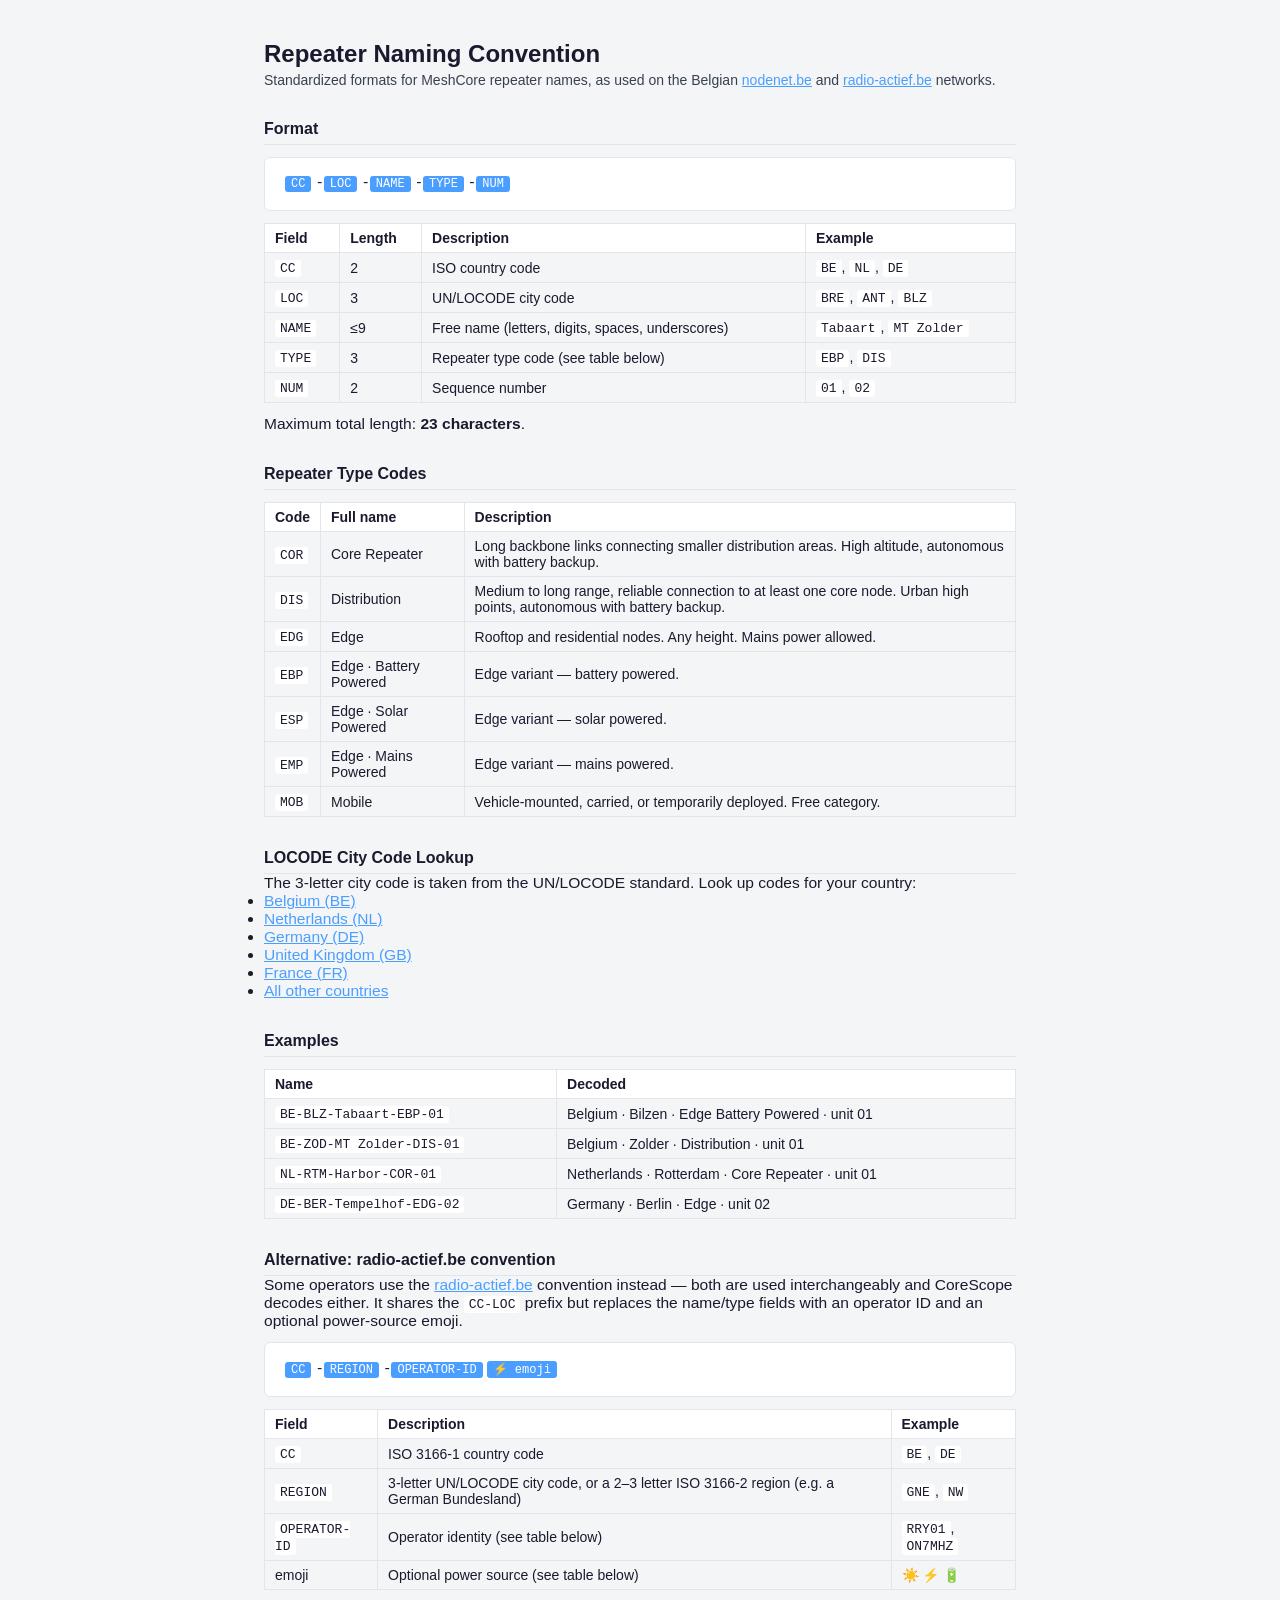
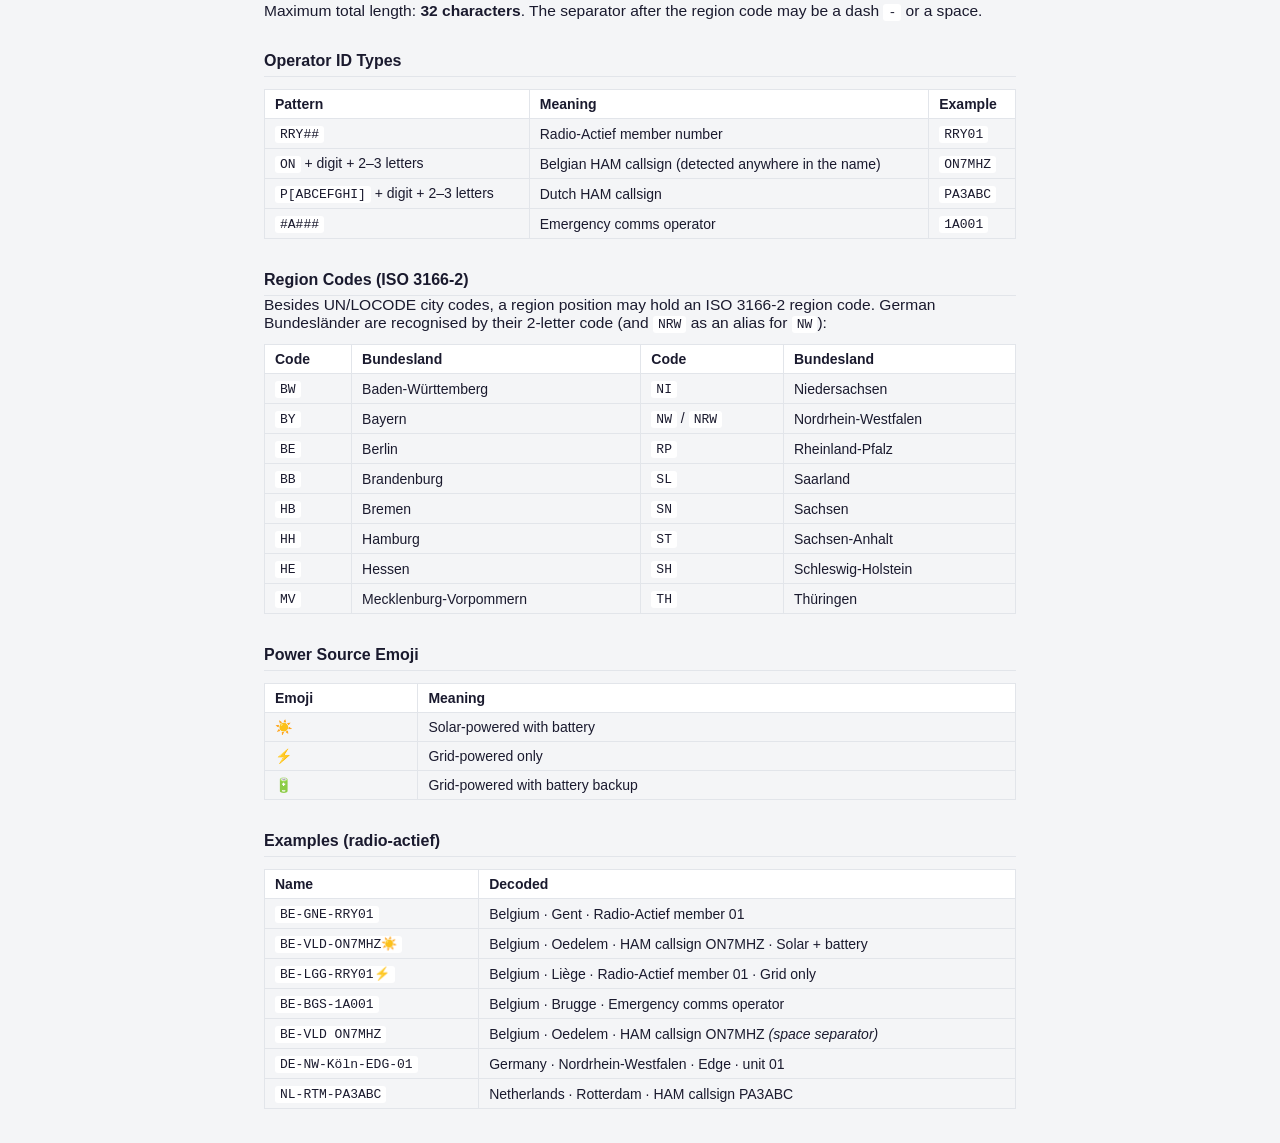
<file: public/naming-guide.html>
<!DOCTYPE html>
<html lang="en">
<head>
  <meta charset="UTF-8">
  <meta name="viewport" content="width=device-width, initial-scale=1.0">
  <title>Repeater Naming Convention — CoreScope</title>
  <link rel="stylesheet" href="style.css?v=__BUST__">
  <style>
    body { max-width: 800px; margin: 40px auto; padding: 0 24px; font-family: var(--font); color: var(--text); background: var(--content-bg); }
    h1 { font-size: 24px; margin-bottom: 4px; }
    h2 { font-size: 16px; margin-top: 32px; border-bottom: 1px solid var(--border); padding-bottom: 6px; }
    table { width: 100%; border-collapse: collapse; margin: 12px 0; font-size: 14px; }
    th, td { text-align: left; padding: 6px 10px; border: 1px solid var(--border); }
    th { background: var(--surface-2); font-weight: 600; }
    code { font-family: var(--mono); background: var(--surface-2); padding: 1px 5px; border-radius: 3px; font-size: 13px; }
    .format-box { background: var(--surface-1); border: 1px solid var(--border); border-radius: 6px; padding: 16px 20px; font-family: var(--mono); font-size: 14px; margin: 12px 0; }
    .field { display: inline-block; margin: 2px 4px 2px 0; padding: 1px 6px; border-radius: 3px; background: var(--accent); color: #fff; font-size: 12px; }
    a { color: var(--accent); }
    .subtitle { color: var(--text-muted); font-size: 14px; margin-bottom: 24px; }
  </style>
</head>
<body>
  <h1>Repeater Naming Convention</h1>
  <p class="subtitle">Standardized formats for MeshCore repeater names, as used on the Belgian <a href="https://nodenet.be/instellingen/naam-repeater/" target="_blank">nodenet.be</a> and <a href="https://meshcore.radio-actief.be/meshcore-repeater-instellen/" target="_blank">radio-actief.be</a> networks.</p>

  <h2>Format</h2>
  <div class="format-box">
    <span class="field">CC</span>-<span class="field">LOC</span>-<span class="field">NAME</span>-<span class="field">TYPE</span>-<span class="field">NUM</span>
  </div>
  <table>
    <thead><tr><th>Field</th><th>Length</th><th>Description</th><th>Example</th></tr></thead>
    <tbody>
      <tr><td><code>CC</code></td><td>2</td><td>ISO country code</td><td><code>BE</code>, <code>NL</code>, <code>DE</code></td></tr>
      <tr><td><code>LOC</code></td><td>3</td><td>UN/LOCODE city code</td><td><code>BRE</code>, <code>ANT</code>, <code>BLZ</code></td></tr>
      <tr><td><code>NAME</code></td><td>≤9</td><td>Free name (letters, digits, spaces, underscores)</td><td><code>Tabaart</code>, <code>MT Zolder</code></td></tr>
      <tr><td><code>TYPE</code></td><td>3</td><td>Repeater type code (see table below)</td><td><code>EBP</code>, <code>DIS</code></td></tr>
      <tr><td><code>NUM</code></td><td>2</td><td>Sequence number</td><td><code>01</code>, <code>02</code></td></tr>
    </tbody>
  </table>
  <p>Maximum total length: <strong>23 characters</strong>.</p>

  <h2>Repeater Type Codes</h2>
  <table>
    <thead><tr><th>Code</th><th>Full name</th><th>Description</th></tr></thead>
    <tbody>
      <tr><td><code>COR</code></td><td>Core Repeater</td><td>Long backbone links connecting smaller distribution areas. High altitude, autonomous with battery backup.</td></tr>
      <tr><td><code>DIS</code></td><td>Distribution</td><td>Medium to long range, reliable connection to at least one core node. Urban high points, autonomous with battery backup.</td></tr>
      <tr><td><code>EDG</code></td><td>Edge</td><td>Rooftop and residential nodes. Any height. Mains power allowed.</td></tr>
      <tr><td><code>EBP</code></td><td>Edge · Battery Powered</td><td>Edge variant — battery powered.</td></tr>
      <tr><td><code>ESP</code></td><td>Edge · Solar Powered</td><td>Edge variant — solar powered.</td></tr>
      <tr><td><code>EMP</code></td><td>Edge · Mains Powered</td><td>Edge variant — mains powered.</td></tr>
      <tr><td><code>MOB</code></td><td>Mobile</td><td>Vehicle-mounted, carried, or temporarily deployed. Free category.</td></tr>
    </tbody>
  </table>

  <h2>LOCODE City Code Lookup</h2>
  <p>The 3-letter city code is taken from the UN/LOCODE standard. Look up codes for your country:</p>
  <ul>
    <li><a href="https://service.unece.org/trade/locode/be.htm" target="_blank">Belgium (BE)</a></li>
    <li><a href="https://service.unece.org/trade/locode/nl.htm" target="_blank">Netherlands (NL)</a></li>
    <li><a href="https://service.unece.org/trade/locode/de.htm" target="_blank">Germany (DE)</a></li>
    <li><a href="https://service.unece.org/trade/locode/gb.htm" target="_blank">United Kingdom (GB)</a></li>
    <li><a href="https://service.unece.org/trade/locode/fr.htm" target="_blank">France (FR)</a></li>
    <li><a href="https://unece.org/trade/cefact/unlocode-code-list-country-and-territory" target="_blank">All other countries</a></li>
  </ul>

  <h2>Examples</h2>
  <table>
    <thead><tr><th>Name</th><th>Decoded</th></tr></thead>
    <tbody>
      <tr><td><code>BE-BLZ-Tabaart-EBP-01</code></td><td>Belgium · Bilzen · Edge Battery Powered · unit 01</td></tr>
      <tr><td><code>BE-ZOD-MT Zolder-DIS-01</code></td><td>Belgium · Zolder · Distribution · unit 01</td></tr>
      <tr><td><code>NL-RTM-Harbor-COR-01</code></td><td>Netherlands · Rotterdam · Core Repeater · unit 01</td></tr>
      <tr><td><code>DE-BER-Tempelhof-EDG-02</code></td><td>Germany · Berlin · Edge · unit 02</td></tr>
    </tbody>
  </table>

  <h2>Alternative: radio-actief.be convention</h2>
  <p>Some operators use the <a href="https://meshcore.radio-actief.be/meshcore-repeater-instellen/" target="_blank">radio-actief.be</a> convention instead — both are used interchangeably and CoreScope decodes either. It shares the <code>CC-LOC</code> prefix but replaces the name/type fields with an operator ID and an optional power-source emoji.</p>
  <div class="format-box">
    <span class="field">CC</span>-<span class="field">REGION</span>-<span class="field">OPERATOR-ID</span><span class="field">⚡ emoji</span>
  </div>
  <table>
    <thead><tr><th>Field</th><th>Description</th><th>Example</th></tr></thead>
    <tbody>
      <tr><td><code>CC</code></td><td>ISO 3166-1 country code</td><td><code>BE</code>, <code>DE</code></td></tr>
      <tr><td><code>REGION</code></td><td>3-letter UN/LOCODE city code, or a 2–3 letter ISO 3166-2 region (e.g. a German Bundesland)</td><td><code>GNE</code>, <code>NW</code></td></tr>
      <tr><td><code>OPERATOR-ID</code></td><td>Operator identity (see table below)</td><td><code>RRY01</code>, <code>ON7MHZ</code></td></tr>
      <tr><td>emoji</td><td>Optional power source (see table below)</td><td>☀️ ⚡️ 🔋</td></tr>
    </tbody>
  </table>
  <p>Maximum total length: <strong>32 characters</strong>. The separator after the region code may be a dash <code>-</code> or a space.</p>

  <h2>Operator ID Types</h2>
  <table>
    <thead><tr><th>Pattern</th><th>Meaning</th><th>Example</th></tr></thead>
    <tbody>
      <tr><td><code>RRY##</code></td><td>Radio-Actief member number</td><td><code>RRY01</code></td></tr>
      <tr><td><code>ON</code> + digit + 2–3 letters</td><td>Belgian HAM callsign (detected anywhere in the name)</td><td><code>ON7MHZ</code></td></tr>
      <tr><td><code>P[ABCEFGHI]</code> + digit + 2–3 letters</td><td>Dutch HAM callsign</td><td><code>PA3ABC</code></td></tr>
      <tr><td><code>#A###</code></td><td>Emergency comms operator</td><td><code>1A001</code></td></tr>
    </tbody>
  </table>

  <h2>Region Codes (ISO 3166-2)</h2>
  <p>Besides UN/LOCODE city codes, a region position may hold an ISO 3166-2 region code. German Bundesländer are recognised by their 2-letter code (and <code>NRW</code> as an alias for <code>NW</code>):</p>
  <table>
    <thead><tr><th>Code</th><th>Bundesland</th><th>Code</th><th>Bundesland</th></tr></thead>
    <tbody>
      <tr><td><code>BW</code></td><td>Baden-Württemberg</td><td><code>NI</code></td><td>Niedersachsen</td></tr>
      <tr><td><code>BY</code></td><td>Bayern</td><td><code>NW</code> / <code>NRW</code></td><td>Nordrhein-Westfalen</td></tr>
      <tr><td><code>BE</code></td><td>Berlin</td><td><code>RP</code></td><td>Rheinland-Pfalz</td></tr>
      <tr><td><code>BB</code></td><td>Brandenburg</td><td><code>SL</code></td><td>Saarland</td></tr>
      <tr><td><code>HB</code></td><td>Bremen</td><td><code>SN</code></td><td>Sachsen</td></tr>
      <tr><td><code>HH</code></td><td>Hamburg</td><td><code>ST</code></td><td>Sachsen-Anhalt</td></tr>
      <tr><td><code>HE</code></td><td>Hessen</td><td><code>SH</code></td><td>Schleswig-Holstein</td></tr>
      <tr><td><code>MV</code></td><td>Mecklenburg-Vorpommern</td><td><code>TH</code></td><td>Thüringen</td></tr>
    </tbody>
  </table>

  <h2>Power Source Emoji</h2>
  <table>
    <thead><tr><th>Emoji</th><th>Meaning</th></tr></thead>
    <tbody>
      <tr><td>☀️</td><td>Solar-powered with battery</td></tr>
      <tr><td>⚡️</td><td>Grid-powered only</td></tr>
      <tr><td>🔋</td><td>Grid-powered with battery backup</td></tr>
    </tbody>
  </table>

  <h2>Examples (radio-actief)</h2>
  <table>
    <thead><tr><th>Name</th><th>Decoded</th></tr></thead>
    <tbody>
      <tr><td><code>BE-GNE-RRY01</code></td><td>Belgium · Gent · Radio-Actief member 01</td></tr>
      <tr><td><code>BE-VLD-ON7MHZ☀️</code></td><td>Belgium · Oedelem · HAM callsign ON7MHZ · Solar + battery</td></tr>
      <tr><td><code>BE-LGG-RRY01⚡️</code></td><td>Belgium · Liège · Radio-Actief member 01 · Grid only</td></tr>
      <tr><td><code>BE-BGS-1A001</code></td><td>Belgium · Brugge · Emergency comms operator</td></tr>
      <tr><td><code>BE-VLD ON7MHZ</code></td><td>Belgium · Oedelem · HAM callsign ON7MHZ <em>(space separator)</em></td></tr>
      <tr><td><code>DE-NW-Köln-EDG-01</code></td><td>Germany · Nordrhein-Westfalen · Edge · unit 01</td></tr>
      <tr><td><code>NL-RTM-PA3ABC</code></td><td>Netherlands · Rotterdam · HAM callsign PA3ABC</td></tr>
    </tbody>
  </table>

  <p style="margin-top:40px;color:var(--text-muted);font-size:12px;">
    Conventions defined by <a href="https://nodenet.be/instellingen/naam-repeater/" target="_blank">nodenet.be</a> and <a href="https://meshcore.radio-actief.be/meshcore-repeater-instellen/" target="_blank">radio-actief.be</a>. CoreScope displays decoded location, type, operator, and power source on hover for conforming names.
  </p>
</body>
</html>
</file>
<file: public/style.css>
/* === CoreScope — style.css === */

/* Phosphor icon sprite helper (#1648 M1).
 * Icons live in public/icons/phosphor-sprite.svg as <symbol id="ph-NAME">.
 * Reference with: <svg class="ph-icon"><use href="/icons/phosphor-sprite.svg#ph-NAME"/></svg>
 * Inherits color via currentColor; sized to 1em so it scales with surrounding text. */
.ph-icon {
  width: 1em;
  height: 1em;
  /* #1648 M1 follow-up: icons are 1em-sized so they scale with the
   * surrounding text — but several nav surfaces use a smaller font-size
   * (top-nav text is ~12.8px), which dropped the rendered icon below the
   * intended 16px floor. Pin .ph-icon's own font-size to 16px so the
   * icon scales independently of the parent's text size. */
  font-size: 16px;
  vertical-align: -0.125em;
  fill: currentColor;
  flex-shrink: 0;
}

/* Status-token color classes (#1648 M3).
 * Replace 🟢🟡🔴⚪/✅⚠️❌ emoji dots with Phosphor sprites that inherit EMOJI-OK-COMMENT
 * their color via currentColor. Each class threads the existing
 * --status-* color token so dark/light theming continues to work.
 *
 * Pattern:
 *   <span class="status-ok"><svg class="ph-icon"><use href="…#ph-circle-fill"/></svg></span>
 */
.status-ok    { color: var(--status-green); }
.status-warn  { color: var(--status-yellow); }
.status-err   { color: var(--status-red); }
.status-muted { color: var(--text-muted, #94a3b8); }
.status-ok .ph-icon,
.status-warn .ph-icon,
.status-err .ph-icon,
.status-muted .ph-icon { fill: currentColor; }

/* Aldrich webfont — used by the navbar logo SVG (issue #1137 follow-up).
 * Self-hosted woff2 (latin subset from Google Fonts, ~16KB). Only weight
 * available is 400; the SVG's font-weight="700" synthesizes bold. */
@font-face {
  font-family: 'Aldrich';
  src: url('/fonts/aldrich-regular.woff2') format('woff2');
  font-weight: 400;
  font-style: normal;
  font-display: swap;
}

/* ============================================================
 * Z-INDEX SCALE (single source of truth — issues #1128, #1131, #1128 followup)
 * ------------------------------------------------------------
 * Use these tokens for ANY new stacking context. Raw z-index
 * literals are legacy and being migrated. When touching a rule
 * with a literal z-index, replace it with the appropriate token
 * below.
 *
 *   --z-base            0     document base, table cells
 *   --z-dropdown        100   in-flow dropdowns anchored to a
 *                             toolbar control (multi-select,
 *                             saved-filter, column-toggle,
 *                             autocomplete, region dropdown,
 *                             node-filter dropdown)
 *   --z-popover         300   popovers anchored to a dropdown
 *                             or table cell (path-overflow +N,
 *                             hop-conflict, autocomplete row
 *                             detail). Sits ABOVE dropdowns
 *                             but BELOW modals.
 *   --z-modal-backdrop  9000  full-viewport modal scrim
 *   --z-modal           9100  modal panels themselves
 *   --z-tooltip         9200  tooltips, ctx menus, hover popovers
 *                             that must float above modals
 *
 * Lint: scripts/check-css-vars.js asserts every var(--name)
 * reference resolves; CI will fail on undefined custom properties
 * (see #1128 Bug 4 root cause — `--surface` shipped undefined
 * and 8 dropdowns rendered transparent).
 *
 * Migration policy: legacy literal z-index values that work are
 * left in place to avoid behavioural risk; new code MUST use
 * the tokens. The 10 highest-traffic dropdowns/popovers in the
 * packets toolbar were renumbered in the #1128 followup.
 * ============================================================ */

/* ============================================================
 * FLUID SCAFFOLDING (issue #1054)
 * ------------------------------------------------------------
 * Global design tokens for spacing, typography, and container
 * layout. All values use clamp()/min() so the layout scales
 * smoothly between ~768px and ~2560px viewports without media
 * queries. Targets at the historic 1440px design width match
 * the previous hardcoded px values to within ~1px so existing
 * pages render identically there.
 *
 * Component-specific spacing/typography (nav, tables, charts,
 * map, packets, analytics, …) lives in its own marked region
 * further below — DO NOT add component CSS in this region.
 * ============================================================ */

/* ============================================================
 * TIER-1 PALETTE — raw colour stops. Theme-independent.
 * Issue #1671 / #1668 M2. Single source of truth for every hex
 * value that ships in this file. Outside this block, no rule
 * may use a raw `#hex` or `rgb(...)` literal — use a token.
 * Source: Tailwind CSS v3 default palette (MIT licensed,
 * battle-tested for WCAG-graded luminance steps).
 *   gray  ×9   blue  ×9   green ×5
 *   amber ×5   red   ×5   purple ×5
 * Total palette tokens: 38.
 * ============================================================ */
:root {
  /* Grays — 9 stops, low → high luminance */
  --palette-gray-50:  #f9fafb;
  --palette-gray-100: #f3f4f6;
  --palette-gray-200: #e5e7eb;
  --palette-gray-300: #d1d5db;
  --palette-gray-400: #9ca3af;
  --palette-gray-500: #6b7280;
  --palette-gray-600: #4b5563;
  --palette-gray-700: #374151;
  --palette-gray-800: #1f2937;
  --palette-gray-900: #111827;

  /* Blues — accent / info family */
  --palette-blue-100: #dbeafe;
  --palette-blue-200: #bfdbfe;
  --palette-blue-300: #93c5fd;
  --palette-blue-400: #60a5fa;
  --palette-blue-500: #3b82f6;
  --palette-blue-600: #2563eb;
  --palette-blue-700: #1d4ed8;
  --palette-blue-800: #1e40af;
  --palette-blue-900: #1e3a8a;

  /* Greens / ambers / reds / purples — status families */
  --palette-green-300: #86efac;
  --palette-green-400: #4ade80;
  --palette-green-500: #22c55e;
  --palette-green-600: #16a34a;
  --palette-green-700: #15803d;
  --palette-green-800: #166534;

  --palette-amber-300: #fcd34d;
  --palette-amber-400: #fbbf24;
  --palette-amber-500: #f59e0b;
  --palette-amber-600: #d97706;
  --palette-amber-700: #b45309;

  --palette-red-300: #fca5a5;
  --palette-red-400: #f87171;
  --palette-red-500: #ef4444;
  --palette-red-600: #dc2626;
  --palette-red-700: #b91c1c;

  --palette-purple-300: #c4b5fd;
  --palette-purple-400: #a78bfa;
  --palette-purple-500: #8b5cf6;
  --palette-purple-600: #7c3aed;
  --palette-purple-700: #6d28d9;
}

:root {
  /* Node-quality link strength colours (bottleneck tiers). Dark-theme
     overrides live in the [data-theme="dark"] block below (brighter hues). */
  --link-strong: #1a7f37;
  --link-medium: #bf8700;
  --link-weak: #cf222e;
  --link-oneway: #8c959f;  /* one-way (no two-way link) — distinct from weak red */
  /* --- Fluid spacing scale ---------------------------------
   * Targets at 1440px viewport: 4 / 8 / 16 / 24 / 32 / 48 px.
   * Min/max clamps keep small viewports usable and prevent
   * runaway growth on ultra-wide displays.
   */
  --space-xs:  clamp(3px,  0.15vw + 2px,  6px);
  --space-sm:  clamp(6px,  0.30vw + 4px, 12px);
  --space-md:  clamp(10px, 0.50vw + 8px, 20px);
  --space-lg:  clamp(16px, 0.75vw + 12px, 32px);
  --space-xl:  clamp(24px, 1.00vw + 16px, 48px);
  --space-2xl: clamp(32px, 2.00vw + 20px, 64px);

  /* --- Fluid type scale ------------------------------------
   * Targets at 1440px viewport: 13 / 16 / 18 / 24 / 32 px.
   * Floors ensure readability at 768px; caps prevent giant
   * text at 2560px+.
   */
  --fs-sm:  clamp(12px, 0.15vw + 11px, 14px);
  --fs-md:  clamp(14px, 0.20vw + 13px, 17px);
  --fs-lg:  clamp(15px, 0.30vw + 14px, 20px);
  --fs-xl:  clamp(18px, 0.50vw + 16px, 28px);
  --fs-2xl: clamp(22px, 0.75vw + 20px, 36px);

  /* --- Typography weight tokens — #1668 M3 ----------------
   * Chip / badge / meta rule (M3): font-size >= 14px OR
   * (font-size >= 12px AND font-weight >= 500). Use --fw-medium
   * on anything that stays at 12-13px to keep it readable. */
  --fw-normal:   400;
  --fw-medium:   500;
  --fw-semibold: 600;
  --fw-bold:     700;

  /* --- Fluid radii ----------------------------------------- */
  --radius-sm: clamp(3px, 0.1vw + 2px, 6px);
  --radius-md: clamp(6px, 0.2vw + 5px, 12px);
  --radius-lg: clamp(10px, 0.3vw + 8px, 18px);

  /* --- Container layout ------------------------------------
   * --gutter scales the side padding; --content-max caps the
   * usable content width but always leaves a gutter on each
   * side at small viewports.
   */
  --gutter: clamp(12px, 2vw, 32px);
  --content-max: min(100% - (2 * var(--gutter)), 1600px);

  --nav-bg: #0f0f23;
  --nav-bg2: #1a1a2e;
  --nav-text: #ffffff;
  --nav-text-muted: #cbd5e1;
  --nav-active-bg: rgba(74, 158, 255, 0.15);
  --accent: #4a9eff;
  /* #1668 M2 — accessible accent for chips/badges/active buttons that put
     white text on a blue surface. The legacy --accent (#4a9eff) yields
     #fff/#4a9eff = 2.75:1 (BLOCKER per M1 audit). --accent-strong drops
     two stops to palette-blue-600 = #2563eb (#fff on it = 4.83:1, AA pass)
     and is the surface for: .skip-link, .btn.active, .hop-link.hop-named,
     .nav-link.active background, .fGroup.active. */
  --accent-strong: var(--palette-blue-600);
  --text-on-accent: var(--palette-gray-50);
  /* #1668 M5 — accessible link/text color. The legacy --accent (#4a9eff)
     used for text-on-light backgrounds was 2.52:1 on white (BLOCKER per
     M5 axe gate, 219 hits across .analytics-link / .sort-active / .ch-*).
     Dark theme override below bumps to palette-blue-400 (#60a5fa) so
     links stay readable on surface-0 (#0f0f23 ≈ 8.4:1, AA pass).
     Use --link-color for any "text rendered ON the page surface that
     should look like a link / interactive accent" — NOT for backgrounds.
     Backgrounds carrying white text continue to use --accent-strong. */
  /* #1668 M5 — accessible semantic status colors. The legacy fallbacks
     baked into JS (var(--success, #22c55e)) used the bright palette-500
     hues which fail AA against white surfaces (#22c55e/white = 2.27:1,
     #ef4444/white = 3.76:1). New theme-aware tokens use palette-700 on
     light surfaces (5.0-6.5:1 vs white) and palette-400/500 on dark
     (6+:1 vs surface-0/1). All callers should now read --success /
     --warning / --danger WITHOUT a hex fallback (kept as legacy support
     only). */
  --success: var(--palette-green-700, #15803d);
  --warning: #b45309;
  --danger: var(--palette-red-600, #dc2626);
  --link-color: var(--palette-blue-600);
  --accent-bg: rgba(59, 130, 246, 0.12);
  --accent-border: rgba(59, 130, 246, 0.25);
  --geo-filter-color: #3b82f6;
  --status-green: #22c55e;
  /* #1719 — `--status-green` (#22c55e) is the BACKGROUND swatch hue
     (used as `background:` on badges + dots over white card surfaces).
     As TEXT on a white .analytics-stat-card it is only 2.28:1 (BLOCKER).
     `--status-green-text` is the text-only variant for surfaces that
     render numbers/labels in the green palette over light cards — pinned
     to palette-green-700 (#15803d) → 5.06:1 on #fff (AA pass). Dark
     theme overrides keep the bright #22c55e since it reads ≥6:1 on the
     card-bg #232340. */
  --status-green-text: var(--palette-green-700, #15803d);
  /* #1996: the scope-audit observed/verified chips tint their own
     background, which darkens it enough that green-700 fails 4.5:1. One
     step darker clears it with margin (6.23:1 on white, 5.74:1 on
     --surface-0) without thinning the tint that makes the chip legible. */
  --sa-chip-observed-fg: var(--palette-green-800, #166534);
  /* Green status words in the admin/user tables: green-700 is 4.48:1 on the
     row-hover tint #eef2ff, green-800 is 6.4:1 there. Dark keeps the bright hue. */
  --status-green-tint-text: var(--palette-green-800, #166534);
  /* Channel badge of a static build (beta-ui.js): amber, 6.85:1 white on yellow-800. */
  --beta-badge-bg: var(--palette-yellow-800, #854d0e);
  --beta-badge-text: #ffffff;
  /* Text-only yellow/red for surfaces that print status words on light cards
     (user-management chips): yellow-800 #854d0e is 6.85:1 on #fff and 6.13:1 on the row-hover tint #eef2ff (yellow-700 #a16207 was 4.4:1 there); red-700 #b91c1c
     is 6.47:1 on #fff. Dark theme keeps the bright hues, like green-text. */
  --status-yellow-text: #854d0e;
  --status-red-text: var(--palette-red-700, #b91c1c);
  --status-yellow: #eab308;
  --status-red: #ef4444;
  --status-orange: #f97316;
  --status-purple: #a855f7;
  --status-amber: #f59e0b;
  --status-amber-light: #fef3c7;
  --status-amber-text: #92400e;
  /* Planner Coverage tab: Users layer orange (10-25%) to green (>=75%), <10%
     unpainted; Repeaters layer blocked (dots only), slightly blocked, line of
     sight on the status red, amber and green hues. */
  --pl-cov-user-2: var(--palette-amber-600);
  --pl-cov-user-3: var(--palette-amber-400);
  --pl-cov-user-4: var(--palette-green-400);
  --pl-cov-user-5: var(--palette-green-600);
  --pl-cov-rep-1: var(--status-red);
  --pl-cov-rep-2: var(--status-amber);
  --pl-cov-rep-3: var(--status-green);
  --pl-cov-opacity: 0.5;
  --pl-cov-opacity-outdated: 0.2;
  /* #1719 — `--skew-badge-no-clock-bg` carries the muted "no clock data"
     badge background (was --text-muted which renders #d1d5db in dark
     theme → #fff text = 1.47:1, BLOCKER × 137 on clock-health). Pinned
     to palette-gray-600 (#4b5563) so #fff text reads 7.56:1 on both
     themes (light: 7.56:1, dark: 7.56:1). */
  --skew-badge-no-clock-bg: var(--palette-gray-600, #4b5563);
  /* #1648 M6 (M4 CDP carry-forward): named token for the neutral/info
     accent used as the unrolled-route hop fallback color (was #3b82f6
     baked in route-render.js). Themes via dark-mode block below. */
  --status-info: #3b82f6;
  --path-inspector-speculative: #d97706;
  /* #1715 — neighbor-graph role swatches (`#ngRoleChecks` labels) read
   * these tokens via the role-suffixed `.role-swatch--ROLE` class (analytics.js).
   * Light-theme values are palette-700 shades that clear WCAG AA ≥4.5:1
   * against the white analytics surface (#ffffff). Dark-theme overrides
   * live in the [data-theme="dark"] block further down and use palette-400
   * shades that clear AA against the dark card-bg (#1a1a2e). Keeping the
   * swatch palette as CSS custom properties is what kept #1715 from
   * regressing — never reintroduce inline `style="color:#..."` on these
   * spans. */
  --role-repeater:  #dc2626;  /* 4.83:1 on #fff */
  --role-companion: #2563eb;  /* 5.17:1 on #fff */
  --role-room:      #15803d;  /* 5.02:1 on #fff */
  --role-sensor:    #b45309;  /* 5.02:1 on #fff */
  --role-observer:  #7c3aed;  /* 5.70:1 on #fff */
  --accent-hover: #6db3ff;
  --text: #1a1a2e;
  /* #1668 M2 — bumped from #5b6370 (~5.7:1 on white) to palette-gray-700
     #374151 (~10.3:1 on white, ~9.9:1 on surface-0 #f4f5f7). Light theme
     muted text was a MAJOR/borderline case; this clears the buffer. */
  --text-muted: var(--palette-gray-700);
  --text-subtle: var(--palette-gray-600);
  --border: #e2e5ea;
  --row-stripe: #f9fafb;
  --row-hover: #eef2ff;
  --detail-bg: #ffffff;
  --badge-radius: 12px;
  --font: -apple-system, BlinkMacSystemFont, 'Segoe UI', Roboto, sans-serif;
  --mono: 'SF Mono', 'Fira Code', 'Cascadia Code', Consolas, monospace;
  --input-bg: #fff;
  --selected-bg: #dbeafe;

  /* --- Logo theme tokens (PR #1137 + brand-default follow-up) -----------
   * The CoreScope SVG logos are inlined into the DOM (navbar +
   * home hero), so they inherit page CSS custom properties. The
   * legacy --logo-* names are kept so existing themes / brand
   * customizations that override them still work.
   *   --logo-text   → wordmark "CORE" / "SCOPE" / labels
   *   --logo-accent → primary node + left-side arcs   (default sage)
   *   --logo-accent-hi → secondary node + right-side arcs (default teal)
   *   --logo-muted  → tagline + sine wave
   * Sage (#cfd9c9 — fog) and teal (#2c8c8c — water) are the OUT-OF-BOX
   * brand identity. They are NOT cascaded from --accent any more, so
   * changing the app accent color via dev tools alone will NOT recolor
   * the logo. The customizer (public/customize-v2.js) mirrors --accent
   * and --accent-hover into --logo-accent / --logo-accent-hi when an
   * operator picks a theme, preserving full theme-driven recoloring.
   * No --logo-bg here on purpose — the inlined SVGs MUST be transparent
   * so they sit on whatever bg the page paints. --logo-text defaults to
   * --text (the page foreground) so the hero wordmark is readable on
   * any theme; the navbar scopes it to --nav-text below so it stays
   * white on the dark navbar. */
  --logo-text: var(--text);
  --logo-accent: #cfd9c9;
  --logo-accent-hi: #2c8c8c;
  --logo-muted: var(--text-muted);

  --surface-0: #f4f5f7;
  --surface-1: #ffffff;
  --surface-2: #ffffff;
  --surface-3: #ffffff;
  /* #1128 (Bug 4): `--surface` was referenced in 8+ rules (.fux-saved-menu,
   * .fux-popover, .path-popover, .fux-ac-dropdown, .fux-ctx-menu, ...) but
   * never defined → backgrounds resolved transparent → row content bled
   * through dropdowns. Alias it to the opaque card surface. */
  --surface: var(--surface-1);
  --content-bg: var(--surface-0);
  --card-bg: var(--surface-1);
  --hover-bg: rgba(0,0,0, 0.04);
  /* #1128 followup: caught by scripts/check-css-vars.js — these were
   * referenced without a fallback in .rf-detail-meta, .rf-detail-close
   * and .tools-card and would resolve transparent / inherit. Alias them
   * to existing tokens. */
  --text-primary: var(--text);
  --bg-hover: var(--hover-bg);
  --primary: var(--accent);
  /* #1128 followup M3: extended check-css-vars.js to scan JS/HTML inline
   * styles (analytics.js, nodes.js) caught these undefined refs.
   * Aliased to existing tokens — same pattern as --text-primary above. */
  --bg-secondary: var(--surface-2);
  --text-secondary: var(--text-muted);
  --bg: var(--surface);
  /* PR #893: --shadow used by .theme-toggle thumb shadow; define in :root for
   * light theme. Dark theme override is set in both dark-mode blocks below. */
  --shadow: rgba(0,0,0,0.3);
  --trace-ghost-color: #94a3b8;

  /* #1128: documented z-index scale. Use these custom props for any new
   * stacking context decision. Existing legacy z-index values that work are
   * left in place to avoid behavioural risk; new code must use these tokens.
   *   --z-base       0   document base, table cells
   *   --z-dropdown   100 in-flow dropdowns (multi-select, saved, columns)
   *   --z-popover    300 popovers anchored to dropdowns / cells
   *   --z-modal-backdrop 9000 / --z-modal 9100 / --z-tooltip 9200
   */
  --z-base: 0;
  --z-dropdown: 100;
  --z-popover: 300;
  --z-modal-backdrop: 9000;
  --z-modal: 9100;
  --z-tooltip: 9200;
}

/* ⚠️ DARK THEME VARIABLES — KEEP BOTH BLOCKS IN SYNC EMOJI-OK-COMMENT
   The media query handles OS-level dark mode (auto); [data-theme="dark"] handles manual toggle.
   When changing dark theme variables, update BOTH blocks below. */
@media (prefers-color-scheme: dark) {
  :root:not([data-theme="light"]) {
    color-scheme: dark;
    --status-green: #22c55e;
    /* #1719 — on dark card-bg (#232340) #22c55e gives 6.65:1, AA pass.
       Keep the bright hue for text rather than darkening it. */
    --status-green-text: #22c55e;
    /* #1996: dark already passes at 6.48:1 — keep the bright hue. */
    --sa-chip-observed-fg: #22c55e;
    --status-green-tint-text: #22c55e;
    --beta-badge-bg: #eab308;
    --beta-badge-text: #1c1917;
    /* #1719 — keep --skew-badge-no-clock-bg dark enough for #fff text. */
    --skew-badge-no-clock-bg: var(--palette-gray-600, #4b5563);
    --status-yellow-text: #eab308;
    --status-red-text: var(--palette-red-400, #f87171);
    --status-yellow: #eab308;
    --status-red: #ef4444;
    --status-orange: #f97316;
    --status-purple: #a855f7;
    --status-amber: #f59e0b;
    --status-amber-light: #422006;
    --status-amber-text: #fcd34d;
    --pl-cov-user-2: var(--palette-amber-500);
    --pl-cov-user-3: var(--palette-amber-300);
    --pl-cov-user-4: var(--palette-green-300);
    --pl-cov-user-5: var(--palette-green-500);
    --pl-cov-rep-1: var(--status-red);
    --pl-cov-rep-2: var(--status-amber);
    --pl-cov-rep-3: var(--palette-green-300);
    --pl-cov-opacity: 0.55;
    --pl-cov-opacity-outdated: 0.25;
    --path-inspector-speculative: #f59e0b;
    /* #1715 — dark-theme role swatch overrides. Light values (palette-700)
     * fail 4.5:1 on the dark analytics card-bg #1a1a2e (e.g. #dc2626 →
     * 3.53:1). Palette-400/500 shades clear AA on dark. Mirror these in
     * the [data-theme="dark"] block below. */
    --role-repeater:  #ef4444;  /* 4.53:1 on #1a1a2e */
    --role-companion: #3b82f6;  /* 4.64:1 on #1a1a2e */
    --role-room:      #16a34a;  /* 5.18:1 on #1a1a2e */
    --role-sensor:    #d97706;  /* 5.35:1 on #1a1a2e */
    --role-observer:  #a78bfa;  /* 6.27:1 on #1a1a2e */
    --status-info: #60a5fa;
    /* #1668 M5 — bump link text up two stops on dark surfaces (4a9eff
       was OK but borderline on card-bg; #60a5fa = palette-blue-400 ≈
       7.8:1 on surface-0, 5.4:1 on card-bg, AA pass either way). */
    --link-color: var(--palette-blue-400);
    /* #1668 M5 — bright -400/-500 hues for AA against dark surfaces */
    --success: var(--palette-green-400, #4ade80);
    --warning: #fcd34d;
    --danger:  var(--palette-red-400, #f87171);
    --surface-0: #0f0f23;
    --surface-1: #1a1a2e;
    --surface-2: #232340;
    --surface-3: #2d2d50;
    --surface: var(--surface-1);
    --content-bg: var(--surface-0);
    --card-bg: var(--surface-2);
    --text: #e2e8f0;
    /* #1668 M2 — text-muted bumped from #a8b8cc to palette-gray-300
       (#d1d5db); ~8.7:1 on surface-0, ~7.6:1 on card-bg (was ~7.5:1).
       Clears `span.text-muted` BLOCKERs flagged on translucent surfaces
       (where the legacy value dropped below 4.5 once alpha-stacked). */
    --text-muted: var(--palette-gray-300);
    --text-subtle: var(--palette-gray-400);
    --border: #334155;
    --row-stripe: #1e1e34;
    --row-hover: #2d2d50;
    --detail-bg: #232340;
    --input-bg: #1e1e34;
    --selected-bg: #1e3a5f;
    --hover-bg: rgba(255,255,255, 0.06);
    --shadow: rgba(0,0,0,0.5);
    --trace-ghost-color: #94a3b8;
    --section-bg: #1e1e34;
  }
}
/* ⚠️ DARK THEME VARIABLES — KEEP IN SYNC with @media block above (EMOJI-OK-COMMENT) */
[data-theme="dark"] {
  color-scheme: dark;
  /* Brighter link-strength hues for contrast on dark map tiles + surfaces. */
  --link-strong: #3fb950;
  --link-medium: #d29922;
  --link-weak: #f85149;
  --link-oneway: #768390;
  --status-green: #22c55e;
  /* #1719 — see :root[prefers-color-scheme:dark] block; mirror here. */
  --status-green-text: #22c55e;
  /* #1996: dark already passes at 6.48:1 — keep the bright hue. */
  --sa-chip-observed-fg: #22c55e;
  --status-green-tint-text: #22c55e;
  --beta-badge-bg: #eab308;
  --beta-badge-text: #1c1917;
  --skew-badge-no-clock-bg: var(--palette-gray-600, #4b5563);
  --status-yellow-text: #eab308;
  --status-red-text: var(--palette-red-400, #f87171);
  --status-yellow: #eab308;
  --status-red: #ef4444;
  --status-orange: #f97316;
  --status-purple: #a855f7;
  --status-amber: #f59e0b;
  --status-amber-light: #422006;
  --status-amber-text: #fcd34d;
  --pl-cov-user-2: var(--palette-amber-500);
  --pl-cov-user-3: var(--palette-amber-300);
  --pl-cov-user-4: var(--palette-green-300);
  --pl-cov-user-5: var(--palette-green-500);
  --pl-cov-rep-1: var(--status-red);
  --pl-cov-rep-2: var(--status-amber);
  --pl-cov-rep-3: var(--palette-green-300);
  --pl-cov-opacity: 0.55;
  --pl-cov-opacity-outdated: 0.25;
  --status-info: #60a5fa;
  /* #1715 — dark-theme role swatch overrides (mirrors the media-query
   * block above). Palette-400/500 shades clear WCAG AA on #1a1a2e. */
  --role-repeater:  #ef4444;  /* 4.53:1 on #1a1a2e */
  --role-companion: #3b82f6;  /* 4.64:1 on #1a1a2e */
  --role-room:      #16a34a;  /* 5.18:1 on #1a1a2e */
  --role-sensor:    #d97706;  /* 5.35:1 on #1a1a2e */
  --role-observer:  #a78bfa;  /* 6.27:1 on #1a1a2e */
  /* #1668 M5 — see :root[data-theme="dark"] media block above for rationale */
  --link-color: var(--palette-blue-400);
  --success: var(--palette-green-400, #4ade80);
  --warning: #fcd34d;
  --danger:  var(--palette-red-400, #f87171);
  --surface-0: #0f0f23;
  --surface-1: #1a1a2e;
  --surface-2: #232340;
  --surface-3: #2d2d50;
  --surface: var(--surface-1);
  --content-bg: var(--surface-0);
  --card-bg: var(--surface-2);
  --text: #e2e8f0;
  /* #1668 M2 — see :root[data-theme="dark"] media block for rationale */
  --text-muted: var(--palette-gray-300);
  --text-subtle: var(--palette-gray-400);
  --border: #334155;
  --row-stripe: #1e1e34;
  --row-hover: #2d2d50;
  --detail-bg: #232340;
  --input-bg: #1e1e34;
  --selected-bg: #1e3a5f;
  --hover-bg: rgba(255,255,255, 0.06);
  --shadow: rgba(0,0,0,0.5);
  --trace-ghost-color: #94a3b8;
  --section-bg: #1e1e34;
}

* { margin: 0; padding: 0; box-sizing: border-box; }
html, body { height: 100%; font-family: var(--font); font-size: var(--fs-md); background: var(--content-bg); color: var(--text); }

/* ============================================================
 * COMPONENT STYLES — page-specific rules below.
 * (Nav, tables, charts, map, packets, analytics, etc.)
 * Tasks 1050-3..6 / 1052-* edit sections inside this region.
 * ============================================================ */

/* === Skip Link === */
/* #1668 M2 — was background:var(--accent) (#4a9eff) with white text =
   2.75:1 BLOCKER. Bumped to --accent-strong / --text-on-accent for
   4.83:1 AA pass (both themes). */
.skip-link { position: absolute; top: -100%; left: 16px; padding: 8px 16px; background: var(--accent-strong); color: var(--text-on-accent); border-radius: 6px; z-index: 999; font-weight: 600; text-decoration: none; }
.skip-link:focus { top: 8px; }

/* === Focus Indicators === */
a:focus-visible, button:focus-visible, input:focus-visible, select:focus-visible, textarea:focus-visible,
.data-table tbody tr:focus-visible, [tabindex]:focus-visible {
  outline: 2px solid var(--accent); outline-offset: 2px;
}

/* === Touch Targets === */
/* House preference: 48x48 CSS px minimum for the controls below (#2052),
   above WCAG 2.5.5's 44x44 minimum. Targets use min-height/min-width
   plus inline-flex centering so existing visual styling (font-size, padding,
   icon size) is preserved on desktop while the *hit area* grows for touch.
   Issue #1060.

   Issue #1400: the global `min-height: 48px` on `.nav-link` was the root
   cause of ~20 recurring nav-vanishing bugs (#1391, #1396, and ~18 earlier
   symptoms). 48px links + padding inflated `.nav-links` to 56px tall inside
   a 52px `.top-nav` with `overflow:hidden`; Firefox flex-centered the
   over-tall item to a negative y, clipping the entire link strip ABOVE the
   viewport. Touch-target sizing is preserved for mobile via the
   `@media (max-width: 767px)` override added near the hamburger block. */
.nav-link { display: inline-flex; align-items: center; }

/* Generic button surfaces — filter bar, modal buttons, inline .btn usages.
   inline-flex keeps text/icons centered without changing visible padding much. */
.btn,
.filter-bar .btn,
.filter-group .btn {
  min-height: 48px;
  min-width: 48px;
  display: inline-flex;
  align-items: center;
  justify-content: center;
  box-sizing: border-box;
  touch-action: manipulation;
  -webkit-tap-highlight-color: transparent;
}

.btn-icon {
  min-height: 48px;
  min-width: 48px;
  display: inline-flex;
  align-items: center;
  justify-content: center;
  box-sizing: border-box;
  touch-action: manipulation;
}

.nav-btn {
  min-height: 48px;
  min-width: 48px;
  touch-action: manipulation;
}

.ch-icon-btn,
.ch-remove-btn,
.ch-share-btn {
  min-height: 48px;
  min-width: 48px;
  touch-action: manipulation;
}

.ch-gear-btn {
  min-height: 48px;
  min-width: 48px;
  display: inline-flex;
  align-items: center;
  justify-content: center;
  box-sizing: border-box;
  touch-action: manipulation;
}

.panel-close-btn {
  min-height: 48px;
  min-width: 48px;
  display: inline-flex;
  align-items: center;
  justify-content: center;
  box-sizing: border-box;
  touch-action: manipulation;
}

.mc-jump-btn {
  min-height: 48px;
  min-width: 48px;
  display: inline-flex;
  align-items: center;
  justify-content: center;
  box-sizing: border-box;
  touch-action: manipulation;
}

button.ch-item {
  min-height: 48px;
  touch-action: manipulation;
}

/* Additional button-like controls discovered during PR #1067 review (Issue
   #1060 follow-up). Same 48x48 house minimums + touch-action. */
.btn-link,
.col-toggle-btn,
.filter-toggle-btn,
.ch-add-channel-btn,
.ch-back-btn,
.ch-modal-btn-secondary,
.ch-scroll-btn,
.chooser-btn,
.clock-filter-btn,
.copy-link-btn,
.alab-btn {
  min-height: 48px;
  min-width: 48px;
  display: inline-flex;
  align-items: center;
  justify-content: center;
  box-sizing: border-box;
  touch-action: manipulation;
  -webkit-tap-highlight-color: transparent;
}

.btn-link:active,
.col-toggle-btn:active,
.filter-toggle-btn:active,
.ch-add-channel-btn:active,
.ch-back-btn:active,
.ch-modal-btn-secondary:active,
.ch-scroll-btn:active,
.chooser-btn:active,
.clock-filter-btn:active,
.copy-link-btn:active,
.alab-btn:active {
  background: var(--row-hover);
  transform: scale(0.97);
  opacity: 0.9;
}

/* Form controls: native <select> and text-like <input> need 48px tap targets
   too. Scoped to interactive input types — checkbox/radio/range keep their
   own visible size and rely on a wrapping label/parent for hit area. */
select,
input[type="text"],
input[type="search"],
input[type="number"],
input[type="email"],
input[type="password"],
input[type="tel"],
input[type="url"],
input[type="date"],
input[type="time"],
input[type="datetime-local"],
input[type="month"],
input[type="week"] {
  min-height: 48px;
  box-sizing: border-box;
  touch-action: manipulation;
}

/* Theme the UA-native checkbox + radio so they pick up the page accent
 * instead of rendering as bare white squares against the dark theme.
 * Pairs with `color-scheme: dark` on the dark-theme rule so the box
 * surround also re-skins. (Tufte #1646 — bare native widgets are
 * chartjunk-by-omission: they advertise the chrome, not the data.) */
input[type="checkbox"],
input[type="radio"] {
  accent-color: var(--accent);
}

/* Visible :active states — touch devices have no hover, so :active is the
   primary feedback channel. Use opacity + slight scale + background shift so
   the press is felt even when the user's finger covers the control. */
.btn:active,
.filter-bar .btn:active,
.filter-group .btn:active {
  background: var(--row-hover);
  transform: scale(0.97);
  opacity: 0.9;
}
.btn-icon:active {
  background: var(--row-hover);
  transform: scale(0.97);
}
.nav-btn:active {
  background: var(--nav-bg2);
  transform: scale(0.97);
  opacity: 0.9;
}
.ch-icon-btn:active,
.ch-remove-btn:active,
.ch-share-btn:active {
  opacity: 1;
  transform: scale(0.92);
}
.ch-gear-btn:active,
.panel-close-btn:active,
.mc-jump-btn:active {
  background: var(--row-hover);
  transform: scale(0.95);
}

/* Hover→tap conversion. Hover-only feedback (e.g., tooltip reveal) is gated
   behind @media (hover: hover) so touch devices don't get stuck in a hover
   state after a tap. The same content is exposed on tap via :focus-within
   below. */
@media (hover: hover) {
  .sort-help:hover .sort-help-tip { display: block; }
}

/* Tap-to-reveal tooltip: .sort-help becomes keyboard/tap focusable (set
   tabindex="0" in markup). On focus or focus-within, the tip is shown so a
   tap on touch devices reveals it without requiring hover. */
.sort-help { outline: none; }
.sort-help:focus,
.sort-help:focus-within {
  outline: 2px solid var(--accent);
  outline-offset: 2px;
  border-radius: 4px;
}
.sort-help:focus .sort-help-tip,
.sort-help:focus-within .sort-help-tip { display: block; }

/* === Nav (Issue #1055 — Priority+ at all widths) ===
   The top-nav uses Priority+ at ALL widths: only links marked
   data-priority="high" render inline; everything else collapses into
   the "More ▾" menu. This eliminates the historic 1080–1279px overflow
   window AND the 1280–1599px overlap window where the full link strip
   ran underneath .nav-right. Spacing and type use the #1054 fluid
   clamp() tokens so the bar scales smoothly across viewport widths.
   The hamburger and stacked mobile layout still take over at <768px. */
.top-nav {
  display: flex; align-items: center; justify-content: space-between;
  background: linear-gradient(135deg, var(--nav-bg) 0%, var(--nav-bg2) 100%); color: var(--nav-text);
  padding: 0 var(--gutter); height: 52px;
  position: sticky; top: 0; z-index: 1100;
  box-shadow: 0 2px 8px rgba(0,0,0,.3);
  flex-wrap: nowrap; overflow: hidden; min-width: 0;
  /* #1413: enforce a minimum horizontal gap between flex children of
     .top-nav (.nav-left and .nav-right). Without this the only thing
     pushing nav-right away from nav-left was justify-content: space-
     between, which collapses to zero whenever nav-left's intrinsic
     content fills the row — including the historic vw~1101..1599 band
     where .nav-stats reappears (display:flex) and shoves nav-right
     leftward to overlap the .nav-more-btn. */
  column-gap: 16px;
}
/* #1403: removed overflow:hidden — was clipping flex children offscreen (vertical) AND clipping the More dropdown contents. The original purpose was to prevent horizontal overflow during Priority+ measurement (#1066) — that purpose is served by .top-nav itself which still has overflow:hidden. */
.nav-left { display: flex; align-items: center; gap: var(--space-lg); min-width: 0; flex-shrink: 1; }
.nav-brand { display: flex; align-items: center; gap: var(--space-sm); text-decoration: none; color: var(--nav-text); font-weight: 700; font-size: var(--fs-md); }
/* Static builds only (beta-ui.js): channel badge and classic link after the brand. */
.cs-channel-wrap { display: inline-flex; align-items: center; gap: 6px; margin-right: var(--space-sm); flex-shrink: 0; }
.cs-channel-badge { background: var(--beta-badge-bg); color: var(--beta-badge-text); border-radius: 999px; padding: 2px 8px; font-size: 11px; font-weight: 700; letter-spacing: 0.04em; text-transform: uppercase; text-decoration: none; }
.cs-channel-badge:hover, .cs-channel-badge:focus-visible { filter: brightness(1.1); }
.cs-classic-nav-link { color: var(--nav-text-muted); font-size: 12px; text-decoration: underline; }
.cs-classic-only { color: var(--text-muted); font-size: 13px; }
.brand-icon { font-size: 20px; }
/* #1450 — split .brand-logo by element type:
   - Inline default wordmark (<svg>) keeps the 125x36 pin tuned to its
     viewBox (#1141 widened it to fit CORE/SCOPE; intrinsic content
     ratio ~3.08:1, so width:125px @ height:36px is the natural box).
   - Operator custom logo via branding.logoUrl is an <img>, whose
     natural aspect ratio MUST be preserved — pinning width:125px on
     a 1:1 or portrait image squishes it into a pill. Use width:auto
     with a max-width cap so wide logos don't blow the nav layout. */
svg.brand-logo {
  display: block;
  height: 36px;
  width: 125px;
  max-height: 36px;
  /* The logo is inlined into the DOM (PR #1137) so it inherits page
     CSS variables; theme via --logo-text / --logo-accent / etc. defined
     in :root above. The .top-nav scope below overrides --logo-text to
     --nav-text so the wordmark stays readable on the dark navbar even
     when the page theme is Light. */
}
img.brand-logo {
  display: block;
  height: 36px;
  width: auto;          /* preserve natural aspect of operator image */
  max-width: 200px;     /* cap wide logos so they can't push nav-right off */
  max-height: 36px;
  object-fit: contain;  /* defensive — never crop or stretch the image */
}
.top-nav {
  /* Navbar lives on --nav-bg (typically dark), so the brand wordmark
     must use --nav-text rather than the page --text default. */
  --logo-text: var(--nav-text);
}
/* Mark-only navbar logo: hidden by default, swapped in for the full
   wordmark logo at narrow viewports where SCOPE would otherwise clip
   (#1137 mobile width pin was 99px → SCOPE→SCOF at ≤390px). */
.brand-mark-only {
  display: none;
  height: 32px;
  width: auto;
}
/* #1173: legacy navbar `.live-dot` indicator removed — WS state is now
   encoded in the brand-logo itself (.logo-disconnected + packet-driven
   .logo-pulse-active). The navbar element is gone from index.html, so we
   don't ship a `display: none` shell here — `live.js` reuses `.live-dot`
   for legend bullets (styled by live.css) and a global no-op rule would
   wipe those out. If a stale extension/customizer ever injects a navbar
   `.live-dot`, it's a harmless 0×0 unstyled span. */
/* #1173: brand-logo packet-pulse animation.
   - Class toggles only — pure CSS animation. JS adds/removes:
     .logo-pulse-active (chained ping, source then destination)
     .logo-pulse-blip   (reduced-motion fallback, destination only)
     .logo-disconnected (sustained desaturate while WS down)
   - All color comes from --logo-accent / --logo-accent-hi tokens.
     Animation only tweaks filter: brightness() + transform: scale(). */
.brand-logo circle.logo-node-a,
.brand-logo circle.logo-node-b,
.brand-mark-only circle.logo-node-a,
.brand-mark-only circle.logo-node-b {
  transform-box: fill-box;
  transform-origin: center;
  transition: filter .12s ease-out;
  will-change: filter, transform;
}
@keyframes logo-pulse-step {
  0%   { filter: brightness(1);   transform: scale(1); }
  40%  { filter: brightness(1.6); transform: scale(1.18); }
  100% { filter: brightness(1);   transform: scale(1); }
}
.brand-logo circle.logo-pulse-active,
.brand-mark-only circle.logo-pulse-active {
  animation: logo-pulse-step 80ms ease-out;
}
@keyframes logo-pulse-blip-step {
  0%   { opacity: 1; }
  50%  { opacity: 0.55; }
  100% { opacity: 1; }
}
.brand-logo circle.logo-pulse-blip,
.brand-mark-only circle.logo-pulse-blip {
  animation: logo-pulse-blip-step 140ms linear;
}
.brand-logo.logo-disconnected,
.brand-mark-only.logo-disconnected {
  filter: grayscale(0.6) opacity(0.7);
  transition: filter .25s ease-out;
}
@media (prefers-reduced-motion: reduce) {
  .brand-logo circle.logo-pulse-active,
  .brand-mark-only circle.logo-pulse-active {
    /* Defensive: in case anything mistakenly toggles the chained class
       under reduced-motion, neutralize the scale animation. */
    animation: none;
  }
}

.nav-links { display: flex; align-items: center; gap: var(--space-xs); flex: 1 1 auto; min-width: 0; }
.nav-link {
  color: var(--nav-text-muted); text-decoration: none;
  padding: 14px clamp(8px, 0.6vw + 4px, 14px); font-size: var(--fs-sm);
  font-weight: var(--fw-medium); /* #1668 M3 — 12-14px fluid + 500 floor */
  border-bottom: 2px solid transparent; transition: color .15s, background-color .15s, border-color .15s;
  background: none; border-top: none; border-left: none; border-right: none;
  cursor: pointer; font-family: var(--font);
  white-space: nowrap; /* #1046: never wrap labels — wrapping makes the nav bar grow taller */
}
.nav-link:hover { color: var(--nav-text); }
.nav-link.active { 
  color: var(--nav-text); 
  border-bottom-color: transparent;
  background: var(--nav-active-bg); 
  border-radius: 6px; 
  margin: 4px 0;
  padding: 10px clamp(8px, 0.6vw + 4px, 14px);
}

.nav-dropdown { position: relative; }
.dropdown-menu {
  display: none; position: absolute; top: 100%; left: 0;
  background: var(--nav-bg2); border: 1px solid var(--border); border-radius: 6px;
  min-width: 140px; padding: 4px 0; box-shadow: 0 8px 24px rgba(0,0,0,.4);
}
.nav-dropdown:hover .dropdown-menu { display: block; }
.dropdown-item {
  display: block; padding: 8px 16px; color: var(--text-muted); text-decoration: none; font-size: 13px;
}
.dropdown-item:hover { background: var(--accent-strong); color: var(--text-on-accent); }

.nav-right { display: flex; align-items: center; gap: var(--space-sm); flex-shrink: 0; }
.nav-btn {
  background: none; border: 1px solid var(--border); color: var(--nav-text-muted); padding: 6px 12px;
  border-radius: 6px; cursor: pointer; font-size: 14px; transition: all .15s;
  display: inline-flex; align-items: center; justify-content: center;
}
.nav-btn:hover { background: var(--nav-bg2); color: var(--nav-text); }

/* === Theme Toggle Switch === */
.theme-toggle {
  display: inline-flex; align-items: center; cursor: pointer;
  padding: 0; margin: 0; border: none; background: none;
  min-width: 44px; min-height: 44px; justify-content: center;
}
.theme-toggle input[type="checkbox"] {
  position: absolute; opacity: 0; width: 0; height: 0; pointer-events: none;
}
.theme-toggle-track {
  position: relative; width: 46px; height: 24px;
  background: var(--border); border-radius: 12px;
  transition: background 0.2s ease; display: flex; align-items: center;
  border: 1px solid var(--border);
}
.theme-toggle input:checked ~ .theme-toggle-track {
  background: var(--accent);
}
/* PR #893 follow-up: keyboard focus indicator. The native checkbox is visually
 * hidden, so we draw the ring on the track sibling when the checkbox is
 * :focus-visible. Matches the global focus-ring style above. */
.theme-toggle input:focus-visible ~ .theme-toggle-track {
  outline: 2px solid var(--accent);
  outline-offset: 2px;
}
.theme-toggle-thumb {
  position: absolute; left: 3px; width: 18px; height: 18px;
  background: var(--nav-text); border-radius: 50%;
  box-shadow: 0 1px 3px var(--shadow);
  transition: transform 0.2s ease;
  z-index: 1;
}
.theme-toggle input:checked ~ .theme-toggle-track .theme-toggle-thumb {
  transform: translateX(22px);
}
.theme-toggle-icon {
  position: absolute; font-size: 10px; line-height: 1;
  top: 50%; transform: translateY(-50%);
  pointer-events: none; user-select: none;
  transition: opacity 0.2s ease;
}
.theme-toggle-sun { right: 4px; opacity: 1; }
.theme-toggle-moon { left: 4px; opacity: 0; }
.theme-toggle input:checked ~ .theme-toggle-track .theme-toggle-sun { opacity: 0; }
.theme-toggle input:checked ~ .theme-toggle-track .theme-toggle-moon { opacity: 1; }
/* PR #893 follow-up: respect prefers-reduced-motion — disable the slide/fade
 * animation so the thumb snaps to position. */
@media (prefers-reduced-motion: reduce) {
  .theme-toggle-track,
  .theme-toggle-thumb,
  .theme-toggle-icon { transition: none; }
}
/* PR #893 follow-up: Windows High Contrast / forced-colors mode — the track
 * background and thumb shadow get flattened to system colors, so explicitly
 * keep a system-colored border on track and thumb to stay visible. */
@media (forced-colors: active) {
  .theme-toggle-track { border: 1px solid CanvasText; background: Canvas; }
  .theme-toggle-thumb { background: CanvasText; box-shadow: none; }
  .theme-toggle input:focus-visible ~ .theme-toggle-track {
    outline: 2px solid Highlight;
  }
}
/* === Nav Stats === */
.nav-stats {
  display: flex; gap: 12px; align-items: center; font-size: 12px; color: var(--nav-text-muted);
  font-family: var(--mono); margin-right: 4px; white-space: nowrap;
}
.nav-stats .stat-val { color: var(--nav-text); font-weight: 600; transition: color 0.3s ease; }
.nav-stats .stat-val.updated { color: var(--link-color); }

/* Only compact when the measured desktop strip cannot fit its primary links. */
.nav-hide-stats .nav-stats { display: none; }
.nav-compact .brand-text { display: none; }
.nav-compact .brand-logo { max-width: 80px; height: auto; max-height: 36px; }
.nav-compact .nav-left { gap: var(--space-xs); }
.nav-compact .nav-links .nav-link { padding-inline: 4px; }
.nav-compact .nav-more-btn { padding-inline: 6px; }
.nav-compact .nav-account-label { max-width: 5ch; }

/* === Layout === */
/* Default: body-scroll mode — content pushes beyond viewport, iOS status-bar
   tap-to-scroll works because <body> is the scroll container.  Pages that need
   a fixed-height container (maps, virtual-scroll, split-panels) add
   .app-fixed via the router so their children can use height:100%. */
#app { min-height: calc(100vh - 52px); min-height: calc(100dvh - 52px); }
/* #1174 mesh-op review: subtract --bottom-nav-reserve so /map and the
 * other fixed-height pages (packets, nodes, channels, audio-lab) do not
 * have their last 56px covered by the bottom-nav at ≤768. The token is
 * 0px at desktop so wide-viewport behavior is unchanged. */
#app.app-fixed { height: calc(100vh - 52px - var(--bottom-nav-reserve, 0px)); height: calc(100dvh - 52px - var(--bottom-nav-reserve, 0px)); min-height: 0; overflow: hidden; }

.split-layout {
  display: flex; height: 100%; overflow: hidden;
}
.panel-left {
  flex: 1; min-width: 0; overflow: auto; padding: 8px 12px;
}
.panel-right {
  width: 420px; min-width: 280px; max-width: 70vw; border-left: 1px solid var(--border);
  background: var(--detail-bg); overflow-y: auto; padding: 16px;
  position: relative;
}
.panel-resize-handle {
  position: absolute; top: 0; left: -3px; width: 6px; height: 100%;
  cursor: col-resize; z-index: 10; background: transparent;
}
.panel-resize-handle:hover, .panel-resize-handle.dragging {
  background: var(--accent); opacity: 0.3;
}
.panel-right.empty {
  display: flex; align-items: center; justify-content: center;
  color: var(--text-muted); font-size: 14px;
}
.split-layout.detail-collapsed .panel-right { display: none; }
.panel-close-btn {
  position: absolute; top: 8px; right: 12px; z-index: 11;
  background: none; border: none; font-size: 20px; line-height: 1;
  color: var(--text-muted); cursor: pointer; padding: 4px 6px;
  border-radius: 4px; transition: color 0.15s, background 0.15s;
}
.panel-close-btn:hover { color: var(--text); background: var(--surface-1); }
.panel-right.empty .panel-close-btn { display: none; }

/* === Page Header === */
.page-header {
  display: flex; align-items: center; justify-content: space-between;
  margin-bottom: 12px;
}
.page-header h2 { font-size: 18px; font-weight: 700; }
.page-header .count { color: var(--text-muted); font-weight: 400; font-size: 14px; margin-left: 8px; }

/* === Filter Bar === */
/* === Filter toolbar (#1122)
 * Toolbar layout is composed of fenced .filter-group clusters:
 *   1. Quick filters       — text inputs (hash, node, observer, region, type, channel)
 *   2. Toggles             — Group by Hash, ★ My Nodes EMOJI-OK-COMMENT
 *   3. Time window         — last-N selector
 *   4. Sort & view options — observer sort, columns toggle, hex paths
 * Adjacent .filter-group + .filter-group siblings get a left divider + padding
 * so the visual seam between groups stays readable even when wrapped. */
.filter-bar {
  display: flex; flex-wrap: wrap; gap: 8px; margin-bottom: 8px; align-items: center;
  row-gap: 12px;
}
.filter-bar input, .filter-bar select {
  padding: 6px 10px; border: 1px solid var(--border); border-radius: 6px;
  font-size: 13px; background: var(--input-bg); color: var(--text); font-family: var(--font);
  height: 34px; min-height: 34px; box-sizing: border-box; line-height: 1;
}
.filter-bar input { width: 120px; }
.filter-bar select { min-width: 90px; }
.filter-bar .btn {
  padding: 6px 14px; border: 1px solid var(--border); border-radius: 6px;
  background: var(--input-bg); cursor: pointer; font-size: 13px; transition: all .15s;
  font-family: var(--font); color: var(--text); height: 34px; min-height: 34px; box-sizing: border-box; line-height: 1;
}
.filter-group { display: flex; gap: 6px; align-items: center; }
/* #1124 (MAJOR-3): each grouped cluster wraps as a single unit at narrow
 * widths instead of letting individual controls reflow across categories. */
.filter-bar .filter-group { flex-wrap: nowrap; }
.filter-group .btn { padding: 4px 10px; font-size: 12px; font-weight: var(--fw-medium); border-radius: 12px; border: 1px solid var(--border); background: var(--input-bg); color: var(--text); cursor: pointer; transition: background 0.15s, color 0.15s; height: 34px; min-height: 34px; box-sizing: border-box; line-height: 1; } /* #1668 M3 — added 500 weight on chip */
.filter-group .btn.active { background: var(--accent-strong); color: var(--text-on-accent); border-color: var(--accent-strong); }
.filter-group .btn:hover:not(.active) { background: var(--surface-2); }
.filter-group + .filter-group { border-left: 1px solid var(--border); padding-left: 12px; margin-left: 6px; }
.sort-help { cursor: help; font-size: 14px; color: var(--text-muted, #888); position: relative; display: inline-block; }
.sort-help-tip {
  display: none; position: absolute; top: 130%; left: 50%; transform: translateX(-50%);
  background: var(--card-bg, #222); color: var(--text, #eee); border: 1px solid var(--border);
  border-radius: 6px; padding: 8px 12px; font-size: 12px; line-height: 1.5;
  white-space: pre-line; width: 260px; z-index: 100;
  box-shadow: 0 4px 12px rgba(0,0,0,.3); pointer-events: none;
}
.sort-help:hover .sort-help-tip { display: block; }
.node-packet-count-help {
  border: 0; padding: 0; background: none; color: inherit; font: inherit;
  text-align: left; text-transform: inherit; letter-spacing: inherit;
}
.node-packet-count-help .sort-help-tip {
  top: auto; bottom: 100%; left: 0; transform: none; pointer-events: auto;
  font-weight: normal; text-transform: none; letter-spacing: normal;
}
.node-packet-count-help.help-dismissed .sort-help-tip { display: none; }
/* Avoid touch target expansion redirecting nearby table-cell taps into the help button. */
.node-packet-count-help.help-touch .sort-help-tip { pointer-events: none; }
.filter-bar .btn:hover { background: var(--row-hover); }
.filter-bar .btn.active { background: var(--accent-strong); color: var(--text-on-accent); border-color: var(--accent-strong); }
.filter-bar .col-toggle-btn { height: 34px; min-height: 34px; }

.btn-icon {
  background: none; border: 1px solid var(--border); border-radius: 6px;
  color: var(--text); padding: 6px 10px; cursor: pointer; font-size: 14px; transition: all .15s;
}
.btn-icon:hover { background: var(--row-hover); }

/* === Tables === */
/* #1056: Primary tables (packets, nodes, observers) are fluid:
 *  - width:100% — columns share the available width via the browser layout
 *  - no fixed px widths on individual columns; only min-widths to protect
 *    legibility, set in `clamp(...)` so they relax on small viewports
 *  - priority-based column hiding done in JS via .col-hidden + a "+N hidden"
 *    pill rendered inside thead (clickable to reveal)
 */
.data-table {
  width: 100%; border-collapse: collapse; font-size: 13px; font-weight: var(--fw-medium);
  table-layout: auto;
} /* #1668 M3 — was 12px/400, now 13px paired with 500 weight */
.data-table th {
  text-align: left; padding: 4px 6px; font-weight: 600; font-size: 11px;
  text-transform: uppercase; letter-spacing: .3px; color: var(--text-muted);
  border-bottom: 2px solid var(--border); background: var(--card-bg);
  position: sticky; top: 0; z-index: 1;
}
.data-table th.sortable { cursor: pointer; }
.data-table th.sortable:hover { color: var(--link-color); }
.data-table td {
  padding: 3px 6px; border-bottom: 1px solid var(--border);
  vertical-align: middle; white-space: nowrap;
  overflow: hidden; text-overflow: ellipsis;
  max-width: 0; /* forces td to respect table width instead of expanding to content */
}
.data-table td.col-details { white-space: normal; word-break: break-word; max-width: 480px; }
/* #1415: pin the expand-chevron column narrow at every viewport.
 * Chevron glyph is ~16px wide; legacy column auto-sized to 50-180px and shoved every
 * downstream data column right. 32px is enough for the ▶/▼ + 8px padding. */
.data-table th.col-expand,
.data-table td.col-expand {
  width: 32px; min-width: 32px; max-width: 32px;
  padding: 3px 4px; text-align: center;
}

/* Trailing action column (row buttons: neighbours "Map", analytics "View on
 * map"). These columns carry an empty <th>, so they contribute nothing to the
 * width distribution, and the global `.data-table td { max-width: 0 }` above
 * zeroes their max-content contribution too — the auto table algorithm then
 * hands them whatever is left over, which is routinely narrower than the
 * button they contain, and `overflow: hidden` silently clips it. Measured on
 * the node Neighbours table: 40px of column for a 53px button at a 1440px
 * viewport, 12px in the 420px split panel — clipped on every row at every
 * desktop width below ~2000px.
 *
 * `width: 1%` is the shrink-to-content idiom for auto-layout tables: the
 * column takes its min-content width and the data columns absorb the rest.
 * `max-width: none` opts back out of the zeroing; `overflow: visible` means a
 * future miscalculation shows as a visible overhang rather than a silent crop.
 */
.data-table th.col-action,
.data-table td.col-action {
  width: 1%;
  max-width: none;
  overflow: visible;
  white-space: nowrap;
  text-align: right;
}

/* #1415 / #1458 / #1461 — mobile packets UX overhaul.
 * NOTE: hiding the first dt/dd pair below assumes Payload Type is the
 * first <dt> in .detail-meta (per packets.js renderDetail). Keep that
 * invariant — test-issue-1415-packets-layout.js asserts it. */
@media (max-width: 600px) {
  /* #1: kill empty chevron rail */
  #pktTable th.col-expand,
  #pktTable td.col-expand { display: none !important; }

  /* #1b: slim THEAD ~24px sticky */
  #pktTable thead th {
    padding: 3px 6px !important;
    font-size: 9px !important;
    line-height: 1.2 !important;
    letter-spacing: 0.04em !important;
    text-transform: uppercase;
    height: 24px !important;
  }
  #pktTable thead { position: sticky; top: 0; z-index: 5; background: var(--surface-1, #1a1a1a); }

  /* #2: hide page-header row + filter-expr.
   * pause + Filters pill are mirrored into .nav-left by mobile-page-actions.js.
   * NOTE: do NOT display:none the entire .filter-bar — the original
   * .filter-toggle-btn lives inside it and must remain clickable for the
   * #534 E2E test (and for any user whose navbar mirror failed to inject). */
  #pktLeft .page-header { display: none !important; }
  #pktLeft .pkt-filter-expr { display: none !important; }
  /* #1461 followup: the navbar mirror is always present on mobile.
   * Hide the in-page Filters button \u2014 the test #534 now clicks the
   * navbar mirror (.filter-toggle-btn-mirror) instead. */
  .filter-bar > .filter-toggle-btn {
    display: none !important;
  }
  /* Bar itself has no chrome unless expanded */
  .filter-bar {
    background: transparent !important;
    border: none !important;
    padding: 0 !important;
    margin: 0 !important;
    min-height: 0 !important;
  }
  .filter-bar.filters-expanded {
    padding: 6px 8px !important;
    margin-bottom: 4px !important;
    background: var(--surface-2, rgba(0,0,0,0.05)) !important;
    border: 1px solid var(--border, #333) !important;
    border-radius: 6px !important;
  }

  /* Navbar-mirror buttons injected by mobile-page-actions.js. Visual tokens
   * (border, colors) live here so the customizer can theme them and so we
   * don't ship them as inline cssText strings. */
  .mpa-btn-icon {
    padding: 4px 6px;
    font-size: 14px;
    background: transparent;
    border: 1px solid var(--border, #444);
    border-radius: 6px;
    color: var(--nav-text, #fff);
    cursor: pointer;
  }
  .mpa-btn-pill {
    padding: 4px 10px;
    font-size: 12px;
    background: transparent;
    border: 1px solid var(--border, #444);
    border-radius: 999px;
    color: var(--nav-text, #fff);
    cursor: pointer;
    font-weight: 500;
  }
  .mpa-toast {
    position: fixed;
    left: 50%;
    bottom: 90px;
    transform: translateX(-50%);
    background: var(--surface-2, #222);
    color: var(--text, #fff);
    padding: 10px 16px;
    border: 1px solid var(--border, #444);
    border-radius: 8px;
    font-size: 13px;
    max-width: 80vw;
    z-index: 9999;
    box-shadow: 0 4px 12px rgba(0, 0, 0, 0.4);
    transition: opacity .3s;
  }

  .filter-bar.filters-expanded {
    padding: 6px 8px !important;
    margin-bottom: 4px !important;
    background: var(--surface-2, rgba(0,0,0,0.05)) !important;
    border: 1px solid var(--border, #333) !important;
    border-radius: 6px !important;
    height: auto;
  }

  /* #3: detail panel cleanup */
  /* Strip redundant src→dst line (identity in sticky header) */
  .mobile-detail-sheet .detail-srcdst { display: none !important; }
  /* Hide boxed "decoded message" card on mobile — content already in
   * the sticky header's semantic summary */
  .mobile-detail-sheet .detail-message { display: none !important; }
  /* Hide PAYLOAD TYPE row (first dt+dd pair — already in header badge) */
  .mobile-detail-sheet dl.detail-meta > dt:first-child,
  .mobile-detail-sheet dl.detail-meta > dt:first-child + dd { display: none !important; }
  /* 2-col grid for label/value rows */
  .mobile-detail-sheet dl.detail-meta {
    display: grid;
    grid-template-columns: minmax(90px, 30%) 1fr;
    gap: 4px 10px;
    margin: 8px 0 !important;
  }
  .mobile-detail-sheet dl.detail-meta dt {
    margin: 0 !important;
    padding: 0 !important;
    font-size: 11px;
    color: var(--text-muted);
    text-transform: uppercase;
    letter-spacing: 0.04em;
    align-self: center;
  }
  .mobile-detail-sheet dl.detail-meta dd {
    margin: 0 !important;
    padding: 0 !important;
    font-size: 13px;
  }

  /* #4: sheet structure — kill handle, sticky header inside sheet, clear
   * bottom-nav (58px tall) so last row doesn't get cut off, taller max */
  /* Restructure: outer sheet has fixed height + overflow:hidden; the
   * .mobile-sheet-content is the ONLY scroll region. ✕ close stays sticky EMOJI-OK-COMMENT
   * pinned at top of the sheet. Title also stays sticky within the
   * scroll region. */
  .mobile-detail-sheet {
    max-height: calc(100vh - 110px) !important;  /* leave room for bottom nav */
    padding: 0 !important;
    overflow: hidden !important;
    display: none;
    flex-direction: column;
  }
  .mobile-detail-sheet.open { display: flex !important; }
  .mobile-sheet-handle { display: none !important; }  /* conflicts with browser pull-to-refresh */
  .mobile-sheet-close {
    position: absolute !important;
    top: 6px !important;
    right: 10px !important;
    background: var(--surface-2, rgba(0,0,0,0.6)) !important;
    border-radius: 999px !important;
    width: 32px !important;
    height: 32px !important;
    display: flex !important;
    align-items: center;
    justify-content: center;
    font-size: 16px !important;
    z-index: 20 !important;
    border: 1px solid var(--border, #444) !important;
  }
  .mobile-sheet-content {
    flex: 1;
    overflow-y: auto;
    overflow-x: hidden;
    padding: 12px 12px 60px !important;
    /* visible scrollbar so operator sees there's more */
    scrollbar-width: thin;
  }
  .mobile-sheet-content::-webkit-scrollbar { width: 6px; }
  .mobile-sheet-content::-webkit-scrollbar-thumb { background: var(--border, #555); border-radius: 3px; }
  /* Sticky in-sheet header for packet identity */
  .mobile-detail-sheet .detail-title {
    position: sticky;
    top: 0;
    background: var(--detail-bg);
    z-index: 5;
    padding: 6px 36px 8px 0;
    margin: 0 0 8px 0;
    border-bottom: 1px solid var(--border);
  }
}
.data-table td:has(.spark-bar), .data-table td.col-spark { max-width: none; overflow: visible; min-width: 80px; }
.data-table .col-time { min-width: clamp(72px, 8vw, 108px); white-space: nowrap; }

/* #1056: priority-based column hiding + reveal pill
 * .col-hidden is toggled by JS (TableResponsive.apply) on both th and td.
 * The pill is appended into the last visible th in the header row. */
.data-table th.col-hidden,
.data-table td.col-hidden { display: none !important; }
.col-hidden-pill {
  display: inline-block; margin-left: 6px;
  padding: 1px 7px; border-radius: 999px;
  /* #1668 M5 — was bg:--accent-bg (rgba blue tint) + color:--accent
     = ~2.4:1 on light theme. Swap the tint for solid --accent-strong
     (palette-blue-600 #2563eb) and use --text-on-accent (gray-50) so
     the pill matches the M2 .skip-link / .filter-bar .btn.active
     pattern: 4.83:1 AA both themes, no per-theme branching. */
  background: var(--accent-strong);
  color: var(--text-on-accent);
  font-size: 12px; font-weight: var(--fw-bold); letter-spacing: .3px; /* #1668 M3 — was 10px */
  cursor: pointer; user-select: none; vertical-align: middle;
  border: 1px solid var(--accent, #60a5fa);
  text-transform: none;
}
.col-hidden-pill:hover { filter: brightness(1.15); }
.col-hidden-pill:focus-visible { outline: 2px solid var(--accent, #60a5fa); outline-offset: 2px; }
/* MAJOR-4: re-hide affordance — visually distinct from the +N reveal pill. */
.col-rehide-pill { background: transparent; color: var(--text-dim, #94a3b8); border-color: var(--border, #334155); margin-left: 4px; }
/* MAJOR-2: when user-resizable columns push total width past container,
 * fall back to horizontal scroll on the wrap rather than overflowing the page. */
.table-fluid-wrap { width: 100%; overflow-x: auto; }

/* === #1056 AC#4: Slide-over row-detail overlay (narrow viewports) ========
 * Singleton .slide-over-backdrop + .slide-over-panel injected into <body>
 * by SlideOver helper in packets.js. Used by Packets/Nodes/Observers row
 * clicks at viewport <=1023 instead of routing to a separate page.
 * Reuses the existing slideInRight keyframe defined later in this file.
 */

/* #1168 Munger #3: ref-counted scroll-lock. Multiple modal surfaces
 * (SlideOver, ChannelColorPicker, future modals) acquire/release a
 * shared count via window.__scrollLock; the class is added on first
 * acquire and removed on last release. Replaces the previous
 * body.style.overflow capture-and-restore string approach which
 * corrupted overflow under last-writer-wins races. */
body.scroll-locked { overflow: hidden; }
.slide-over-backdrop {
  position: fixed; inset: 0; z-index: var(--z-modal-backdrop);
  background: rgba(0, 0, 0, 0.5);
  cursor: pointer;
}
.slide-over-backdrop[hidden] { display: none; }
.slide-over-panel {
  position: fixed; top: 0; right: 0; bottom: 0;
  width: min(480px, 90vw);
  z-index: var(--z-modal);
  background: var(--detail-bg, var(--card-bg, #1f2937));
  color: var(--text, inherit);
  border-left: 1px solid var(--border);
  box-shadow: -8px 0 24px rgba(0, 0, 0, 0.35);
  overflow-y: auto; overflow-x: hidden;
  display: flex; flex-direction: column;
  animation: slideInRight 200ms ease-out;
}
.slide-over-panel[hidden] { display: none; }
.slide-over-header {
  position: sticky; top: 0; z-index: 2;
  display: flex; align-items: center; justify-content: space-between;
  gap: 8px; padding: 10px 12px;
  background: var(--card-bg, var(--detail-bg));
  border-bottom: 1px solid var(--border);
}
.slide-over-title {
  margin: 0; font-size: 14px; font-weight: 600;
  color: var(--text, inherit);
  white-space: nowrap; overflow: hidden; text-overflow: ellipsis;
}
.slide-over-close {
  background: none; border: none; cursor: pointer;
  font-size: 18px; line-height: 1;
  color: var(--text-muted, #94a3b8);
  padding: 4px 8px; border-radius: 4px;
  /* WCAG 2.5.5 / Apple HIG — 48px tap target on touch devices. */
  min-width: 44px; min-height: 44px;
  display: inline-flex; align-items: center; justify-content: center;
}
.slide-over-close:hover { color: var(--text, inherit); background: var(--row-hover); }
.slide-over-close:focus-visible { outline: 2px solid var(--accent, #60a5fa); outline-offset: 2px; }
.slide-over-content { flex: 1; min-height: 0; padding: 12px; }
@media (prefers-reduced-motion: reduce) {
  .slide-over-panel { animation: none; }
}

.timestamp-future-icon { margin-left: 4px; cursor: help; }
.data-table tbody tr:nth-child(even) { background: var(--row-stripe); }
.data-table tbody tr:hover { background: var(--row-hover); cursor: pointer; }
.data-table tbody tr.selected { background: var(--selected-bg); }

/* === Badges === */
.badge {
  display: inline-block; padding: 2px 8px; border-radius: var(--badge-radius);
  font-size: 11px; font-weight: 600; text-transform: uppercase; letter-spacing: .3px;
}

.badge-region {
  display: inline-block; padding: 2px 6px; border-radius: 4px;
  font-size: 10px; font-weight: 700; font-family: var(--mono);
  background: var(--nav-bg); color: var(--nav-text); letter-spacing: .5px;
}
/* #1268 M3 — LoRa settings differ from nearby same-band nodes */
.badge-lora-diff { display: inline-block; margin-left: 4px; padding: 0 5px; border: 1px solid currentColor; border-radius: 4px; font-size: 10px; font-weight: 600; color: var(--status-yellow-text); cursor: help; }
.lora-deviation { margin-top: 2px; font-size: 11px; color: var(--status-yellow-text); }

/* Issue #1290: listener vs repeater badge on observers list + detail.
 * Driven by ObserverResp.can_relay (false = firmware reported repeat:off).
 * Server-side disambiguator excludes listener observers from path-hop
 * candidates; this badge surfaces the same hint to operators. Colors use
 * existing theme vars so the badge tracks the active palette. */
.badge-listener,
.badge-repeater {
  display: inline-block; padding: 1px 5px; border-radius: 4px;
  font-size: 10px; font-weight: 700; font-family: var(--mono);
  letter-spacing: .5px; margin-left: 4px; vertical-align: middle;
}
.badge-listener {
  background: var(--transport-badge-bg, #f59e0b20);
  color: var(--transport-badge-fg, #d97706);
}
.badge-repeater {
  background: var(--nav-bg); color: var(--nav-text);
}
/* Observer IATA pill rendered inline next to observer name on packets (#1188).
 * Visually similar to .badge-region but distinct so the row badge and the
 * inline-with-observer badge can be styled independently in future themes. */
.badge-iata {
  display: inline-block; padding: 1px 5px; border-radius: 4px;
  font-size: 10px; font-weight: 700; font-family: var(--mono);
  background: var(--nav-bg); color: var(--nav-text); letter-spacing: .5px;
  margin-left: 4px; vertical-align: middle;
}
/* TODO: expose --transport-badge-bg/fg in customizer THEME_CSS_MAP (tracked in future milestone) */
.badge-transport {
  display: inline-block; padding: 1px 5px; border-radius: 4px;
  font-size: 9px; font-weight: 700; font-family: var(--mono);
  background: var(--transport-badge-bg, #f59e0b20); color: var(--transport-badge-fg, #d97706);
  letter-spacing: .5px; vertical-align: middle;
}
.badge-obs {
  display: inline-block; padding: 1px 6px; border-radius: 10px;
  font-size: 10px; font-weight: 600;
  background: #ede9fe; color: #6d28d9;
}
.multibyte-badge {
  color: var(--text);
  background: var(--accent-bg);
  font-size: 10px;
}
.pubkey-prefix-badge {
  background:var(--nav-bg);
  color:var(--nav-text);
  font-family:var(--mono)
}
/* === Monospace === */
.mono { font-family: var(--mono); font-size: 13px; font-weight: var(--fw-medium); } /* #1668 M3 — was 12px/inherit */

/* #1668 M3 — explicit floor for "Xs/Xm/Xd ago" timestamps used on every row
 * of /packets, /nodes, /live. Was inheriting 12px/400 (thin-small). */
.timestamp-text {
  font-size: 13px;
  font-weight: var(--fw-medium);
}

/* === Detail Panel === */
.detail-title {
  font-size: 15px; font-weight: 700; margin-bottom: 12px;
  padding-bottom: 8px; border-bottom: 2px solid var(--border);
  /* #1458 P0-A: semantic-first header — type badge + summary + hops share a row. */
  display: flex; flex-wrap: wrap; gap: 8px; align-items: center;
}
.detail-title .detail-summary { color: var(--text-muted); font-weight: 400; }
.detail-srcdst {
  font-size: 14px; margin: -4px 0 12px; color: var(--text);
}
.detail-srcdst .arrow { color: var(--text-muted); margin: 0 4px; }
.detail-hash {
  font-family: var(--mono); font-size: 12px; color: var(--text-muted);
  margin-bottom: 12px; word-break: break-all;
}
.detail-meta {
  display: grid; grid-template-columns: 1fr 1fr; gap: 6px 12px;
  margin-bottom: 16px; font-size: 13px;
}
.detail-meta dt { color: var(--text-muted); font-size: 11px; text-transform: uppercase; letter-spacing: .3px; }
.detail-meta dd { font-weight: 500; margin-bottom: 4px; }
/* #1281: 📍map link inside detail-meta — UA-default blue is unreadable on EMOJI-OK-COMMENT
 * dark backgrounds. Force theme-aware color via --accent. */
.loc-map-link { color: var(--link-color); font-size: 0.85em; text-decoration: none; }
.loc-map-link:hover { text-decoration: underline; }
.observation-current { background: var(--accent-bg, rgba(0,122,255,0.1)); font-weight: 600; }
.detail-obs-row:hover { background: var(--hover-bg, rgba(255,255,255,0.05)); }
.detail-obs-table th { font-size: 0.8em; text-transform: uppercase; color: var(--text-muted); }

/* === Hex Dump === */
.hex-dump {
  font-family: var(--mono); font-size: 11px; line-height: 1.8;
  padding: 12px; border-radius: 8px; background: #1e1e2e; color: #cdd6f4;
  overflow-x: auto; margin-bottom: 16px; word-break: break-all;
}
.hex-byte { padding: 1px 2px; border-radius: 2px; }
.hex-header { background: #f38ba8; color: #1e1e2e; }
.hex-pathlen { background: #fab387; color: #1e1e2e; }
.hex-transport { background: #89b4fa; color: #1e1e2e; }
.hex-path { background: #a6e3a1; color: #1e1e2e; }
.hex-payload { background: #f9e2af; color: #1e1e2e; }
.hex-pubkey { background: #f9e2af; color: #1e1e2e; }
.hex-timestamp { background: #fab387; color: #1e1e2e; }
.hex-signature { background: #f38ba8; color: #1e1e2e; }
.hex-flags { background: #94e2d5; color: #1e1e2e; }
.hex-lat, .hex-lon, .hex-location { background: #89b4fa; color: #1e1e2e; }
.hex-name { background: #cba6f7; color: #1e1e2e; }

.hex-legend {
  display: flex; flex-wrap: wrap; gap: 8px; margin-bottom: 8px; font-size: 11px;
}
.hex-legend span {
  display: inline-flex; align-items: center; gap: 4px;
}
.hex-legend .swatch {
  display: inline-block; width: 12px; height: 12px; border-radius: 2px;
}

/* === Field Breakdown Table === */
.field-table {
  width: 100%; border-collapse: collapse; font-size: 11px; margin-bottom: 12px;
}
.field-table th {
  text-align: left; padding: 6px 8px; background: var(--nav-bg); color: var(--nav-text);
  font-size: 11px; text-transform: uppercase; letter-spacing: .3px;
}
.field-table td {
  padding: 5px 8px; border-bottom: 1px solid var(--border);
}
.field-table .section-row td {
  background: var(--section-bg, #eef2ff); font-weight: 700; font-size: 11px;
  text-transform: uppercase; letter-spacing: .5px; color: var(--text);
}
.field-table .section-header td  { background: rgba(243,139,168,0.18); }
.field-table .section-transport td { background: rgba(137,180,250,0.18); }
.field-table .section-path td    { background: rgba(166,227,161,0.18); }
.field-table .section-payload td { background: rgba(249,226,175,0.18); }

/* === Path display === */
.path-hops {
  display: inline-flex; align-items: center; gap: 2px; font-family: var(--mono); font-size: 11px;
  /* #1122: never wrap; clip so a long hop chain cannot spill into the next row */
  flex-wrap: nowrap;
  max-width: 100%;
  max-height: 22px;
  overflow: hidden;
  vertical-align: middle;
}
.path-hops .hop { color: var(--link-color); line-height: 18px; }
/* #1668 M2 / operator-flagged chip: was `color:#fff; background:var(--accent)`
   = 2.75:1 on dark theme (BLOCKER). Now uses --accent-strong (#2563eb)
   with --text-on-accent (gray-50) for 4.83:1 — WCAG AA body pass in
   both themes. */
.path-hops .hop-named { color: var(--text-on-accent); background: var(--accent-strong); padding: 1px 6px; border-radius: 3px; font-family: var(--font); font-size: 12px; font-weight: 600; cursor: default; flex: 0 0 auto; max-width: 120px; overflow: hidden; text-overflow: ellipsis; white-space: nowrap; line-height: 18px; }
.path-hops .arrow { color: var(--text-muted); flex: 0 0 auto; line-height: 18px; }
/* #1122/#1128: bound the row height contributed by the path column.
 * `max-height` on a <td> is widely ignored by browsers (table layout
 * overrides it), so use `height` — table cells respect `height` as
 * min-height, locking the row to a single line of chip content
 * regardless of hop count. */
/* #1668 M3 r1 (tufte #4): preserve PATH column width after the table body
 * font bump (12 -> 13) widened sibling columns and squeezed PATH chips
 * from 7-9 visible chars down to 3-4. Reserve enough room for two
 * abbreviated 7-char chips + arrow. .path-hops already uses 11px font, so
 * no chip-level font change is needed here. */
.data-table td.col-path, .data-table th.col-path { min-width: 140px; }
/* Packets columns are sized to their widest cell (fitColumnsToContent in
 * app.js). Proportional digits make "20m ago" wider than "13m ago", so a
 * column measured on one row clipped the next; fixed-width digits keep
 * same-length values the same width. */
#pktTable td.col-time, #pktTable td.col-size { font-variant-numeric: tabular-nums; }
/* fitColumnsToContent sets every #pktTable column width in px. The shared
 * min-width rules on .col-time (clamp 72-108px), .col-path (140px),
 * .col-observer (70px) and .col-scope (56px) are written for auto-layout
 * tables; Chromium ignores cell min-width under table-layout: fixed, other
 * engines need not. Clear them here so the JS widths are the only input. */
#pktTable th, #pktTable td { min-width: 0; }
/* "Full Names" toggle (packets.js): hop chips keep their whole name. The
 * path stays on one line; hops past the edge go behind the "+N" overflow
 * pill (_finalizePathOverflow). Wrapping would make rows taller than the
 * fixed VSCROLL_ROW_HEIGHT the virtual scroller positions rows with. No cap
 * at all, not even 100%: a single name longer than the column must overflow
 * so the pill (and its full-path popover) appears, rather than ellipsise
 * inside its chip with no way to read it. */
#pktTable.pkt-full-names .path-hops .hop-named { max-width: none; }
.data-table td.col-path { height: 28px; line-height: 22px; overflow: hidden; }

/* === Modal === */
.modal-overlay {
  position: fixed; inset: 0; background: rgba(0,0,0,.5); z-index: 200;
  display: flex; align-items: center; justify-content: center;
  padding: clamp(8px, 2vw, 24px); /* #1059: viewport-edge breathing room */
}
.modal {
  /* #1059: fluid via min(); cap height at 90vh; internal scroll.
     MINOR-6: dropped redundant `width: ...` — `max-width: min(90vw, 500px)`
     alone is sufficient to constrain the box (modals are auto-width within
     a flex centering container). */
  background: var(--card-bg); border-radius: 12px; padding: 24px;
  max-width: min(90vw, 500px);
  max-height: 90vh; overflow-y: auto;
  box-shadow: 0 16px 48px rgba(0,0,0,.2);
  /* Sticky-positioned descendants need a positioned ancestor. */
  position: relative;
}
.modal h3 { margin-bottom: 12px; }
.modal textarea {
  width: 100%; height: 120px; font-family: var(--mono); font-size: 13px;
  padding: 10px; border: 1px solid var(--border); border-radius: 6px;
  resize: vertical; margin-bottom: 12px;
}
.modal .btn-primary {
  background: var(--accent-strong); color: var(--text-on-accent); border: none; padding: 8px 20px;
  border-radius: 6px; cursor: pointer; font-size: 14px; font-weight: 600;
}
.modal .btn-primary:hover { background: var(--palette-blue-700, #1d4ed8); }
.modal .btn-close {
  background: none; border: 1px solid var(--border); padding: 8px 16px;
  border-radius: 6px; cursor: pointer; margin-left: 8px; font-size: 14px;
}

/* === #1059: Sticky close buttons (modal can scroll, close stays reachable).
   AC3 is a global contract — applies to ALL .modal users (BYOP, channels,
   any future modal). Two patterns covered:
     1. Sticky header pattern (.byop-modal): header pinned at top: 0 inside
        the scrollable .modal; close is a child, no extra positioning needed.
     2. Floating close pattern (.modal-close at top of .modal body):
        position: sticky on the close button itself.
   .ch-modal already uses position: absolute on a position: relative parent,
   which keeps the close visually pinned across content scroll — that pattern
   continues to satisfy AC3. */
.byop-modal .byop-header {
  position: sticky; top: 0; z-index: 2;
  background: var(--card-bg);
  /* #1487: was `margin: -24px -24px 12px; padding: 12px 24px;` — assumed
     .modal desktop padding of 24px. On mobile .modal switches to 16px
     padding, so the negative margin overshot, content-flow pushed the
     next sibling UP under the (sticky-pinned) header, and the
     description paragraph was visually occluded by ~12px. Drop the
     full-bleed negative-margin gymnastics — header now uses normal
     padding (modal padding handles the inset) and bounded sizing. */
  margin: 0 0 12px;
  padding: 4px 0;
  border-bottom: 1px solid var(--border);
  display: flex; align-items: center; justify-content: space-between; gap: 8px;
  /* Hard cap so emoji ascent / btn-icon 48px floor can't blow the header
     past the safe range (was 73px pre-fix). */
  max-height: 48px;
  box-sizing: border-box;
}
.byop-modal .byop-header h3 {
  /* #1487: explicit font + line-height so emoji-bearing title doesn't
     blow up the header on platforms where the default emoji font has
     huge ascent metrics (observed contributor to 73px header). */
  margin: 0; font-size: 1rem; line-height: 1.3;
}
/* MINOR-7: dropped position: sticky on .byop-x — it sits inside the
   already-sticky .byop-header, so the sticky on the child was a no-op.
   We only need visual styling here.
   #1487: override .btn-icon 48px floor — inside the header we need a
   compact button so the header stays bounded. The :before tap-target
   pad below preserves accessibility (effective hit area ~ 44x44). */
.byop-modal .byop-x {
  background: var(--card-bg); border: 1px solid var(--border);
  border-radius: 6px; padding: 2px 8px; cursor: pointer; font-size: 14px;
  line-height: 1; color: var(--text);
  min-height: 0; min-width: 0; height: 32px;
  position: relative;
}
/* #1487: invisible tap-pad to keep ≥44px effective hit area while the
   visual button stays compact inside the bounded header. */
.byop-modal .byop-x::before {
  content: ''; position: absolute; inset: -8px; border-radius: 8px;
}
.byop-modal .byop-x:hover { background: var(--row-hover, rgba(0,0,0,0.05)); }

/* MINOR-8: generic sticky-close for any .modal that uses a sibling .modal-close
   inside the scrollable box (no enclosing sticky header). Excludes
   .ch-modal-close which already uses position: absolute on a position:
   relative .ch-modal — that pattern already keeps the close pinned across
   internal scroll, so we don't override it. */
.modal > .modal-close:not(.ch-modal-close) {
  position: sticky; top: 0; z-index: 3; float: right;
  background: var(--card-bg); border: 1px solid var(--border);
  border-radius: 6px; padding: 4px 10px; cursor: pointer; font-size: 16px;
  line-height: 1; color: var(--text);
}
.modal > .modal-close:not(.ch-modal-close):hover { background: var(--row-hover, rgba(0,0,0,0.05)); }

/* #1648 M6 (M5 CDP carry-forward): mobile touch-target. The 4px/10px
   padding above produces an ~24px hit area, below WCAG's 44×44 minimum.
   Bump on ≤640px so dismiss is reliably tappable on phones. Applies to
   both the generic .modal-close and the channel-modal close. */
@media (max-width: 640px) {
  .modal > .modal-close:not(.ch-modal-close),
  .ch-modal-close {
    min-width: 44px; min-height: 44px;
    display: inline-flex; align-items: center; justify-content: center;
    padding: 8px 12px;
  }
}


/* === Map Controls Panel === */
.map-controls {
  /* #1059: fluid width via clamp() so controls scale with viewport but never
     exceed available room or go below a usable minimum. */
  position: absolute; top: 12px; right: 12px; z-index: 1000;
  background: var(--card-bg); border-radius: 10px; padding: 14px 16px;
  box-shadow: 0 4px 16px rgba(0,0,0,.15);
  width: clamp(160px, 18vw, 240px);
  max-width: calc(100vw - 24px);
  font-size: 13px;
  max-height: calc(100% - 24px); overflow-y: auto;
  /* #1236: keep the scrollbar gutter reserved so the scroll affordance is
     visible even when content briefly fits — users get a consistent visual
     cue that the panel is scrollable. */
  scrollbar-gutter: stable;
}
/* #1236: sticky panel title so the scroll affordance is always visible at the
   top of the scroll container when content overflows on small viewports. */
.map-controls h3 {
  font-size: 15px;
  margin: -14px -16px 10px -16px;
  padding: 10px 16px;
  position: sticky;
  top: -14px;
  background: var(--card-bg);
  z-index: 2;
  border-bottom: 1px solid var(--border);
  border-radius: 10px 10px 0 0;
}
.mc-section { margin-bottom: 10px; }
.mc-label { font-weight: 600; font-size: 12px; text-transform: uppercase; letter-spacing: .3px; color: var(--text-muted); margin-bottom: 4px; }
.mc-section label { display: block; padding: 2px 0; cursor: pointer; }
.mc-section select { width: 100%; padding: 4px 8px; border: 1px solid var(--border); border-radius: 6px; font-size: 13px; }
.mc-jumps { display: flex; flex-wrap: wrap; gap: 4px; }
.mc-jump-btn {
  padding: 3px 10px; border: 1px solid var(--border); border-radius: 4px;
  background: var(--input-bg); cursor: pointer; font-size: 12px; font-weight: 600;
}
.mc-jump-btn:hover { background: var(--row-hover); }
fieldset.mc-section { border: none; padding: 0; margin: 0 0 10px 0; min-width: 0; }
fieldset.mc-section legend.mc-label { padding: 0; }
.sr-only { position: absolute; width: 1px; height: 1px; padding: 0; margin: -1px; overflow: hidden; clip: rect(0,0,0,0); border: 0; }

/* === Misc === */
.text-muted { color: var(--text-muted); }
.text-center { text-align: center; }
.mt-8 { margin-top: 8px; }
.mb-8 { margin-bottom: 8px; }
.flex-between { display: flex; align-items: center; justify-content: space-between; }

/* === Channels Page === */
/* #1057: Fluid layout. .ch-layout is a container query root so the channels
   page can stack sidebar above main when the *available* layout width is
   narrow (independent of the global viewport — handles cases where the
   nav/side-pane consumes width). Sidebar uses clamp() for fluid sizing
   between a usable min (~220px) and a comfortable max (~320px) on wide
   screens; .ch-main keeps flex:1 so it absorbs remaining width including
   ultrawide. */
.ch-layout {
  display: flex; height: 100%; overflow: hidden;
  container-type: inline-size;
  container-name: chlayout;
}
.ch-sidebar {
  width: clamp(220px, 22vw, 320px);
  min-width: 220px;
  background: var(--card-bg);
  border-right: 1px solid var(--border); display: flex; flex-direction: column; overflow: hidden;
}
.ch-sidebar-header {
  padding: 8px 12px; border-bottom: 1px solid var(--border);
  display: flex; flex-wrap: wrap; align-items: center; gap: 8px;
}
.ch-sidebar-title {
  display: flex; align-items: center; gap: 6px;
  font-size: 15px; font-weight: 700;
  flex: 1 1 auto; min-width: 0;
  /* Name dominates; no longer push other controls onto a new row */
  margin: 0;
}
.ch-header-region { margin: 0; padding: 0; flex: 0 0 auto; }
.ch-encrypted-toggle {
  display: flex; align-items: center; gap: 4px; font-size: 11px; color: var(--text-muted);
  cursor: pointer; user-select: none; margin-bottom: 4px;
}
.ch-encrypted-toggle input { margin: 0; cursor: pointer; }
.ch-toggle-label { white-space: nowrap; }
.ch-item.ch-encrypted { opacity: 0.55; }
.ch-item.ch-encrypted .ch-item-name { font-style: italic; }
.ch-icon { font-size: 20px; }
.ch-sidebar-controls { display: flex; align-items: center; gap: 6px; }
.ch-region-select {
  flex: 1; padding: 5px 8px; border: 1px solid var(--border); border-radius: 6px;
  font-size: 12px; background: var(--input-bg); color: var(--text); font-family: var(--font);
}
.ch-gear-btn {
  background: none; border: 1px solid var(--border); border-radius: 6px;
  padding: 4px 8px; cursor: pointer; font-size: 14px;
}
.ch-gear-btn:hover { background: var(--row-hover); }
.ch-channel-list { flex: 1; overflow-y: auto; }
button.ch-item {
  display: flex; align-items: center; gap: 12px; padding: 12px 16px;
  cursor: pointer; transition: background .12s; border: none; border-bottom: 1px solid var(--border);
  background: transparent; width: 100%; text-align: left; color: var(--text);
  font-family: inherit; font-size: inherit; line-height: inherit;
  -webkit-tap-highlight-color: rgba(0,0,0,.08);
  touch-action: manipulation;
}
button.ch-item:hover { background: var(--row-hover); }
button.ch-item:active { background: var(--selected-bg); }
button.ch-item.selected { background: var(--selected-bg); }
.ch-badge {
  width: 40px; height: 40px; min-width: 40px; border-radius: 50%;
  display: flex; align-items: center; justify-content: center;
  color: #fff; font-weight: 700; font-size: 13px; letter-spacing: .3px;
}
.ch-item-body { flex: 1; min-width: 0; }
.ch-item-top { display: flex; justify-content: space-between; align-items: baseline; margin-bottom: 2px; }
/* Keep both 48px actions inside narrow user-channel rows (#2052). */
.ch-item.ch-user-added .ch-item-top { flex-wrap: wrap; }
.ch-item-name { font-weight: 600; font-size: 14px; }
.ch-item-time { font-size: 12px; font-weight: var(--fw-medium); color: var(--text-muted); white-space: nowrap; } /* #1668 M3 — was 11px/400 */
.ch-unread-badge {
  display: inline-block;
  min-width: 18px;
  padding: 1px 6px;
  margin-left: 4px;
  background: var(--accent, #3b82f6);
  color: #fff;
  font-size: 10px;
  font-weight: 600;
  border-radius: 9px;
  text-align: center;
  line-height: 1.4;
}
/* Shared icon button base for sidebar row controls (remove ✕, share ⤴). EMOJI-OK-COMMENT
   Inherits the shared 48x48 house minimum above. */
.ch-icon-btn {
  display: inline-flex; align-items: center; justify-content: center;
  background: none; border: none; color: var(--text-muted);
  cursor: pointer; padding: 4px; margin-left: 2px;
  box-sizing: border-box;
  opacity: 0.55; transition: opacity 0.15s, color 0.15s;
  line-height: 1; user-select: none;
}
.ch-remove-btn {
  font-size: 14px;
  background: var(--statusRed, #b54a4a);
  color: white;
  border-radius: 4px;
  padding: 4px 8px;
  font-weight: bold;
  opacity: 0.9;
}
.ch-share-btn  { font-size: 13px; padding: 4px 8px; }
button.ch-item:hover .ch-icon-btn { opacity: 1; }
.ch-icon-btn:hover, .ch-icon-btn:focus { opacity: 1 !important; outline: none; }
.ch-remove-btn:hover, .ch-remove-btn:focus { background: #8b3838; color: white; }
.ch-share-btn:hover,  .ch-share-btn:focus  { color: var(--link-color, #3b82f6); }
.ch-user-badge { font-size: 12px; font-weight: var(--fw-medium); margin-left: 2px; opacity: 0.85; flex-shrink: 0; } /* #1668 M3 r1 — chip floor, mirror row chips (adv #2) */
.ch-approved-badge { font-size: 11px; font-weight: var(--fw-medium); color: var(--text-muted); border: 1px solid var(--border); border-radius: 8px; padding: 0 6px; margin-left: 4px; flex-shrink: 0; }
.ch-item-preview { font-size: 13px; font-weight: var(--fw-medium); color: var(--text-muted); white-space: nowrap; overflow: hidden; text-overflow: ellipsis; } /* #1668 M3 — was 12px/400 */

.ch-main { flex: 1; display: flex; flex-direction: column; overflow: hidden; position: relative; }

/* Sidebar resize handle (#89) */
.ch-sidebar-resize {
  position: absolute; top: 0; right: -3px; width: 6px; height: 100%;
  cursor: col-resize; z-index: 10; background: transparent;
}
.ch-sidebar-resize:hover { background: var(--accent); opacity: 0.3; }
.ch-sidebar { position: relative; }
.ch-main-header {
  padding: 14px 20px; font-size: 16px; font-weight: 700;
  border-bottom: 1px solid var(--border); background: var(--card-bg);
  display: flex; align-items: center; gap: 8px;
}
.ch-back-btn {
  display: none; background: none; border: none; font-size: 22px; cursor: pointer;
  color: var(--text); padding: 8px 12px; border-radius: 4px;
  align-items: center; justify-content: center;
  min-width: 44px; min-height: 44px;
  -webkit-tap-highlight-color: rgba(0,0,0,.08);
  touch-action: manipulation;
}
.ch-back-btn:hover { background: var(--row-hover); }
.ch-header-text { flex: 1; }
.ch-messages {
  flex: 1; overflow-y: auto; padding: 16px 20px; display: flex; flex-direction: column; gap: 16px;
  background: var(--content-bg);
}
.ch-empty, .ch-loading { color: var(--text-muted); text-align: center; padding: 40px; font-size: 14px; margin: auto; }
.ch-msg { display: flex; gap: 12px; }
.ch-avatar {
  width: 36px; height: 36px; min-width: 36px; border-radius: 50%;
  display: flex; align-items: center; justify-content: center;
  color: #fff; font-weight: 700; font-size: 15px; margin-top: 2px;
}
.ch-msg-content { flex: 1; min-width: 0; }
.ch-msg-sender { font-weight: 600; font-size: 13px; margin-bottom: 4px; }
.ch-msg-bubble {
  background: var(--surface-1); color: var(--text); padding: 10px 14px; border-radius: 4px 12px 12px 12px;
  font-size: 14px; line-height: 1.5; word-break: break-word; display: inline-block; max-width: 100%;
  border: 1px solid var(--border);
}
.ch-mention { color: var(--link-color); font-weight: 600; }
.ch-encrypted-text { font-size: 11px; color: var(--text-muted); }
.ch-msg-meta { font-size: 11px; color: var(--text-muted); margin-top: 4px; }
.ch-analyze-link { color: var(--link-color); text-decoration: none; margin-left: 8px; }
.ch-analyze-link:hover { text-decoration: underline; }
.ch-scroll-btn {
  position: absolute; bottom: 16px; right: 24px; background: var(--accent); color: #fff;
  border: none; border-radius: 20px; padding: 8px 16px; font-size: 12px; font-weight: 600;
  cursor: pointer; box-shadow: 0 2px 8px rgba(0,0,0,.2); z-index: 10;
}
.ch-scroll-btn:hover { background: var(--accent-hover); }
.ch-scroll-btn.hidden { display: none; }

/* Clickable sender names */
.ch-sender-link { cursor: pointer; text-decoration: none; }
.ch-sender-link:hover { text-decoration: underline; }
.ch-avatar { cursor: pointer; }

/* Node tooltip (hover) */
.ch-node-tooltip {
  position: fixed; z-index: 1000; background: var(--card-bg); border: 1px solid var(--border);
  border-radius: 8px; padding: 10px 14px; box-shadow: 0 4px 16px rgba(0,0,0,.15);
  min-width: 180px; max-width: 260px;
}
.ch-tooltip-name { font-weight: 700; font-size: 14px; margin-bottom: 4px; }
.ch-tooltip-role { font-size: 12px; color: var(--text-muted); margin-bottom: 2px; }
.ch-tooltip-meta { font-size: 11px; color: var(--text-muted); }
.ch-tooltip-key { font-size: 10px; color: var(--text-muted); margin-top: 4px; }

/* Node detail panel (slide from right) */
.ch-node-panel {
  position: absolute; top: 0; right: 0; bottom: 0; width: 320px; max-width: 80%;
  background: var(--card-bg); border-left: 1px solid var(--border);
  box-shadow: -4px 0 16px rgba(0,0,0,.1); z-index: 20;
  transform: translateX(100%); transition: transform .2s ease;
  overflow-y: auto; display: flex; flex-direction: column;
}
.ch-node-panel.open { transform: translateX(0); }
.ch-node-panel-header {
  display: flex; justify-content: space-between; align-items: center;
  padding: 14px 16px; border-bottom: 1px solid var(--border); position: sticky; top: 0;
  background: var(--card-bg); z-index: 1;
}
.ch-node-close {
  background: none; border: none; font-size: 18px; cursor: pointer; color: var(--text-muted);
  width: 32px; height: 32px; display: flex; align-items: center; justify-content: center;
  border-radius: 4px;
}
.ch-node-close:hover { background: var(--row-hover); color: var(--text); }
.ch-node-panel-body { padding: 16px; flex: 1; }
.ch-node-field { font-size: 13px; margin-bottom: 8px; }
.ch-node-label { display: block; font-size: 11px; color: var(--text-muted); text-transform: uppercase; letter-spacing: .3px; margin-bottom: 2px; }
.ch-node-adverts { margin-top: 12px; }
.ch-node-advert { font-size: 12px; color: var(--text-muted); padding: 4px 0; border-bottom: 1px solid var(--border); }
.ch-node-link { display: inline-block; margin-top: 12px; color: var(--link-color); text-decoration: none; font-size: 13px; }
.ch-node-link:hover { text-decoration: underline; }

/* === Nodes Page === */
.nodes-page { display: flex; flex-direction: column; height: 100%; }
.nodes-page .split-layout { flex: 1; min-height: 0; }
.nodes-topbar {
  padding: 12px 16px; display: flex; align-items: center; gap: 16px;
  border-bottom: 1px solid var(--border); background: var(--card-bg); flex-shrink: 0;
}
.nodes-search {
  flex: 1; padding: 8px 12px; border: 1px solid var(--border); border-radius: 6px;
  font-size: 13px; background: var(--input-bg); color: var(--text); font-family: var(--font);
}
.nodes-counts { display: flex; gap: 8px; flex-shrink: 0; }
.nodes-export-btn { flex-shrink: 0; white-space: nowrap; }
.node-count-pill {
  display: inline-block; padding: 3px 10px; border-radius: 12px;
  font-size: 12px; font-weight: 600; color: #fff; white-space: nowrap;
}
.nodes-tabs-bar {
  display: flex; align-items: center; justify-content: space-between;
  margin-bottom: 12px; flex-wrap: wrap; gap: 8px;
}
.nodes-tabs { display: flex; gap: 2px; }
.node-tab {
  padding: 7px 16px; border: none; background: none; cursor: pointer;
  font-size: 13px; font-weight: 500; color: var(--text-muted); border-bottom: 2px solid transparent;
  font-family: var(--font); transition: all .15s;
}
.node-tab:hover { color: var(--text); }
.node-tab.active { color: var(--accent); border-bottom-color: var(--accent); font-weight: 600; }
.nodes-filters { display: flex; gap: 8px; align-items: center; }
.nodes-filters select {
  padding: 6px 10px; border: 1px solid var(--border); border-radius: 6px;
  font-size: 13px; background: var(--input-bg); color: var(--text); font-family: var(--font);
  height: 34px; min-height: 34px; box-sizing: border-box; line-height: 1;
}

/* Node Detail */
.node-detail { padding: 4px 0; }
.node-detail-name { font-size: 20px; font-weight: 700; margin: 12px 0 4px; }
.node-detail-role { margin-bottom: 12px; }
.node-quick-actions { display: flex; flex-wrap: wrap; gap: 6px; }
.node-quick-actions .btn-primary {
  display: inline-flex; align-items: center; gap: 4px;
  font-size: 12px; padding: 4px 10px; text-decoration: none;
}
@media (pointer: coarse) {
  .node-quick-actions .btn-primary { min-height: 44px; min-width: 44px; }
}
.node-detail-section {
  background: var(--card-bg); border: 1px solid var(--border);
  border-radius: 8px; padding: 12px; margin-bottom: 8px;
}
/* Bug 7 fix: neighbor table text inherits accent color — force readable text */
.node-detail-section .data-table td,
.node-full-card .data-table td {
  color: var(--text);
}
.node-detail-section .data-table td a,
.node-full-card .data-table td a {
  color: var(--accent);
}
/* #1146: "Paths Through This Node" entries render as <div> blocks, not
   tables, so the rule above doesn't reach them. Without this, the path-hop
   <a> elements inherit the UA-default rgb(0,0,238) blue, which on the dark
   card surface (--card-bg: #232340 in dark mode) computes to ~2.5-3.5:1 — well below
   the 4.5:1 WCAG AA body-text minimum. Use --accent so the link tracks the
   active theme (and customizer overrides) like the data-table links do. */
.node-detail-section #pathsContent a,
.node-full-card #fullPathsContent a {
  color: var(--accent);
}
.node-detail-section #pathsContent a:hover,
.node-full-card #fullPathsContent a:hover {
  color: var(--accent-hover);
}
.node-detail-section h4 {
  font-size: 12px; text-transform: uppercase; letter-spacing: .5px;
  color: var(--text-muted); margin-bottom: 8px; padding-bottom: 4px;
  border-bottom: 1px solid var(--border);
}
.node-detail-key {
  font-size: 11px; word-break: break-all; color: var(--text-muted);
  background: var(--row-stripe); padding: 6px 8px; border-radius: 4px; margin-bottom: 8px;
}
.node-map-container { margin-bottom: 8px; }
.qr-placeholder { text-align: center; padding: 12px; }
.qr-box {
  width: 120px; height: 120px; margin: 0 auto; border: 2px dashed var(--border);
  display: flex; align-items: center; justify-content: center;
  color: var(--text-muted); font-size: 13px; border-radius: 8px;
}
.btn-primary {
  background: var(--accent); color: #fff; border: none; padding: 8px 20px;
  border-radius: 6px; cursor: pointer; font-size: 13px; font-weight: 600;
  transition: background .15s;
}
.btn-primary:hover { background: var(--accent-hover); }

/* Advert Timeline */
.node-advert-group h5 { margin: 8px 0; font-size: 12px; color: var(--text-muted); }
.advert-entry {
  display: flex; align-items: flex-start; gap: 10px; padding: 8px 0;
  border-bottom: 1px solid var(--border);
}
.advert-entry:last-child { border-bottom: none; }
.advert-dot {
  width: 10px; height: 10px; border-radius: 50%; flex-shrink: 0; margin-top: 4px;
}
/* #829: explicit color so text stays readable when inherited color matches card-bg */
.advert-info { font-size: 12px; line-height: 1.5; color: var(--text); }
.advert-info a { color: var(--link-color); }

/* === Traces Page === */
.traces-page { padding: 16px; max-width: var(--trace-max-width, 95vw); margin: 0 auto; }
.trace-search {
  display: flex; gap: 8px; margin-bottom: 20px;
}
.trace-search input {
  flex: 1; padding: 10px 14px; border: 1px solid var(--border); border-radius: 6px;
  font-size: 14px; font-family: var(--mono); background: var(--input-bg); color: var(--text);
}
.trace-empty { text-align: center; padding: 40px; color: var(--text-muted); font-size: 14px; }
.trace-summary {
  display: flex; gap: 16px; margin-bottom: 20px; flex-wrap: wrap;
}
.trace-stat {
  background: var(--card-bg); border: 1px solid var(--border); border-radius: 8px;
  padding: 14px 20px; text-align: center; flex: 1; min-width: 120px;
}
.trace-stat-value { font-size: 22px; font-weight: 700; margin-bottom: 4px; }
.trace-stat-label { font-size: 11px; text-transform: uppercase; letter-spacing: .5px; color: var(--text-muted); }
.trace-section {
  background: var(--card-bg); border: 1px solid var(--border); border-radius: 8px;
  padding: 16px; margin-bottom: 16px;
}
.trace-section h3 { font-size: 14px; font-weight: 700; margin-bottom: 12px; }

/* Path Visualization */
.trace-path-viz {
  display: flex; align-items: center; gap: 6px; flex-wrap: wrap;
  padding: 12px; background: var(--nav-bg); border-radius: 6px; margin-bottom: 8px;
}
.trace-path-hop {
  display: inline-block; padding: 4px 10px; background: var(--accent); color: #fff;
  border-radius: 4px; font-family: var(--mono); font-size: 12px; font-weight: 600;
}
.trace-path-arrow { color: var(--text-muted); font-size: 16px; }
.trace-path-label { color: var(--text-muted); font-size: 12px; font-style: italic; }
.trace-path-info { font-size: 12px; color: var(--text-muted); }

/* Timeline */
.tl-header {
  display: grid; grid-template-columns: 160px 1fr 70px 70px 70px;
  gap: 8px; font-size: 11px; font-weight: 600; text-transform: uppercase;
  letter-spacing: .3px; color: var(--text-muted); padding-bottom: 6px;
  border-bottom: 1px solid var(--border); margin-bottom: 4px;
}
.tl-row {
  display: grid; grid-template-columns: 160px 1fr 70px 70px 70px;
  gap: 8px; align-items: center; padding: 6px 0;
  border-bottom: 1px solid var(--border);
}
.tl-observer { font-size: 12px; font-family: var(--mono); overflow: hidden; text-overflow: ellipsis; white-space: nowrap; }
.tl-bar-container {
  position: relative; height: 16px; background: var(--border); border-radius: 8px;
}
.tl-marker {
  position: absolute; top: 2px; width: 12px; height: 12px; border-radius: 50%;
  background: var(--accent); transform: translateX(-50%);
  box-shadow: 0 0 6px rgba(74, 158, 255, .5);
}
.tl-delta { font-size: 11px; color: var(--text-muted); text-align: right; }
.tl-snr { font-size: 12px; font-weight: 600; text-align: right; }
.tl-snr.good { color: var(--status-green); }
.tl-snr.ok { color: var(--status-yellow); }
.tl-snr.bad { color: var(--status-red); }
.tl-rssi { font-size: 12px; color: var(--text-muted); text-align: right; }

/* === Scrollbar === */
::-webkit-scrollbar { width: 6px; }
::-webkit-scrollbar-track { background: transparent; }
::-webkit-scrollbar-thumb { background: #cbd5e1; border-radius: 3px; }
::-webkit-scrollbar-thumb:hover { background: var(--text-muted); }

/* === Observers Page === */
.observers-page { padding: 20px; margin: 0 auto; }
.obs-summary { display: flex; gap: 20px; margin-bottom: 16px; flex-wrap: wrap; }
.obs-stat { display: flex; align-items: center; gap: 6px; font-size: 14px; color: var(--text-muted); }
/* #1562 — "Last updated: X ago" pill on the observers-page header.
   Clickable (forces a fresh fetch / bypasses client cache). Goes to
   --warning when the cached payload is >60s old so operators see staleness. */
.obs-updated { cursor: pointer; font-size: 13px; color: var(--text-muted); border: 1px dashed transparent; padding: 2px 6px; border-radius: 4px; }
.obs-updated:hover, .obs-updated:focus { border-color: var(--border); outline: none; }
.obs-updated-stale { color: var(--status-yellow); border-color: var(--status-yellow); }
.health-dot { width: 10px; height: 10px; border-radius: 50%; display: inline-block; flex-shrink: 0; }
.health-dot.health-green { background: var(--status-green); box-shadow: 0 0 6px #22c55e80; }
.health-dot.health-yellow { background: var(--status-yellow); box-shadow: 0 0 6px #eab30880; }
.health-dot.health-red { background: var(--status-red); box-shadow: 0 0 6px #ef444480; }
.obs-table td:first-child { white-space: nowrap; }
.obs-table td:nth-child(6) { max-width: none; overflow: visible; }
.col-observer { min-width: 70px; max-width: none; }
/* Region names run to "#nl-nb-mie"; clip rather than push the wider columns. */
.col-scope { min-width: 56px; max-width: 110px; overflow: hidden; text-overflow: ellipsis; white-space: nowrap; font-family: var(--mono); font-size: 12px; }
.spark-bar { position: relative; min-width: 60px; max-width: 100px; flex: 1; height: 18px; background: var(--border); border-radius: 4px; overflow: hidden; display: inline-block; vertical-align: middle; }
@media (max-width: 640px) { .spark-bar { max-width: 60px; } }
.spark-fill { height: 100%; background: linear-gradient(90deg, var(--accent), var(--accent-hover, #60a5fa)); border-radius: 4px; transition: width 0.3s; }
.spark-label { position: absolute; right: 4px; top: 0; line-height: 18px; font-size: 11px; color: var(--text); font-weight: 500; }

/* === Dark mode input overrides === */
[data-theme="dark"] .filter-bar input,
[data-theme="dark"] .filter-bar select,
[data-theme="dark"] .nodes-search,
[data-theme="dark"] .ch-region-select,
[data-theme="dark"] .nodes-filters select,
[data-theme="dark"] .trace-search input,
[data-theme="dark"] .mc-jump-btn,
[data-theme="dark"] .filter-bar .btn { background: var(--input-bg); color: var(--text); border-color: var(--border); }
[data-theme="dark"] .filter-bar .btn.active { background: var(--accent-strong); color: var(--text-on-accent); border-color: var(--accent-strong); }
[data-theme="dark"] .ch-item.selected,
[data-theme="dark"] .data-table tbody tr.selected { background: var(--selected-bg); }
[data-theme="dark"] .tl-bar-container { background: #334155; }
[data-theme="dark"] .spark-bar { background: #334155; }
[data-theme="dark"] .spark-label { color: #e2e8f0; }
[data-theme="dark"] .hex-dump { border: 1px solid var(--border); }
[data-theme="dark"] .mc-jump-btn { background: var(--surface-2); color: var(--text); }

/* === Search Overlay === */
.search-overlay {
  position: fixed; inset: 0; background: rgba(0,0,0,.6); z-index: 300;
  display: flex; align-items: flex-start; justify-content: center; padding-top: 80px;
}
.search-overlay.hidden { display: none; }
.search-box {
  background: var(--card-bg); border-radius: 12px; width: 560px; max-width: 90vw;
  box-shadow: 0 16px 48px rgba(0,0,0,.3); overflow: hidden;
}
.search-box input {
  width: 100%; padding: 16px 20px; border: none; font-size: 16px;
  background: var(--card-bg); color: var(--text); font-family: var(--font);
  outline: none; border-bottom: 1px solid var(--border);
}
.search-results { max-height: 400px; overflow-y: auto; }
.search-result-item {
  padding: 10px 20px; cursor: pointer; font-size: 13px;
  border-bottom: 1px solid var(--border); transition: background .1s;
}
.search-result-item:hover { background: var(--row-hover); }
.search-result-type { font-size: 10px; font-weight: 700; text-transform: uppercase; color: var(--link-color); margin-right: 8px; }
.search-no-results { padding: 20px; text-align: center; color: var(--text-muted); font-size: 14px; }

/* === Loading States & Transitions (M16) === */
@keyframes shimmer {
  0% { background-position: -200% 0; }
  100% { background-position: 200% 0; }
}
.skeleton {
  background: linear-gradient(90deg, var(--border) 25%, var(--row-hover) 50%, var(--border) 75%);
  background-size: 200% 100%;
  animation: shimmer 1.5s ease-in-out infinite;
  border-radius: 4px;
}
.skeleton-line { height: 14px; margin-bottom: 10px; }
.skeleton-line.short { width: 60%; }
.skeleton-line.shorter { width: 40%; }
.skeleton-table-row { display: flex; gap: 12px; padding: 8px 10px; border-bottom: 1px solid var(--border); }
.skeleton-table-cell { height: 16px; flex: 1; }
.skeleton-table-cell.narrow { max-width: 80px; }

@keyframes fadeIn { from { opacity: 0; } to { opacity: 1; } }
.page-enter { animation: fadeIn 150ms ease-out; }

.empty-state { display: flex; flex-direction: column; align-items: center; justify-content: center; padding: 60px 20px; color: var(--text-muted); }
.empty-state-icon { font-size: 48px; margin-bottom: 12px; opacity: 0.5; }
.empty-state-text { font-size: 15px; font-weight: 500; margin-bottom: 4px; }
.empty-state-hint { font-size: 13px; }

/* === M17 Visual Juice === */
@keyframes row-flash {
  0% { background: rgba(74, 158, 255, 0.25); }
  100% { background: transparent; }
}
.data-table tbody tr.new-row { animation: row-flash 800ms ease-out; }

.data-table th.sortable { cursor: pointer; user-select: none; }
.data-table th.sortable:hover { color: var(--link-color); }
.data-table th.sort-active { color: var(--link-color); }
.data-table th .sort-arrow { font-size: 10px; margin-left: 4px; opacity: 0.7; }
.data-table tbody tr { border-left: 3px solid transparent; transition: border-color 0.15s, background 0.15s; }
.data-table tbody tr:hover { border-left-color: var(--accent); }

.badge { transition: transform 0.15s ease; }
.badge:hover { transform: scale(1.05); }

@keyframes slideInRight { from { transform: translateX(20px); opacity: 0; } to { transform: translateX(0); opacity: 1; } }
.panel-right:not(.empty) { animation: slideInRight 200ms ease-out; }

/* === Hamburger (hidden on desktop) === */
.hamburger { display: none; }
/* "More" button (hidden on desktop) */
.nav-more-wrap { display: none; position: relative; flex-shrink: 0; }
.nav-more-btn { display: inline-flex; transition-property: color, background-color, border-color; }
/* #1406: position:fixed (not absolute) so the dropdown escapes .nav-more-wrap's
   layout box. When absolute, the dropdown's content extents inflated
   .nav-more-wrap.scrollHeight → bubbled into .nav-left flex line-height calc
   → centered a 279px content line in 52px container → entire nav strip clipped
   above viewport. position:fixed removes the dropdown from flow entirely; JS in
   app.js positions top/right dynamically relative to the More button. */
.nav-more-menu {
  display: none; position: fixed; right: 0; top: 0;
  background: var(--nav-bg); border: 1px solid var(--border); border-radius: 8px;
  box-shadow: 0 4px 12px rgba(0,0,0,0.15); flex-direction: column;
  min-width: 160px; padding: 4px 0; z-index: 1200;
}
.nav-more-menu.open { display: flex; }
.nav-more-menu .nav-link {
  padding: 10px 16px; border-bottom: none; border-radius: 0; margin: 0;
  white-space: nowrap;
}
.nav-more-menu .nav-link:hover { background: var(--nav-bg2); color: var(--nav-text); }
.nav-more-menu .nav-link.active { background: var(--nav-active-bg); }
/* Ensure nav stays above Leaflet map */
.nav-links.open { z-index: 1100; }
#map-wrap .leaflet-container { z-index: 1; }

/* === Responsive — Tablet (≤900px) === */
@media (max-width: 900px) {
  .panel-right { width: 320px; min-width: 320px; }
  .nav-stats { display: none; }
  /* #1450 — same svg/img split at tablet width */
  svg.brand-logo { height: 32px; width: 112px; }
  img.brand-logo { height: 32px; width: auto; max-width: 180px; }
  .nav-link { padding: 14px 8px; font-size: 13px; }
  .map-controls { width: 180px; font-size: 12px; }
}

/* === Responsive — Mobile (≤400px) ===
   At narrow viewports the inline wordmark SVG (intrinsic 111px content)
   clips when squeezed into the 99px tablet pin (#1137 → SCOPE→SCOF).
   Swap to the dedicated .brand-mark-only inline SVG (arcs+dots only). */
@media (max-width: 400px) {
  /* #1450 — must match the svg/img specificity used at top-level
     (svg.brand-logo / img.brand-logo, 0,1,1) or the new rules win
     and the wordmark fails to hide on narrow mobile widths. */
  svg.brand-logo, img.brand-logo { display: none; }
  .brand-mark-only { display: block; }
}

/* #1057: Container query — stack the channels layout when the channels
   page itself is narrow (e.g. on tablets, or when a side panel consumes
   width). Below ~700px of *container* inline size, sidebar drops to full
   width and stacks above the message area instead of squeezing it. */
@container chlayout (max-width: 700px) {
  .ch-layout { flex-direction: column; }
  .ch-sidebar {
    width: 100%; min-width: 0;
    max-height: 40%;
    overflow-y: auto;
    border-right: none;
    border-bottom: 1px solid var(--border);
  }
  .ch-sidebar-resize { display: none; }
  .ch-main { width: 100%; }
}

/* === Nav Priority+ — JS-driven measurement (Issue #1102) ===
   Above the mobile hamburger breakpoint we render ALL nav links inline
   by default. A small JS pass in app.js (applyNavPriority) measures the
   actual fit and adds .is-overflow to whichever links don't fit, then
   moves them into the "More ▾" overflow menu. Pure CSS can't do this
   correctly because we want every link visible at 2560px+ but only the
   high-priority ones at 800px — and the breakpoint where each link
   drops depends on its label width, the gutters, the active-link
   padding, and the nav-stats badge. JS measurement is the only correct
   answer. data-priority="high" links are pinned to the left via
   order:-1 and are kept inline as long as possible (low-priority links
   overflow first). Spacing/type still use #1054 fluid clamp() tokens. */
@media (min-width: 768px) {
  .nav-links { display: flex !important; flex-direction: row; gap: var(--space-xs); }
  .nav-more-wrap { display: flex; align-items: center; }
  .hamburger { display: none; }
  .nav-link { padding: 14px clamp(8px, 0.6vw + 4px, 14px); font-size: var(--fs-sm); }
  .nav-links a[data-priority="high"] { order: -1; }
  .nav-link.active { background: var(--nav-active-bg); border-radius: 6px; margin: 4px 0; padding: 10px clamp(8px, 0.6vw + 4px, 14px); }
  /* JS-managed: links assigned .is-overflow get hidden inline; the
     "More ▾" wrap is hidden when nothing overflows. */
  .nav-links .nav-link.is-overflow { display: none; }
  .nav-more-wrap.is-hidden { display: none !important; }
}

/* === Nav narrow-desktop tightening (Issue #1055 — 1024px overlap fix) ===
   Between 768px and ~1100px, even with Priority+ collapsed to 5 high
   links + "More ▾" + 4 nav-right buttons + nav-stats, the row doesn't
   fit and the rightmost visible link overlaps nav-right by ~20px.
   Hide nav-stats and tighten nav-link padding/gap in this band;
   nav-stats reappears at ≥1101px where there is room for it.
   NOTE: this block MUST follow the (min-width: 768px) Priority+ block
   above so its tighter padding/gap rules win the cascade by source
   order at 1024px (same specificity). */
@media (min-width: 768px) and (max-width: 1100px) {
  .nav-stats { display: none; }
  .nav-links { gap: 0; }
  .nav-link { padding: 14px 6px; }
  .nav-link.active { padding: 10px 6px; }
  .nav-right { gap: 4px; }
}

/* === Responsive — Hamburger nav (<768px) === */
@media (max-width: 767px) {
  .hamburger { display: inline-flex; }
  .nav-more-wrap { display: none !important; }
  .nav-links {
    /* Issue #1109: was position:absolute. The containing block becomes
       .top-nav (the nearest positioned ancestor: position:sticky), which
       has `overflow:hidden; height:52px` since #1066 to guard against
       horizontal overflow during the Priority+ measurement pass. That
       guard clipped this dropdown invisibly below the navbar. Switching
       to position:fixed escapes any overflow:hidden ancestor (containing
       block becomes the viewport) without relaxing the #1066 desktop
       overflow guard. */
    display: none; position: fixed; top: 52px; left: 0; right: 0;
    background: var(--nav-bg); flex-direction: column; padding: 8px 0;
    box-shadow: 0 8px 24px rgba(0,0,0,.4); z-index: 1100;
    max-height: calc(100dvh - 52px); overflow-y: auto;
  }
  .nav-links a:not([data-priority="high"]) { display: flex; }
  .nav-links.open { display: flex; }
  .nav-link { padding: 12px 20px; border-bottom: none; }
  /* Issue #1400: restore 48px touch-target on mobile only. Global rule
     removed because it overflowed the 52px desktop top-nav. */
  .nav-link { min-height: 48px; }
  .nav-link.active { background: var(--nav-active-bg); border-radius: 0; margin: 0; padding: 12px 20px; }
  .nav-left { gap: 12px; }
  body.nav-open { overflow: hidden; }
}

/* === Responsive — Mobile (≤640px) === */
@media (max-width: 640px) {
  .nav-right { gap: 4px; }

  /* Layouts: stack instead of side-by-side */
  .split-layout { flex-direction: column; overflow-y: auto; }
  .panel-left { padding: 6px; flex: 1; min-height: 0; overflow-x: auto; -webkit-overflow-scrolling: touch; }
  .panel-right { display: none; }

  /* Channels: stack sidebar above message area on narrow viewports.
     #1057 follow-up: container query alone was being overridden here by
     the previous Discord-overlay rule (flex-direction:row + absolute
     positioning), so the layout failed to stack at 480px. Use a plain
     stacking layout that the E2E test recognizes (sidebar.bottom <=
     main.top). */
  .ch-layout { flex-direction: column; position: relative; }
  .ch-sidebar {
    width: 100%; min-width: 0; max-height: 40%; height: auto;
    overflow-y: auto;
    border-right: none; border-bottom: 1px solid var(--border);
    background: var(--card-bg);
  }
  .ch-sidebar-resize { display: none; }
  .ch-main {
    width: 100%; flex: 1; min-height: 0;
    background: var(--content-bg);
  }
  .ch-back-btn { display: flex; }
  .ch-main-header { display: flex; align-items: center; gap: 8px; }

  /* #1224 Channels mobile UX: compact header, dominant channel name,
     icon-only row actions, smaller empty state. */
  /* No max-height here: on touch devices the region pills (44px) and
     + Add (48px) touch-target minimums can't fit a 56px cap, and the
     wrapped rows overflowed onto the channel list. Instead: title + Add
     on row 1, region pills on a full-width, sideways-scrolling row 2. */
  .ch-sidebar-header {
    padding: 6px 10px; gap: 6px;
    flex-wrap: wrap;
  }
  .ch-sidebar-title { font-size: 14px; flex: 1 1 auto; order: 1; }
  .ch-sidebar-title .ch-icon { font-size: 16px; }
  .ch-add-channel-btn { padding: 4px 8px; font-size: 12px; flex: 0 0 auto; order: 2; }
  .ch-analytics-link { padding: 3px 7px; font-size: 13px; }
  /* Region filter shows just its compact pills/dropdown trigger in the header. */
  .ch-header-region {
    order: 3; flex: 1 0 100%; min-width: 0;
    overflow-x: auto; scrollbar-width: none;
  }
  .ch-header-region::-webkit-scrollbar { display: none; }
  /* Dropdown mode (>4 regions): the menu is position:absolute below its
     trigger, so the row must not clip it. A single trigger never needs
     to scroll sideways anyway. */
  .ch-header-region:has(.region-dropdown-wrap) { overflow: visible; }
  .ch-header-region:empty { display: none; }
  .ch-header-region .region-filter-bar { padding: 0; gap: 4px; flex-wrap: nowrap; }

  /* Keep legacy channel rows compact without reducing the shared hit area.
     The mobile chat-app renderer uses rows without inline action icons. */
  #chList .ch-item { padding: 10px 12px; gap: 10px; }
  #chList .ch-item-name { flex: 1 1 auto; min-width: 0; }
  #chList .ch-item-top { gap: 6px; }
  #chList .ch-icon-btn { padding: 2px 4px; }
  /* #1648 M5: share-btn now renders an inline <svg.ph-icon> from channels.js,
   * so the legacy `font-size: 0` + `::before { content: '<emoji>' }` shim is
   * obsolete. The icon-button class above already sets the touch target;
   * the SVG inherits color via currentColor. */
  #chList .ch-share-btn .ph-icon { font-size: 13px; }
  #chList .ch-share-btn { font-size: 0; }
  #chList .ch-share-btn .ph-icon, #chList .ch-share-btn svg { font-size: 13px; }
  #chList .ch-remove-btn { font-size: 12px; padding: 2px 6px; }
  /* Mobile-narrow timestamp — #1668 M3 chip floor (12px+500 carries from base) */
  #chList .ch-item-time { font-size: 12px; }

  /* Empty state must not dominate. */
  .ch-empty { padding: 12px; font-size: 13px; max-height: 30vh; }

  /* Tables: smaller text for mobile — #1668 M3 chip floor (12px+500) */
  .data-table { font-size: 12px; min-width: 0; }
  .data-table td { padding: 5px 4px; max-width: 100px; }
  .data-table th { padding: 5px 4px; font-size: 10px; }
  .data-table .col-time { min-width: 64px; }
  .panel-left { overflow-x: auto; }

  /* #1770: packets-view virtual-scroller assumes constant row height
     (VSCROLL_ROW_HEIGHT). The base rule at ~L1097 sets
     `.data-table td.col-details { white-space: normal; word-break: break-word }`
     which lets the "Details" cell wrap on narrow viewports, producing
     variable row heights → visible jitter when scrolling past ~900px on
     iOS. Quick-fix (S path): clamp the cell to a single line on mobile.
     The proper L-path fix (per-row measurement) tracks separately.

     v2 (#1805 follow-up): the clamp lives on an INNER `.col-details-clip`
     wrapper, not the `<td>` itself. Reason: with `white-space: nowrap` on
     the td and `table-layout: auto`, the cell's min-content becomes the
     full single-line text width, blowing past the `max-width: 100px`
     mobile hint. Rows then grow wider than the 360px viewport — which
     breaks `test-gestures-1062-e2e.js` (a)/(h) because the swipe coords
     fall outside the viewport and `elementFromPoint` no longer hits the
     row. Inline-block + fixed `max-width` on the clip caps the column's
     preferred width so the row stays viewport-bounded and gestures work. */
  .data-table td.col-details > .col-details-clip {
    display: inline-block;
    max-width: 140px;
    white-space: nowrap;
    overflow: hidden;
    text-overflow: ellipsis;
    vertical-align: bottom;
  }

  /* Filters: collapse on mobile */
  .filter-bar { flex-direction: row; flex-wrap: wrap; gap: 4px; }
  .filter-toggle-btn { display: inline-flex !important; }
  .filter-bar > *:not(.filter-toggle-btn):not(.col-toggle-wrap) { display: none; }
  /* Must match :not() specificity of the hide rule above, otherwise .filters-expanded loses
     the specificity battle and filter children stay hidden (see issue #534). */
  .filter-bar.filters-expanded > *:not(.filter-toggle-btn):not(.col-toggle-wrap) { display: inline-flex; }
  .filter-bar.filters-expanded > .col-toggle-wrap { display: inline-block; }
  .filter-bar.filters-expanded input { width: 100%; }
  .filter-bar.filters-expanded select { width: 100%; }
  .filter-group { flex-wrap: wrap; }
  .filter-group + .filter-group { border-left: none; padding-left: 0; margin-left: 0; }
  .filter-bar .btn { min-height: 36px; }
  .node-filter-wrap { width: 100%; }

  /* Nodes */
  .nodes-topbar { flex-direction: column; gap: 8px; padding: 10px; }
  .nodes-tabs-bar { flex-direction: column; }
  .nodes-counts { flex-wrap: wrap; }
  .node-count-pill { font-size: 11px; padding: 2px 8px; }

  /* Traces */
  .trace-summary { flex-direction: column; }
  .tl-header, .tl-row { grid-template-columns: 100px 1fr 50px 50px 50px; gap: 4px; font-size: 11px; }

  /* Search overlay: full width */
  .search-box { width: 95vw; }
  .search-overlay { padding-top: 60px; }

  /* Map controls — #1329: drop fixed 200px cap, use accordion sections
     instead so visible content fits without internal scrolling. Panel can
     grow to fill available height; max-height bound by viewport so it
     never escapes the screen. */
  .map-controls { width: calc(100vw - 24px); right: 12px; top: 8px; max-height: calc(100vh - 80px); font-size: 12px; padding: 10px 12px; }
  /* On mobile, hide collapsed section bodies (everything inside the
     fieldset except the legend). The legend remains tappable to expand. */
  .map-controls fieldset.mc-section.mc-collapsed > *:not(legend) { display: none; }
  .map-controls fieldset.mc-section > legend.mc-label {
    cursor: pointer;
    user-select: none;
    width: 100%;
    display: flex;
    align-items: center;
    justify-content: space-between;
    padding: 6px 0;
  }
  /* ▸ / ▾ indicator via ::after so we don't touch markup */
  .map-controls fieldset.mc-section > legend.mc-label::after {
    content: '▾';
    font-size: 10px;
    color: var(--text-muted);
    margin-left: 8px;
    transition: transform 0.15s;
  }
  .map-controls fieldset.mc-section.mc-collapsed > legend.mc-label::after {
    content: '▸';
  }
  #leaflet-map { z-index: 0; }
  #map-wrap { z-index: 0; }

  /* Detail: smaller text */
  .detail-meta { grid-template-columns: 1fr; }
  .hex-dump { font-size: 10px; }

  /* Modal */
  .modal { width: 95vw; padding: 16px; }

  /* Page header */
  .page-header { flex-direction: column; align-items: flex-start; gap: 8px; }
}

/* === Grouped Packet Rows === */
.group-header { cursor: pointer; font-weight: 600; }
/* The expand chevron is the SVG caret packets.js renders into td.col-expand;
 * a text ::before glyph here drew a second arrow next to it. */
.group-header td.col-expand { color: var(--link-color); }
.group-header:hover { background: var(--row-hover); }
.group-child { font-size: 12px; }
/* Indent only the first data cell: indenting every cell pushed child rows
 * out of line with the headers, and made each content-sized column measure
 * 14px wider once a group was expanded. */
.group-child td.col-time { padding-left: 20px; }
.group-child.hidden { display: none; }

/* === Reduced Motion === */
@media (prefers-reduced-motion: reduce) {
  *, *::before, *::after { animation-duration: 0.01ms !important; transition-duration: 0.01ms !important; }
}

/* Favorite stars — Phosphor sprite, 44×44 hit target (WCAG 2.5.5) */
.fav-star {
  background: none; border: none; cursor: pointer;
  color: var(--text-muted); padding: 0; line-height: 1;
  transition: color .15s, transform .15s;
  min-width: 44px; min-height: 44px;
  display: inline-flex; align-items: center; justify-content: center;
}
.fav-star .ph-icon { width: 22px; height: 22px; }
.fav-star:hover { transform: scale(1.1); }
.fav-star.on { color: var(--status-yellow); }

/* BYOP Decode Modal */
.byop-modal { max-width: 560px; }
.byop-header { display: flex; justify-content: space-between; align-items: center; margin-bottom: 4px; }
.byop-header h3 { margin: 0; }
.byop-x { font-size: 1.2rem; color: var(--text-muted); background: none; border: none; cursor: pointer; }
.byop-input {
  width: 100%; min-height: 60px; max-height: 120px; resize: vertical;
  font-family: var(--mono); font-size: .8rem; padding: 10px;
  border: 1px solid var(--border); border-radius: 6px; background: var(--surface-1);
  color: var(--text);
}
.byop-input:focus { border-color: var(--accent); outline: 2px solid var(--accent); outline-offset: 1px; }
.byop-err { color: var(--status-red); font-size: .85rem; }
.byop-decoded { margin-top: 8px; }
.byop-section { margin-bottom: 14px; }
.byop-section-title {
  font-size: .75rem; text-transform: uppercase; letter-spacing: .05em;
  color: var(--accent); font-weight: 600; margin-bottom: 6px;
  padding-bottom: 4px; border-bottom: 1px solid var(--border);
}
.byop-kv { display: flex; flex-direction: column; gap: 4px; }
.byop-row { display: flex; gap: 12px; font-size: .85rem; }
.byop-key { color: var(--text-muted); min-width: 110px; flex-shrink: 0; }
.byop-val { color: var(--text); word-break: break-all; }
.byop-path { display: flex; align-items: center; gap: 4px; flex-wrap: wrap; font-family: var(--mono); font-size: .8rem; }
.byop-hex { font-size: .75rem; word-break: break-all; color: var(--text-muted); background: var(--surface-1); padding: 8px; border-radius: 4px; max-height: 80px; overflow: auto; }
.byop-pre { font-size: .75rem; margin: 0; white-space: pre-wrap; }

/* Favorites nav dropdown */
.nav-fav-wrap { position: relative; }
.nav-fav-dropdown {
  display: none; position: absolute; top: 100%; right: 0; z-index: 1000;
  min-width: 260px; max-height: 360px; overflow-y: auto;
  background: var(--surface-1, var(--detail-bg)); border: 1px solid var(--border); border-radius: 8px;
  box-shadow: 0 8px 24px rgba(0,0,0,.15); margin-top: 6px;
}
.nav-fav-dropdown.open { display: block; }
.fav-dd-empty { padding: 20px; text-align: center; color: var(--text-muted); font-size: .85rem; }
.fav-dd-loading { padding: 16px; text-align: center; color: var(--text-muted); font-size: .85rem; }
.fav-dd-item {
  display: flex; align-items: center; gap: 8px; padding: 10px 14px;
  text-decoration: none; color: var(--text); transition: background .1s;
  border-bottom: 1px solid var(--border);
}
.fav-dd-item:last-child { border-bottom: none; }
.fav-dd-item:hover { background: var(--surface-1); }
.fav-dd-status { font-size: .7rem; flex-shrink: 0; }
.fav-dd-name { flex: 1; font-size: .85rem; font-weight: 500; overflow: hidden; text-overflow: ellipsis; white-space: nowrap; }
.fav-dd-meta { font-size: .75rem; color: var(--text-muted); flex-shrink: 0; }
.fav-dd-star { font-size: .9rem; }

/* Leaflet popup accessibility — ensure readable in both themes */
.leaflet-popup-content-wrapper {
  background: var(--card-bg) !important; color: var(--text) !important;
  border-radius: 8px !important; box-shadow: 0 4px 12px rgba(0,0,0,.2) !important;
}
.leaflet-popup-tip { background: var(--card-bg) !important; }
.leaflet-popup-content { color: var(--text) !important; font-size: 13px !important; }
.mc-route-trust-message {
  background: var(--input-bg);
  color: var(--text);
  padding: 10px 14px;
  border-radius: 6px;
  font-size: 13px;
  max-width: 320px;
  box-shadow: 0 2px 8px var(--shadow);
}
.mc-route-trust-message-detail { color: var(--text-muted); }

/* For Leaflet layer control */
.leaflet-control-layers,
.leaflet-control-layers-expanded {
  background-color: var(--card-bg) !important;
  color: var(--text) !important;
  border-color: var(--border) !important;
}
.leaflet-control-layers-separator {
  border-top-color: var(--border) !important;
}
[data-theme="dark"] .leaflet-control-layers-toggle {
  filter: invert(1);
}

/* ---- Leaflet overrides for theme ---- */
.leaflet-control-zoom a {
  background: color-mix(in srgb, var(--surface-1) 92%, transparent) !important;
  backdrop-filter: blur(12px);
  color: var(--text) !important;
  border-color: var(--border) !important;
  width: 44px !important;
  height: 44px !important;
  line-height: 44px !important;
  font-size: 20px !important;
}
.leaflet-control-zoom a:hover {
  background: rgba(59, 130, 246, 0.2) !important;
}

/* Column resize handles */
.col-resize-handle {
  position: absolute; top: 0; right: -4px; width: 9px; height: 100%;
  cursor: col-resize; z-index: 5; background: transparent; border-radius: 1px;
}
.col-resize-handle::after {
  content: ''; position: absolute; top: 4px; left: 3px; width: 3px; height: calc(100% - 8px);
  background: var(--border); border-radius: 1px;
}
.col-resize-handle:hover::after, .col-resize-handle.active::after {
  background: var(--accent); opacity: 0.6;
}
/* fitColumnsToContent: the last visible column takes whatever width is left,
 * so it has nothing to resize against, and its handle (right: -4px) would
 * overhang the table and scroll the wrapper sideways. */
th.fit-last > .col-resize-handle { display: none; }

/* Encrypted channels de-emphasized */
button.ch-item.ch-item-encrypted { opacity: 0.5; }
button.ch-item.ch-item-encrypted:hover { opacity: 0.7; }
button.ch-item.ch-item-encrypted.selected { opacity: 0.8; }
button.ch-item.ch-item-encrypted .ch-badge { filter: grayscale(0.6); }

/* Channel key input (#725 M2) */
.ch-key-input {
  flex: 1;
  min-width: 0;
  box-sizing: border-box;
  padding: 6px 8px;
  border: 1px solid var(--border);
  border-radius: 6px 0 0 6px;
  background: var(--card-bg);
  color: var(--text);
  font-size: 12px;
  font-family: inherit;
}
.ch-key-input:focus {
  outline: 2px solid var(--accent, #3b82f6);
  outline-offset: -1px;
  border-color: var(--link-color, #3b82f6);
}
.ch-key-input::placeholder { color: var(--text-muted); }
.ch-key-input-wrap { margin-bottom: 4px; }
.ch-wrong-key { color: var(--danger, #ef4444); font-weight: 500; }

/* Add channel form (#759) */
.ch-add-form { margin: 0; }
.ch-add-label { display: block; font-weight: 600; font-size: 13px; color: var(--text); margin-bottom: 4px; }
.ch-key-input, .ch-add-btn { height: 32px; box-sizing: border-box; }
.ch-add-row { display: flex; align-items: stretch; }
.ch-add-btn {
  width: 32px; height: 32px; flex-shrink: 0;
  border: 1px solid var(--accent, #3b82f6); border-left: none;
  border-radius: 0 6px 6px 0;
  background: var(--accent, #3b82f6); color: #fff;
  font-size: 18px; font-weight: 700; line-height: 1;
  cursor: pointer; display: flex; align-items: center; justify-content: center;
}
.ch-add-btn:hover { opacity: 0.85; }
.ch-add-hint { font-size: 11px; color: var(--text-muted); margin-top: 4px; line-height: 1.3; }
.ch-add-status { font-size: 12px; margin-top: 4px; padding: 4px 6px; border-radius: 4px; }
.ch-analytics-link {
  display: inline-flex; align-items: center; justify-content: center;
  padding: 4px 8px;
  font-size: 14px;
  text-decoration: none;
  color: var(--text-muted);
  border: 1px solid var(--border);
  border-radius: 6px;
  flex: 0 0 auto;
}
.ch-analytics-link:hover { color: var(--link-color); }
.ch-add-status--loading { color: var(--text-muted); }
.ch-add-status--success { color: var(--success, #22c55e); }
.ch-add-status--warn { color: var(--warning, #eab308); }
.ch-add-status--error { color: var(--danger, #ef4444); }

/* Touch-friendly tappable elements */
.ch-tappable {
  cursor: pointer;
  touch-action: manipulation;
  -webkit-tap-highlight-color: rgba(0,0,0,.08);
  user-select: none; -webkit-user-select: none;
}
.ch-msg-sender.ch-tappable {
  display: inline-block;
  padding: 4px 6px 4px 0;
  margin: -4px 0 0 -0px;
  min-height: 32px;
  line-height: 24px;
  border-radius: 4px;
}
.ch-msg-sender.ch-tappable:active { opacity: 0.6; }
@media (max-width: 640px) {
  .ch-msg-sender.ch-tappable {
    padding: 6px 10px 6px 0;
    min-height: 36px;
    font-size: 14px;
  }
  .ch-avatar.ch-tappable { min-width: 44px; min-height: 44px; width: 44px; height: 44px; }
  /* #1253: trim .badge-iata h-padding + margin-left on narrow viewports so
   * the observer cell + IATA pill fits within a 375px viewport. Without this
   * the badge right edge overflows by ~1.25px at 375px (same class of fix
   * as #1250/#1251 VCR LCD-clip). Badge stays fully visible — only padding
   * and side margin shrink; font-size, colors (via vars) unchanged. */
  .badge-iata { padding: 1px 3px; margin-left: 2px; }
}

/* Full-screen node detail */
.node-fullscreen { display: flex; flex-direction: column; height: 100%; overflow: hidden; }
.node-full-header {
  display: flex; align-items: center; gap: 8px;
  padding: 12px 16px; border-bottom: 1px solid var(--border);
  background: var(--card-bg); min-height: 48px;
}
.node-back-btn { display: flex !important; }
.node-full-title { font-weight: 700; font-size: 17px; flex: 1; }
.node-full-body { flex: 1; overflow-y: auto; padding: 16px; }
.node-full-card {
  background: var(--card-bg); border-radius: 8px; padding: 16px;
  margin-bottom: 12px; border: 1px solid var(--border);
}
.node-full-card h4 { margin: 0 0 10px; font-size: 14px; color: var(--text-muted); text-transform: uppercase; letter-spacing: .5px; }
.node-activity-list { display: flex; flex-direction: column; gap: 6px; }
.node-activity-item {
  display: flex; gap: 8px; font-size: 13px; padding: 6px 0;
  border-bottom: 1px solid var(--border); align-items: baseline;
}
.node-activity-item:last-child { border-bottom: none; }
.node-activity-time { color: var(--text-muted); white-space: nowrap; min-width: 70px; font-size: 12px; }

/* Analytics page */
.analytics-page { padding: 16px 24px; max-width: 1600px; margin: 0 auto; }
.analytics-header { margin-bottom: 20px; }
.analytics-header h2 { margin: 0 0 4px; }
.analytics-card { background: var(--card-bg); border: 1px solid var(--border); border-radius: 8px; padding: 16px; margin-bottom: 16px; }
.analytics-grid { display: grid; grid-template-columns: repeat(auto-fit, minmax(400px, 1fr)); gap: 16px; margin-bottom: 16px; }
.analytics-grid .analytics-card { margin-bottom: 0; }
.analytics-full { grid-column: 1 / -1; }
.analytics-card h3 { margin: 0 0 8px; font-size: 15px; }
.analytics-table { width: 100%; border-collapse: collapse; font-size: 13px; }
.analytics-table th { text-align: left; padding: 8px; border-bottom: 2px solid var(--border); font-size: 12px; text-transform: uppercase; color: var(--text-muted); }
.analytics-table th.sortable { cursor: pointer; user-select: none; }
.analytics-table th.sortable:hover { color: var(--link-color); }
.analytics-table th.sort-active { color: var(--link-color); }
.analytics-table th .sort-arrow { font-size: 10px; margin-left: 4px; opacity: 0.7; }
.analytics-table td { padding: 8px; border-bottom: 1px solid var(--border); }
.analytics-table .ch-section-row { background: var(--card-bg); }
.analytics-table .ch-section-row td.ch-section-header {
  font-weight: 600;
  font-size: 12px;
  letter-spacing: 0.04em;
  color: var(--text-muted);
  text-transform: uppercase;
  padding: 10px 8px 6px;
  border-bottom: 1px solid var(--border);
  background: var(--card-bg);
}
.analytics-table .ch-section-row:hover { background: var(--card-bg); cursor: default; }
.hash-bars { display: flex; flex-direction: column; gap: 10px; margin-top: 12px; }
.hash-bar-row { display: flex; align-items: center; gap: 12px; }
.hash-bar-label { min-width: 160px; font-size: 13px; }
.hash-bar-track { flex: 1; height: 24px; background: var(--border); border-radius: 4px; overflow: hidden; }
.hash-bar-fill { height: 100%; border-radius: 4px; transition: width .3s; }
.hash-cell.hash-active:hover { outline: 2px solid var(--accent); outline-offset: -2px; }
.hash-cell.hash-selected { outline: 2px solid var(--accent); outline-offset: -2px; box-shadow: 0 0 6px var(--accent); }
.hash-cell-empty  { background: var(--card-bg); color: var(--text-muted); font-size: 12px; font-weight: 500; }
/* #1668-M4 r1: hash-cell semantic bgs carve out darker shades than the
   --status-green / --status-yellow tokens so #fff text passes WCAG AA.
   The status tokens themselves stay light (operator semantic "good"/"warn"
   against page bg). Cell bgs need their own contrast budget vs #fff fg.
   taken:    #22c55e (2.28:1) -> #15803d (green-700, 5.02:1)
   possible: #eab308 (1.92:1) -> #854d0e (yellow-800, 6.85:1)
   See test-issue-1668-m4-per-route.js hash-cell contrast block. */
.hash-cell-taken    { background: #15803d; color: #fff; font-size: 12px; font-weight: 700; }
.hash-cell-possible { background: #854d0e; color: #fff; font-size: 12px; font-weight: 700; }
.hash-cell-collision { color: #fff; font-size: 12px; font-weight: 700; }
/* #1668-M4 — per-route carve-outs.
   Hash-grid cells use a SEMANTIC bg palette (green=taken, yellow=possible,
   red-orange=collision). M2/M3 didn't fix these because the BG is the
   encoding. We don't flatten it — instead we bump the TEXT weight to 600+
   so 12px white-on-color clears AA (was 11px/400, M1 ~302 violations). */
.hash-cell { font-size: 12px; font-weight: 600; }
/* #1473 — First-byte 0x00 / 0xFF pubkeys are avoided by the MeshCore
   firmware keygen convention (NOT a protocol-level rejection):
   https://github.com/meshcore-dev/MeshCore/blob/8ede7641/examples/simple_repeater/main.cpp#L83
   Visually grey + strike, kill pointer events so the matrix click handler
   skips them. Applied by public/prefix-reserved.js → markReservedCells(). */
.hash-cell.prefix-reserved,
.prefix-reserved {
  background: repeating-linear-gradient(
    45deg,
    var(--card-bg),
    var(--card-bg) 4px,
    var(--border) 4px,
    var(--border) 8px
  ) !important;
  color: var(--text-muted) !important;
  text-decoration: line-through;
  opacity: 0.6;
  cursor: not-allowed !important;
  pointer-events: none;
}
.hash-matrix-tooltip {
  position: fixed; z-index: var(--z-tooltip); background: var(--surface-1); border: 1px solid var(--border);
  border-radius: 8px; box-shadow: 0 8px 24px rgba(0,0,0,0.25); padding: 8px 12px;
  font-size: 12px; min-width: 160px; max-width: 260px; pointer-events: none;
}
.hash-matrix-tooltip-hex { font-family: var(--mono); font-size: 13px; font-weight: 700; margin-bottom: 4px; color: var(--link-color); }
.hash-matrix-tooltip-status { color: var(--text-muted); font-size: 11px; }
.hash-matrix-tooltip-nodes { margin-top: 6px; display: flex; flex-direction: column; gap: 2px; }
.hash-byte-selector { display: flex; gap: 4px; }
.hash-byte-btn { padding: 4px 12px; border-radius: 20px; border: 1px solid var(--border); background: var(--card-bg); color: var(--text-muted); font-size: 12px; font-weight: 600; cursor: pointer; transition: background .15s, color .15s; }
.hash-byte-btn:hover { background: var(--border); color: var(--text); }
.hash-byte-btn.active { background: var(--accent-strong); color: var(--text-on-accent); border-color: var(--accent-strong); }
.hash-bar-value { min-width: 120px; text-align: right; font-size: 13px; font-weight: 600; }
/* #1668 M5 — was translucent-fg-on-tinted-bg (e.g. #ef4444 on #ef444420
   stacked over surface ≈ 2-4:1, BLOCKER). Solid -700 hue with white text
   preserves semantic encoding (red/green/blue) AND clears AA both themes:
   #fff/#b91c1c=6.47, #fff/#15803d=5.02, #fff/#1d4ed8=6.70. */
.badge-hash-1 { background: var(--palette-red-700, #b91c1c); color: var(--palette-gray-50, #f9fafb); }
.badge-hash-2 { background: var(--palette-green-700, #15803d); color: var(--palette-gray-50, #f9fafb); }
.badge-success { background: var(--palette-green-700, #15803d); color: var(--palette-gray-50, #f9fafb); }
.badge-danger { background: var(--palette-red-700, #b91c1c); color: var(--palette-gray-50, #f9fafb); }
.badge-hash-3 { background: var(--palette-blue-700, #1d4ed8); color: var(--palette-gray-50, #f9fafb); }
.timeline-legend { display: flex; gap: 16px; justify-content: center; margin-top: 8px; font-size: 12px; }
.legend-dot { display: inline-block; width: 10px; height: 10px; border-radius: 50%; margin-right: 4px; vertical-align: middle; }
.timeline-chart svg { display: block; }
@media (max-width: 640px) {
  .hash-bar-label { min-width: 80px; }
  .hash-bar-value { min-width: 80px; font-size: 12px; }
  .hash-bar-label span { display: none; }
}
.clickable-row { cursor: pointer; }
.clickable-row:hover { background: var(--hover-bg, rgba(0,0,0,.04)); }
.analytics-link { color: var(--link-color); text-decoration: none; font-weight: 600; }
.analytics-link:hover { text-decoration: underline; }

/* Analytics v2 */
.analytics-tabs { display: flex; gap: 4px; margin-top: 12px; flex-wrap: wrap; }
.tab-btn { padding: 6px 14px; border: 1px solid var(--border); border-radius: 6px; background: var(--card-bg); color: var(--text); cursor: pointer; font-size: 13px; font-weight: var(--fw-medium); transition: all .15s; } /* #1668 M3 — 13px + 500 floor */
.tab-btn:hover { background: var(--hover-bg, rgba(0,0,0,.04)); }
/* #1668 M2 — active tab was #fff on --accent (2.75:1 BLOCKER). */
.tab-btn.active { background: var(--accent-strong); color: var(--text-on-accent); border-color: var(--accent-strong); }
.stats-grid { display: grid; grid-template-columns: repeat(auto-fill, minmax(160px, 240px)); gap: 12px; margin-bottom: 16px; }
.stat-card { background: var(--card-bg); border: 1px solid var(--border); border-radius: 8px; padding: 14px; text-align: center; }
.stat-value { font-size: 24px; font-weight: 700; color: var(--text); }
.stat-label { font-size: 12px; font-weight: var(--fw-medium); color: var(--text-muted); margin-top: 2px; } /* #1668 M3 — added 500 weight */
.stat-detail { font-size: 12px; font-weight: var(--fw-medium); color: var(--text-muted); margin-top: 2px; } /* #1668 M3 r1 — was 11px/400, below chip floor (adv #3) */
.stat-spark { margin-top: 6px; display: flex; justify-content: center; }
/* #1058 — Analytics rows: fluid + auto-stacking via CSS Grid `auto-fit`.
   Cards stack automatically when the row can't fit two columns at the
   400px-floor minimum (avoids cramped charts), and otherwise lay out
   side-by-side. Replaces the prior `flex` + `@media (max-width:640px)`
   approach so behavior is driven by available width — not viewport —
   matching #1050's fluid-everywhere mandate. `min(100%, 400px)` keeps
   the track from overflowing at very narrow widths. */
.analytics-row {
  display: grid;
  grid-template-columns: repeat(auto-fit, minmax(min(100%, 400px), 1fr));
  gap: 16px;
  margin-bottom: 16px;
}
.rf-stats { display: flex; gap: 16px; flex-wrap: wrap; padding-top: 8px; font-size: 13px; }
.payload-bars { display: flex; flex-direction: column; gap: 6px; }
.payload-bar-row { display: flex; align-items: center; gap: 8px; }
.payload-bar-label { min-width: 100px; font-size: 12px; font-weight: var(--fw-medium); display: flex; align-items: center; gap: 4px; } /* #1668 M3 — added 500 weight */
.payload-bar-value { min-width: 100px; text-align: right; font-size: 12px; font-weight: var(--fw-medium); } /* #1668 M3 r1 — match .payload-bar-label weight (adv #1) */
.repeater-list { display: flex; flex-direction: column; gap: 4px; }
.repeater-row { display: flex; align-items: center; gap: 8px; padding: 4px 0; }
.repeater-name { min-width: 140px; font-size: 13px; overflow: hidden; text-overflow: ellipsis; white-space: nowrap; }
.repeater-bar { flex: 1; }
.repeater-count { min-width: 60px; text-align: right; font-size: 12px; font-weight: 600; }
.reach-rings { display: flex; flex-direction: column; gap: 6px; }
.reach-ring { display: flex; align-items: baseline; gap: 12px; padding: 6px 0; border-bottom: 1px solid var(--border); }
.reach-hop { min-width: 70px; font-weight: 700; font-size: 13px; }
.reach-nodes { flex: 1; font-size: 12px; line-height: 1.6; }
.reach-count { min-width: 70px; text-align: right; font-size: 12px; color: var(--text-muted); }
@media (max-width: 640px) {
  .stats-grid { grid-template-columns: repeat(2, 1fr); }
  .repeater-name { min-width: 80px; }
  .reach-ring { flex-wrap: wrap; }
  .analytics-page { padding: 12px; }
  .analytics-grid { grid-template-columns: 1fr; }
}
.observer-selector { display: flex; gap: 4px; margin-bottom: 12px; flex-wrap: wrap; }
.node-qr { text-align: center; margin-top: 8px; }
.node-qr svg { max-width: 100px; height: auto; border-radius: 4px; }
[data-theme="dark"] .node-qr svg rect[fill="#ffffff"] { fill: var(--card-bg); }
[data-theme="dark"] .node-qr svg rect[fill="#000000"] { fill: var(--text); }
.node-map-qr-wrap { position: relative; }
.node-map-qr-overlay { position: absolute; bottom: 8px; right: 8px; z-index: 400; background: rgba(255,255,255,0.5); border-radius: 4px; padding: 4px; line-height: 0; margin: 0; text-align: center; }
.node-map-qr-overlay svg { max-width: 56px !important; height: auto; display: block; margin: 0; }
[data-theme="dark"] .node-map-qr-overlay { background: rgba(255,255,255,0.4); }

/* Replay on Live Map button in packet detail */
.detail-actions {
  display: flex;
  gap: 8px;
  margin-top: 12px;
}
.replay-live-btn {
  padding: 5px 12px;
  background: rgba(168, 85, 247, 0.15);
  border: 1px solid rgba(168, 85, 247, 0.3);
  color: #c084fc;
  font-size: 0.78rem;
  font-weight: 600;
  border-radius: 6px;
  cursor: pointer;
  transition: background 0.15s;
}
.replay-live-btn:hover { background: rgba(168, 85, 247, 0.3); }

/* Node filter dropdown */
.node-filter-wrap { display: inline-block; }
.node-filter-dropdown {
  position: absolute;
  top: 100%;
  left: 0;
  right: 0;
  background: var(--surface-1, #1e293b);
  border: 1px solid var(--border, rgba(255,255,255,0.1));
  border-radius: 6px;
  max-height: 200px;
  overflow-y: auto;
  z-index: var(--z-dropdown);
  box-shadow: 0 4px 12px rgba(0,0,0,0.4);
}
.node-filter-dropdown.hidden { display: none; }
.node-filter-option {
  padding: 6px 10px;
  cursor: pointer;
  font-size: 0.85rem;
  transition: background 0.1s;
}
.node-filter-option:hover { background: var(--surface-2, rgba(255,255,255,0.08)); }
/* .node-filter-option.node-filter-active — #1719 round-1 polish: bg/color
   consolidated into the .btn-active-accent rule. */

/* Hide low-value columns on mobile */
@media (max-width: 640px) {
  .col-region, .col-rpt, .col-size, .col-hashsize, .col-pubkey, .col-scope { display: none; }
}

/* Clickable hop links */
.hop-link {
  color: var(--link-color, #3b82f6);
  text-decoration: none;
  cursor: pointer;
  transition: color 0.15s;
}
.hop-link:hover { color: var(--accent-hover, #60a5fa); text-decoration: underline; }

/* Detail map link */
.detail-map-link {
  padding: 5px 12px;
  background: rgba(245, 158, 11, 0.12);
  border: 1px solid rgba(245, 158, 11, 0.25);
  color: #fbbf24;
  border-radius: 6px;
  font-size: 0.78rem;
  font-weight: 600;
  text-decoration: none;
  cursor: pointer;
  transition: background 0.15s;
}
.detail-map-link:hover { background: rgba(245, 158, 11, 0.25); }

.copy-link-btn {
  padding: 5px 12px;
  background: var(--accent-bg);
  border: 1px solid var(--accent-border);
  color: var(--text);
  border-radius: 6px;
  font-size: 0.78rem;
  font-weight: 600;
  cursor: pointer;
  transition: background 0.15s;
}
.copy-link-btn:hover { background: var(--accent-border, rgba(59, 130, 246, 0.25)); }

/* Route tooltip on map */
.route-tooltip {
  background: rgba(0,0,0,0.8) !important;
  color: #fbbf24 !important;
  border: 1px solid rgba(245,158,11,0.3) !important;
  font-weight: 600;
  font-size: 0.75rem;
}

/* Ambiguous hop indicator */
.hop-ambiguous { border-bottom: 1px dashed var(--status-yellow, #f59e0b); }
/* Unlisted hop: no known node with its prefix fits that point in the path */
.hop-unlisted { font-family: var(--mono); color: var(--text-muted); }
.hop-nogps { font-size: 0.85em; color: var(--text-muted); }
.hop-warn { font-size: 0.7em; margin-left: 2px; vertical-align: super; color: var(--status-yellow, #f59e0b); }
.hop-conflict-btn { background: var(--status-yellow, #f59e0b); color: #000; border: none; border-radius: 4px; font-size: 11px;
  font-weight: 700; padding: 1px 5px; cursor: pointer; vertical-align: middle; margin-left: 3px; line-height: 1.2; }
.hop-conflict-btn:hover { background: var(--status-yellow, #d97706); filter: brightness(0.85); }

/* #2097 — a badge is a sibling of its pill, so "A [8] -> B [6]" gave no clue
   which name the 8 belonged to. The group ties the pair together and keeps the
   separator outside it. Only hops that carry a badge are wrapped. */
.hop-group { display: inline-flex; align-items: center; white-space: nowrap; }
.hop-group .hop-conflict-btn,
.hop-group .hop-unreliable-btn { margin-left: 2px; }

/* One indicator for a whole path, used by the packets list. The detail pane
   keeps a badge per hop, because that is where the candidates get read. */
.hop-path-warn { display: inline-flex; align-items: center; gap: 2px; margin-right: 4px; flex: 0 0 auto;
  background: var(--status-yellow, #f59e0b); color: #000; border-radius: 4px;
  font-size: 11px; font-weight: 700; padding: 1px 5px; line-height: 1.2;
  vertical-align: middle; white-space: nowrap; }
.hop-conflict-popover { position: absolute; z-index: var(--z-popover); background: var(--surface-1); border: 1px solid var(--border);
  border-radius: 8px; box-shadow: 0 8px 24px rgba(0,0,0,0.25); width: 260px; max-height: 300px; overflow-y: auto; }
.hop-conflict-header { padding: 10px 12px; font-size: 12px; font-weight: 700; border-bottom: 1px solid var(--border);
  color: var(--text-muted); }
.hop-conflict-list { padding: 4px 0; }
.hop-conflict-item { display: flex; align-items: center; gap: 8px; padding: 8px 12px; text-decoration: none;
  color: var(--text); font-size: 13px; border-bottom: 1px solid var(--border); }
.hop-conflict-item:last-child { border-bottom: none; }
.hop-conflict-item:hover { background: var(--hover-bg); }
.hop-conflict-name { font-weight: 600; flex: 1; overflow: hidden; text-overflow: ellipsis; white-space: nowrap; }
.hop-conflict-dist { font-size: 11px; color: var(--text-muted); font-family: var(--mono); white-space: nowrap; }
.hop-conflict-pk { font-size: 10px; color: var(--text-muted); font-family: var(--mono); }
/* #1668 M5 — was opacity:0.85; dropped fg #f9fafb on accent-strong
   #2563eb to 4.45:1 (BLOCKER). The adjacent .hop-unreliable-btn (status
   yellow warning glyph) is the redundant non-color signal that this hop
   is dubious — opacity haze was over-encoding it. Remove the haze; the
   warning icon stays as the visual marker. */
.hop-unreliable { font-style: italic; }
.hop-unreliable-btn { background: none; border: none; color: var(--status-yellow, #f59e0b); font-size: 13px;
  cursor: help; vertical-align: middle; margin-left: 2px; padding: 0 2px; line-height: 1; }
.hop-global-fallback { border-bottom: 1px dashed var(--status-red); }
.hop-current {
  display: inline-block;
  padding: 0 4px;
  /* Outline preserves the shared renderer's dashed ambiguity border. */
  outline: 1px solid var(--link-color);
  border-radius: 4px;
  font-weight: 700 !important;
  color: var(--link-color) !important;
}

/* Self-loop subpath rows */
.subpath-selfloop { opacity: 0.6; }
.subpath-selfloop td:first-child::after { content: ''; }

/* Hop prefix in subpath routes */
.hop-prefix { color: var(--text-muted); font-size: 0.8em; }

/* Subpath split layout */
.subpath-layout { display: flex; gap: 0; flex: 1; min-height: 0; overflow: auto; position: relative; }
.subpath-list { flex: 1; overflow-y: auto; padding: 16px; min-width: 0; }
.subpath-detail { width: 420px; min-width: 360px; max-width: 50vw; border-left: 1px solid var(--border, #e5e7eb); overflow-y: auto; padding: 16px; transition: width 0.2s; }
.subpath-detail.collapsed { width: 0; min-width: 0; padding: 0; overflow: hidden; border: none; }
.subpath-detail-inner h4 { margin: 0 0 4px; word-break: break-word; }
.subpath-meta { display: flex; flex-direction: column; gap: 2px; margin-bottom: 12px; color: var(--text-muted); font-size: 0.9em; }
.subpath-section { margin: 16px 0; }
.subpath-section h5 { margin: 0 0 6px; font-size: 0.9em; }
/* #1705 — was background:var(--accent) (#4a9eff) + color:#fff = 2.75:1, and
   the muted hop-prefix line at rgba(255,255,255,0.6) composited over that
   accent to 1.87:1 (hard BLOCKER). Pin the row to --accent-strong
   (#2563eb, palette-blue-600) with --text-on-accent (#f9fafb): primary
   text 4.95:1, hop-prefix at --text-on-accent (full alpha) on the same
   bg = 4.95:1 — clears WCAG AA (≥4.5:1). The hop-prefix used to be
   visually "muted" via 60% alpha white; we drop the alpha-muting because
   no other token in either theme composites to ≥4.5:1 on this background.
   Trade-off accepted: the prefix and primary line are now equal-weight
   visually — the previous secondary styling was itself the source of the
   1.87:1 BLOCKER, so visual hierarchy here is recovered via type/weight,
   not color.
   #1719 polish r1: !important on color also, to consolidate with
   .btn-active-accent override pattern. */
.subpath-selected { background: var(--accent-strong) !important; color: var(--text-on-accent) !important; }
.subpath-selected .hop-prefix { color: var(--text-on-accent); }
tr[data-hops]:hover { background: rgba(59,130,246,0.1); }

/* Hour distribution chart */
.hour-chart { display: flex; align-items: flex-end; gap: 2px; height: 60px; }
.hour-bar { flex: 1; background: var(--accent, #3b82f6); border-radius: 2px 2px 0 0; min-width: 4px; }
.hour-labels { display: flex; justify-content: space-between; font-size: 0.7em; color: var(--text-muted); }

/* Parent paths */
.parent-path { padding: 3px 0; border-bottom: 1px solid var(--border, #e5e7eb); }

@media (max-width: 768px) {
  .subpath-layout { flex-direction: column; height: auto; }
  .subpath-detail { width: 100%; border-left: none; border-top: 1px solid var(--border, #e5e7eb); }
}

@media (max-width: 480px) {
  .subpath-detail { min-width: 100%; width: 100%; max-width: 100%; }
  .subpath-layout { flex-direction: column; }

  /* #1415 mobile chrome compaction — keep packets pre-table chrome to ≤2 rows.
   * Hide BYOP (operator request) to reclaim ~70px from the page-header row,
   * shrink the page-header h2, and zero its bottom margin. The filter bar
   * already collapses behind a "Filters ▾" toggle (see existing block above). */
  .page-header [data-action="pkt-byop"] { display: none; }
  .page-header { margin-bottom: 6px; }
  .page-header h2 { font-size: 15px; }
  .data-table td, .data-table th { padding: 6px 4px; }

  /* #1458 P0-C — collapse the always-on filter expression input on small mobile.
   * Reveals when the sibling .filter-bar has .filters-expanded (set by the
   * existing "Filters ▾" toggle, so one tap reveals BOTH chrome rows). */
  .pkt-filter-expr { display: none; }
  #pktLeft:has(.filter-bar.filters-expanded) .pkt-filter-expr { display: block; }

  /* #1458 P0-A — semantic-first detail title: keep it dense, single-row when
   * possible, badges + summary share a line. */
  .detail-title { display: flex; flex-wrap: wrap; gap: 6px; align-items: center; font-size: 15px; }
  .detail-srcdst { font-size: 13px; color: var(--text-muted); margin-top: 2px; }
}

/* #1458 P0-B — raw-bytes disclosure styling (applies everywhere). */
.detail-technical { margin-top: 12px; }
.detail-technical > summary {
  cursor: pointer; padding: 6px 0; font-weight: 600; color: var(--text-muted);
  user-select: none;
}
.detail-technical[open] > summary { color: var(--text); }

/* Legend swatches */
.legend-swatch { display: inline-block; width: 12px; height: 12px; border: 1px solid var(--border); vertical-align: middle; }

/* Subpath jump nav */
.subpath-jump-nav { display: flex; gap: 8px; align-items: center; margin-bottom: 16px; font-size: 0.9em; flex-wrap: wrap; }
.subpath-jump-nav span { color: var(--text-muted); }
.subpath-jump-nav a { padding: 4px 12px; border-radius: 4px; text-decoration: none; font-size: 0.85em; }
.subpath-jump-nav a:hover { opacity: 0.8; }

/* Route patterns table breathing room */
.subpath-list .analytics-table td:nth-child(2) { white-space: normal; word-break: break-word; max-width: 50vw; }
.subpath-list .analytics-table { table-layout: auto; }
.subpath-list h4 { margin-top: 24px; }

/* #70 — BYOP textarea larger on mobile */
@media (max-width: 640px) {
  .byop-input { min-height: 120px; }
}

/* #71 — Column visibility toggle */
.col-toggle-wrap { position: relative; display: inline-block; }
.col-toggle-btn { font-size: 13px; padding: 6px 10px; cursor: pointer; background: var(--input-bg); border: 1px solid var(--border); border-radius: 6px; color: var(--text); height: 34px; box-sizing: border-box; line-height: 1; }
.col-toggle-menu { display: none; position: absolute; top: 100%; left: 0; z-index: var(--z-dropdown); background: var(--card-bg); border: 1px solid var(--border); border-radius: 6px; padding: 6px 0; min-width: 150px; box-shadow: 0 4px 12px rgba(0,0,0,.15); }
.col-toggle-menu.open { display: block; }
.col-toggle-menu label { display: flex; align-items: center; gap: 6px; padding: 4px 12px; font-size: .82rem; cursor: pointer; color: var(--text); }
.col-toggle-menu label input[type="checkbox"] { width: 14px; height: 14px; margin: 0; flex-shrink: 0; }
.col-toggle-menu label:hover { background: var(--row-hover); }

/* Column hide classes */
.hide-col-region .col-region,
.hide-col-time .col-time,
.hide-col-hash .col-hash,
.hide-col-size .col-size,
.hide-col-type .col-type,
.hide-col-scope .col-scope,
.hide-col-observer .col-observer,
.hide-col-path .col-path,
.hide-col-rpt .col-rpt,
.hide-col-hashsize .col-hashsize,
.hide-col-details .col-details { display: none; }

/* === Home page fixes === */

/* #25 — Widen home page content cap from 720px to 1200px */
.home-stats,
.home-health,
.home-journey,
.home-checklist,
.home-footer,
.home-favorites { max-width: 1200px; }

/* #40 — Increase suggest-claim touch target to ≥44px */
.suggest-claim { min-height: 44px; min-width: 44px; padding: 10px 14px; display: inline-flex; align-items: center; justify-content: center; }

/* #41 — Lower My Nodes grid minimum to prevent overflow on 375-640px */
.my-nodes-grid { max-width: 1200px; grid-template-columns: repeat(auto-fill, minmax(300px, 1fr)); }

/* #42 — Stats cards: use grid with max-width per card on wide screens */
.home-stats { display: grid; grid-template-columns: repeat(auto-fill, minmax(140px, 200px)); justify-content: center; }

/* #44 — Namespaced home sparkline classes (avoid collision with observers .spark-bar) */
.home-spark-label { font-size: .65rem; color: var(--text-muted); margin-bottom: 4px; }
.home-spark-bars { display: flex; align-items: flex-end; gap: 2px; height: 28px; }
.home-spark-bar { flex: 1; background: var(--accent); border-radius: 1px; min-width: 0; }

/* === Bug fixes: #17 #20 #21 #69 === */

/* #17 — Hash matrix mobile overflow */
.hash-matrix-scroll { overflow-x: auto; -webkit-overflow-scrolling: touch; max-width: 100%; }
@media (max-width: 640px) {
  .hash-matrix-table td { width: 24px !important; height: 24px !important; font-size: 0.7em !important; }
  .hash-matrix-table td .hash-cell { padding: 0; }
}

/* #20 — Observers table horizontal scroll on mobile
 * #1056 — fluid columns + +N hidden pill removes the need for a forced
 * min-width; keep the wrapper for backward-compat selectors but let the
 * inner table flex with the viewport. */
.obs-table-scroll { overflow-x: auto; -webkit-overflow-scrolling: touch; }
.obs-table-scroll .obs-table { min-width: 0; }

/* #206 — Analytics/Compare tables scroll wrappers on mobile */
.analytics-table-scroll { overflow-x: auto; -webkit-overflow-scrolling: touch; }
.analytics-table-scroll .analytics-table,
.analytics-table-scroll .analytics-peer-table,
.analytics-table-scroll .compare-table { min-width: 480px; }
@media (max-width: 640px) {
  .spark-bar { min-width: 60px; width: auto; }
}

/* #21 — Chat message bubble max-width */
.ch-msg-bubble { max-width: 720px; }

/* #69 — Touch-friendly resize handle */
@media (pointer: coarse) {
  .panel-resize-handle { width: 12px !important; }
}
/* #21 — max-width applied via .ch-msg-bubble rule above */

/* === Bug fixes: #16 collapsible controls, #53 detail map height === */
.map-controls-toggle {
  position: absolute;
  top: 10px;
  right: 10px;
  z-index: 1001;
  width: 36px;
  height: 36px;
  border-radius: 6px;
  border: 1px solid var(--border, #333);
  background: var(--card-bg, #1e1e1e);
  color: var(--text, #fff);
  font-size: 18px;
  cursor: pointer;
  display: flex;
  align-items: center;
  justify-content: center;
  box-shadow: 0 2px 6px rgba(0,0,0,0.3);
}
.map-controls.collapsed {
  display: none;
}
/* #1862: the active region filter, on the map itself, so it stays visible
   while the controls panel is collapsed (the default on phones). Centred
   between Leaflet's top-left controls and the top-right toggle. */
.mc-region-chip {
  position: absolute;
  top: 10px;
  left: 50%;
  transform: translateX(-50%);
  z-index: 1000;
  display: flex;
  align-items: center;
  gap: 6px;
  max-width: calc(100% - 128px);
  padding: 4px 10px;
  border-radius: 999px;
  border: 1px solid var(--border);
  background: var(--card-bg);
  color: var(--text);
  font-size: 12px;
}
.mc-region-chip[hidden] { display: none; }
.mc-region-chip-text { overflow: hidden; text-overflow: ellipsis; white-space: nowrap; }
.mc-region-chip-reset {
  background: none;
  border: 0;
  padding: 0;
  font: inherit;
  color: var(--link-color);
  text-decoration: underline;
  cursor: pointer;
}
.mc-region-chip-reset:focus-visible { outline: 2px solid var(--accent); outline-offset: 2px; }
.node-detail-map {
  height: 280px;
  min-height: 200px;
}
.node-top-row { display: flex; gap: 16px; margin-bottom: 12px; }
.node-top-row .node-map-wrap { flex: 3; min-height: 200px; border-radius: 8px; overflow: hidden; }
.node-top-row .node-map-wrap .node-detail-map { height: 100%; }
.node-top-row .node-qr-wrap { flex: 1; align-self: flex-start; min-width: 120px; max-width: 160px; display: flex; flex-direction: column; align-items: center; justify-content: center; background: var(--card-bg); border: 1px solid var(--border); border-radius: 8px; padding: 8px; }
.node-top-row .node-qr-wrap .node-qr { margin-top: 0; }
.node-qr-wrap--full { max-width: 240px; margin: 0 auto; }
.node-stats-table { width: 100%; border-collapse: collapse; font-size: 13px; background: var(--card-bg); border: 1px solid var(--border); border-radius: 8px; overflow: visible; margin-bottom: 12px; }
.node-stats-table td { padding: 6px 12px; border-bottom: 1px solid var(--border); }
.node-stats-table tr:last-child td { border-bottom: none; }
.node-stats-table tr:nth-child(even) { background: var(--row-stripe); }
.node-stats-table td:first-child { font-weight: 600; color: var(--text-muted); width: 40%; white-space: nowrap; }
.node-stats-table td:last-child { font-weight: 500; }
@media (max-width: 768px) {
  .node-top-row { flex-direction: column; }
  .node-top-row .node-qr-wrap { min-height: auto; }
}
@media (max-width: 640px) {
  .node-detail-map {
    height: 200px;
    min-height: 160px;
  }
  /* #1243 — On mobile, mirror the desktop split-pane behavior used by the
     compact node detail (.node-map-qr-wrap): overlay the QR on the map
     instead of stacking a 250px-tall QR panel below it. Desktop (≥768px)
     keeps the side-by-side flex layout untouched. */
  .node-top-row { position: relative; }
  .node-top-row .node-map-wrap { flex: 1 1 100%; }
  .node-top-row .node-qr-wrap {
    position: absolute;
    bottom: 8px;
    right: 8px;
    z-index: 400;
    flex: 0 0 auto;
    min-width: 0;
    max-width: 96px;
    padding: 4px;
    background: var(--card-bg-translucent, rgba(255, 255, 255, 0.85));
    border: 1px solid var(--border);
    border-radius: 4px;
    line-height: 0;
    margin: 0;
  }
  .node-top-row .node-qr-wrap .node-qr svg { max-width: 72px; height: auto; }
  /* Hide the redundant pubkey caption inside the overlay QR — it's already
     shown in the card above and would push the overlay too large. */
  .node-top-row .node-qr-wrap .mono { display: none; }
  [data-theme="dark"] .node-top-row .node-qr-wrap {
    background: var(--card-bg-translucent-dark, rgba(255, 255, 255, 0.4));
  }
}

.detail-back-btn {
  background: none;
  border: 1px solid var(--border, #333);
  color: var(--text, #fff);
  padding: 4px 12px;
  border-radius: 6px;
  cursor: pointer;
  font-size: 16px;
}

.meshcore-marker { background: none !important; border: none !important; }
.map-foreign-indicator {
  display: inline-flex;
  align-items: center;
  justify-content: center;
  width: 14px;
  height: 14px;
  margin-left: 3px;
  border-radius: 2px;
  background: var(--card-bg);
  color: var(--warning);
  font-size: 14px;
  vertical-align: middle;
}
/* Keep the observer star at the top right unobscured in dot mode. */
.meshcore-marker:not(.meshcore-label-marker) .map-foreign-indicator {
  position: absolute;
  right: -7px;
  bottom: -7px;
  margin-left: 0;
}
/* Preserve the compact popup width so the note stays clear of mobile controls. */
.map-foreign-notice { max-width: 200px; margin: 6px 0; color: var(--warning); font-size: 12px; }
.marker-stale { opacity: 0.7; filter: grayscale(90%) brightness(0.8); }
.last-seen-active { color: var(--status-green); }
.last-seen-stale { color: var(--text-muted); }

/* === Node Analytics === */
.analytics-stats { display: grid; grid-template-columns: repeat(3, 1fr); gap: 8px; margin-bottom: 16px; }
.analytics-stat-card { background: var(--card-bg); border: 1px solid var(--border); border-radius: 6px; padding: 10px 12px; text-align: center; }
.analytics-stat-label { font-size: 10px; text-transform: uppercase; letter-spacing: .5px; color: var(--text-muted); margin-bottom: 2px; }
.analytics-stat-value { font-size: 20px; font-weight: 700; }
.analytics-stat-desc { font-size: 10px; color: var(--text-muted); margin-top: 2px; font-style: italic; }
.analytics-charts {
  /* #1058 — fluid + auto-stacking layout. The grid sizes from its own
     available width (NOT the viewport), so a narrow side-pane on a wide
     screen still stacks. `auto-fit` collapses empty tracks; `minmax()`
     guarantees a minimum readable column width before wrapping. The
     `container-type: inline-size` opts in to container queries so
     descendants (or future tweaks) can size against this element's
     own width rather than the viewport. Uses #1054 spacing tokens. */
  container-type: inline-size;
  display: grid;
  grid-template-columns: repeat(auto-fit, minmax(min(100%, 380px), 1fr));
  gap: var(--space-sm);
  margin-bottom: var(--space-md);
}
.analytics-chart-card { background: var(--card-bg); border: 1px solid var(--border); border-radius: 6px; padding: var(--space-sm); min-width: 0; }
.analytics-chart-card.full { grid-column: 1 / -1; }
/* Keep relay labels, percentage values and a visible track inside narrow cards. */
.dumbbell-chart { container-type: inline-size; }
@container (max-width: 480px) {
  .dumbbell-row, .dumbbell-axis { --relay-airtime-columns: 70px minmax(20px, 1fr) 90px; }
}
/* Constrain chart media at any depth, preserving inline Phosphor icons.
   Descendant selectors allow wrappers between the card and chart media. */
.analytics-chart-card svg:not(.ph-icon),
.analytics-chart-card canvas { max-width: 100%; height: auto; display: block; }
.analytics-chart-card h4 { font-size: 11px; text-transform: uppercase; letter-spacing: .5px; color: var(--text-muted); margin-bottom: 4px; }
.analytics-chart-desc { font-size: 10px; color: var(--text-muted); margin-bottom: 8px; font-style: italic; }
.analytics-heatmap { display: grid; grid-template-columns: 40px repeat(24, 1fr); gap: 2px; }
.analytics-heatmap-cell { aspect-ratio: 1; border-radius: 2px; cursor: default; }
.analytics-heatmap-label { font-size: 10px; color: var(--text-muted); display: flex; align-items: center; }
.analytics-time-range { display: flex; gap: 8px; margin-bottom: 16px; }
/* #748 — the requested range reaches past the in-memory window */
.analytics-coverage-notice { margin: 0 0 12px; padding: 6px 10px; border-left: 3px solid var(--status-yellow); font-size: 12px; color: var(--text-muted); }
.analytics-time-range button { padding: 4px 12px; border-radius: 4px; border: 1px solid var(--border); background: var(--card-bg); color: var(--text); cursor: pointer; font-size: 12px; }
/* .analytics-time-range button.active — #1719 round-1 polish: bg/color
   consolidated into the .btn-active-accent rule. */
.analytics-peer-table { width: 100%; border-collapse: collapse; font-size: 13px; }
.analytics-peer-table th { text-align: left; padding: 6px 8px; border-bottom: 2px solid var(--border); color: var(--text-muted); font-size: 11px; text-transform: uppercase; }
.analytics-peer-table td { padding: 6px 8px; border-bottom: 1px solid var(--border); }
.na-heard-table { width: 100%; border-collapse: collapse; font-size: 13px; }
.na-heard-table th { text-align: left; padding: 6px 8px; border-bottom: 2px solid var(--border); color: var(--text-muted); font-size: 11px; font-weight: normal; }
.na-heard-table td { padding: 5px 8px; border-bottom: 1px solid var(--border); }
.na-heard-table .num { text-align: right; white-space: nowrap; }
.na-heard-strip-cell { width: 45%; min-width: 120px; }
.na-heard-strip { position: relative; height: 12px; background: var(--border); border-radius: 6px; }
.na-heard-zero { position: absolute; left: 50%; top: -2px; bottom: -2px; width: 1px; background: var(--text-muted); }
.na-heard-range { position: absolute; top: 3px; height: 6px; background: var(--text-muted); opacity: .45; border-radius: 3px; }
.na-heard-dot { position: absolute; top: 1px; width: 10px; height: 10px; margin-left: -5px; border-radius: 50%; background: var(--text-muted); }
.na-heard-dot.na-heard-good { background: var(--status-green); }
.na-heard-dot.na-heard-fair { background: var(--status-yellow); }
.na-heard-dot.na-heard-weak { background: var(--status-red); }
.na-heard-empty { padding: 12px 0; color: var(--text-muted); font-size: 12px; }
.na-heard-showall { margin-top: 6px; font-size: 12px; }
.na-heard-mobile { margin-top: 10px; font-size: 13px; }
.na-heard-mobile summary { cursor: pointer; }
.na-heard-mobile-row { padding: 6px 0; }
.analytics-peer-table tr:hover td { background: var(--card-bg); }
@media (max-width: 768px) { .analytics-stats { grid-template-columns: repeat(2, 1fr); } }
@media (max-width: 480px) { .analytics-stats { grid-template-columns: 1fr; } }

/* Claimed (My Mesh) node rows */
.claimed-row { background: color-mix(in srgb, var(--accent) 8%, transparent) !important; border-left: 3px solid var(--accent); }
.claimed-row:hover { background: color-mix(in srgb, var(--accent) 14%, transparent) !important; }
.claimed-badge { color: var(--accent); font-size: 13px; margin-right: 2px; }

/* Filter toggle button — hidden on desktop */
.filter-toggle-btn { display: none; }

/* Mobile detail bottom sheet */
.mobile-detail-sheet {
  display: none;
  position: fixed; bottom: 0; left: 0; right: 0;
  max-height: 70vh; background: var(--detail-bg);
  border-top-left-radius: 16px; border-top-right-radius: 16px;
  box-shadow: 0 -4px 24px rgba(0,0,0,.3);
  z-index: 200; overflow-y: auto; padding: 8px 16px 24px;
  transform: translateY(100%); transition: transform .25s ease;
}
.mobile-detail-sheet.open { display: block; transform: translateY(0); }
.mobile-sheet-handle {
  width: 40px; height: 4px; background: var(--border);
  border-radius: 2px; margin: 4px auto 8px; cursor: pointer;
}
.mobile-sheet-close {
  position: absolute; top: 8px; right: 12px;
  background: none; border: none; font-size: 20px;
  color: var(--text-muted); cursor: pointer; z-index: 1;
}
.mobile-sheet-close:hover { color: var(--text); }
.mobile-sheet-content { padding-top: 4px; }

/* Perf dashboard */
.perf-card { background: var(--surface-1); border: 1px solid var(--border); border-radius: 8px; padding: 12px 20px; min-width: 120px; text-align: center; }
.perf-num { font-size: 24px; font-weight: 800; color: var(--text); font-variant-numeric: tabular-nums; }
.perf-num--small { font-size: 0.85em; }
.perf-num--small a { color: var(--text-muted); text-decoration: none; }
.perf-num--small a:hover { color: var(--text); }
.perf-label { font-size: 11px; color: var(--text-muted); text-transform: uppercase; letter-spacing: 0.5px; margin-top: 4px; }
.perf-table { width: 100%; border-collapse: collapse; font-size: 13px; }
.perf-table th { text-align: left; padding: 6px 10px; border-bottom: 2px solid var(--border); color: var(--text-muted); font-size: 11px; text-transform: uppercase; }
.perf-table td { padding: 5px 10px; border-bottom: 1px solid var(--border); font-variant-numeric: tabular-nums; }
.perf-table code { font-size: 12px; color: var(--text); }
.perf-table .perf-slow { background: rgba(239, 68, 68, 0.08); }
.perf-table .perf-slow td { color: var(--status-red); }
.perf-table .perf-warn { background: rgba(251, 191, 36, 0.06); }
.perf-table .perf-warn td { color: var(--status-yellow); }

/* #204 — Perf page responsive */
@media (max-width: 640px) {
  #perfWrapper { padding: 12px !important; }
  .perf-card { min-width: 0; flex: 1 1 calc(50% - 8px); }
  .perf-table { font-size: 11px; }
  .perf-table th, .perf-table td { padding: 4px 6px; }
}

/* ─── Region / Area filter bars ─── */
.region-filter-bar { display: flex; flex-wrap: wrap; gap: 6px; padding: 8px 0; }
.area-dropdown-menu { min-width: 160px; }
.area-dropdown-item.area-item-active { color: var(--accent); font-weight: 600; }
.region-filter-container { margin: 0; padding: 0; display: inline-flex; align-items: center; }
/* Region quick picks (config regionQuickPicks). In the dropdown they are
   checkbox rows like All, between All and the single regions; in the pill
   bar they lead, set off from the single regions by a divider. */
.region-dropdown-sep { height: 1px; background: var(--border); margin: 4px 0; }
.region-quick-picks-divider {
  width: 1px; align-self: stretch; margin: 4px 2px; background: var(--border); flex-shrink: 0;
}
.region-pill {
  display: inline-flex; align-items: center; padding: 4px 12px; border-radius: 16px;
  font-size: 12px; font-weight: 500; cursor: pointer; border: 1.5px solid var(--border);
  background: transparent; color: var(--text-muted); transition: all 0.15s; white-space: nowrap;
  flex-shrink: 0;
}
.region-pill:hover { border-color: var(--accent); color: var(--accent); }
/* #1668 M5 — was bg:var(--accent)(#4a9eff) + #fff = 2.75:1 BLOCKER on both themes.
   Bumped to --accent-strong (#2563eb) + --text-on-accent for 4.83:1 AA pass.
   Same M2 token pair used for .skip-link / .hop-named / .filter-bar .btn.active. */
button.region-pill-active {
  background: var(--accent-strong); color: var(--text-on-accent); border-color: var(--accent-strong);
}
button.region-pill-active:hover { opacity: 0.85; color: var(--text-on-accent); }
.region-filter-label {
  font-size: 12px; font-weight: 600; color: var(--text-muted); align-self: center;
  margin-right: 2px; user-select: none; white-space: nowrap; flex-shrink: 0;
}
.analytics-filters { display: flex; flex-wrap: wrap; align-items: center; gap: 8px; margin: 8px 0; }
.analytics-time-window-select {
  height: 34px; min-height: 34px; padding: 0 10px; border-radius: 6px; box-sizing: border-box;
  font-size: 13px; font-weight: 500; cursor: pointer; border: 1px solid var(--border);
  background: var(--input-bg); color: var(--text); transition: border-color 0.15s;
}
.analytics-time-window-select:hover { border-color: var(--accent); }
.region-dropdown-wrap { position: relative; display: inline-flex; align-items: center; }
.region-dropdown-trigger {
  display: inline-flex; align-items: center; padding: 6px 10px; border-radius: 6px;
  font-size: 13px; font-weight: 500; cursor: pointer; border: 1px solid var(--border);
  background: var(--input-bg); color: var(--text); transition: all 0.15s;
  height: 34px; box-sizing: border-box; white-space: nowrap; line-height: 1;
}
.region-dropdown-trigger:hover { border-color: var(--accent); color: var(--accent); }
.region-dropdown-menu {
  position: absolute; top: 100%; left: 0; z-index: var(--z-dropdown);
  min-width: 220px; width: max-content; max-height: 260px; overflow-y: auto;
  background: var(--card-bg, #fff); border: 1px solid var(--border); border-radius: 8px;
  box-shadow: 0 4px 16px rgba(0,0,0,0.12); padding: 4px 0;
}
.region-dropdown-item {
  display: flex; align-items: center; gap: 6px; padding: 6px 12px;
  font-size: 13px; cursor: pointer; color: var(--text); white-space: nowrap;
  overflow: hidden; text-overflow: ellipsis; width: 100%; max-width: 320px;
  background: transparent; border: 0px;
}
.region-dropdown-item input[type="checkbox"] {
  width: 14px; height: 14px; margin: 0; flex-shrink: 0;
}
.region-dropdown-item:hover { background: var(--row-hover, #f5f5f5); }

/* Generic multi-select dropdown (Observer, Type filters) */
.multi-select-wrap { position: relative; display: inline-flex; align-items: center; }
.multi-select-trigger {
  display: inline-flex; align-items: center; padding: 6px 10px; border-radius: 6px;
  font-size: 13px; font-weight: 500; cursor: pointer; border: 1px solid var(--border);
  background: var(--input-bg); color: var(--text); transition: all 0.15s;
  height: 34px; box-sizing: border-box; white-space: nowrap; line-height: 1;
  /* #1128 (Bug 3): cap trigger width so a long selection like
   * "TRACE,MULTIPART,GRP_TXT" doesn't balloon the row and overlap toolbar
   * buttons. The full label remains accessible via the title tooltip.
   * #1131 MAJOR-4: use clamp() so the cap scales with viewport width
   * instead of being a hard 180px on every screen size. */
  max-width: clamp(120px, 18vw, 280px); overflow: hidden; text-overflow: ellipsis;
}
.multi-select-trigger:hover { border-color: var(--accent); color: var(--accent); }
.multi-select-menu {
  position: absolute; top: 100%; left: 0; z-index: var(--z-dropdown);
  min-width: 220px; max-height: 260px; overflow-y: auto;
  background: var(--card-bg, #fff); border: 1px solid var(--border); border-radius: 8px;
  box-shadow: 0 4px 16px rgba(0,0,0,0.12); padding: 4px 0; display: none;
}
.multi-select-menu.open { display: block; }
.multi-select-search-wrap {
  position: sticky; top: 0; z-index: 1; background: var(--card-bg, #fff);
  padding: 4px 8px 6px; border-bottom: 1px solid var(--border);
}
.multi-select-search {
  width: 100%; box-sizing: border-box; padding: 5px 8px; border-radius: 5px;
  border: 1px solid var(--border); background: var(--input-bg); color: var(--text);
  font-size: 13px;
}
.multi-select-search:focus { border-color: var(--accent); outline: none; }
.multi-select-item {
  display: flex; align-items: center; gap: 6px; padding: 6px 12px;
  font-size: 13px; cursor: pointer; color: var(--text); white-space: nowrap;
}
.multi-select-item input[type="checkbox"] {
  width: 14px; height: 14px; margin: 0; flex-shrink: 0;
}
.multi-select-item:hover { background: var(--row-hover, #f5f5f5); }

.chan-tag { background: var(--accent-strong, #2563eb); color: var(--text-on-accent, #f9fafb); padding: 2px 8px; border-radius: 4px; font-size: 0.9em; font-weight: 600; }

/* Matrix mode hex animation */
.matrix-char { background: none !important; border: none !important; }
.matrix-char span { display: block; text-align: center; white-space: nowrap; line-height: 1; }

/* === Matrix Theme === */
.matrix-theme .leaflet-tile-pane {
  filter: brightness(1.1) contrast(1.2) sepia(0.6) hue-rotate(70deg) saturate(2);
}
.matrix-theme.leaflet-container::before {
  content: ''; position: absolute; inset: 0; z-index: 401;
  background: rgba(0, 60, 10, 0.35); mix-blend-mode: multiply; pointer-events: none;
}
.matrix-theme.leaflet-container::after {
  content: ''; position: absolute; inset: 0; z-index: 402;
  background: rgba(0, 255, 65, 0.06); mix-blend-mode: screen; pointer-events: none;
}
.matrix-theme { background: #000 !important; }
.matrix-theme .leaflet-control-zoom a { background: #0a0a0a !important; color: #00ff41 !important; border-color: #00ff4130 !important; }
.matrix-theme .leaflet-control-attribution { background: rgba(0,0,0,0.8) !important; color: #00ff4180 !important; }
.matrix-theme .leaflet-control-attribution a { color: #00ff4160 !important; }

/* Scanline overlay */
.matrix-scanlines {
  position: absolute; inset: 0; z-index: 9999; pointer-events: none;
  background: repeating-linear-gradient(0deg, transparent, transparent 2px, rgba(0,255,65,0.02) 2px, rgba(0,255,65,0.02) 4px);
}

/* Feed panel in matrix mode */
.matrix-theme .live-feed {
  background: rgba(0, 10, 0, 0.92) !important;
  border-color: #00ff4130 !important;
  font-family: 'Courier New', monospace !important;
}
.matrix-theme .live-feed .live-feed-item { color: #00ff41 !important; border-color: #00ff4115 !important; }
.matrix-theme .live-feed .live-feed-item:hover { background: rgba(0,255,65,0.08) !important; }
.matrix-theme .live-feed .feed-hide-btn { color: #00ff41 !important; }

/* Controls in matrix mode (#1205 R1) — keep matrix text/accent color
   only. Background + border are owned by the parent #liveHeader (MESH
   LIVE panel) now that .live-controls is in-flow and transparent;
   re-painting an opaque box here would orphan a nested chrome rect
   inside the header for matrix-theme users. */
.matrix-theme .live-controls {
  background: transparent !important;
  border: 0 !important;
  color: #00ff41 !important;
}
.matrix-theme .live-controls label,
.matrix-theme .live-controls span,
.matrix-theme .live-controls .lcd-display { color: #00ff41 !important; }
.matrix-theme .live-controls button { color: #00ff41 !important; border-color: #00ff4130 !important; }
.matrix-theme .live-controls input[type="range"] { accent-color: #00ff41; }

/* Node detail panel in matrix mode */
.matrix-theme .live-node-detail {
  background: rgba(0, 10, 0, 0.95) !important;
  border-color: #00ff4130 !important;
  color: #00ff41 !important;
}
.matrix-theme .live-node-detail a { color: #00ff41 !important; }
.matrix-theme .live-node-detail .feed-hide-btn { color: #00ff41 !important; }

/* Node labels on map */
.matrix-theme .node-label { color: #00ff41 !important; text-shadow: 0 0 4px #00ff41 !important; }
.matrix-theme .leaflet-marker-icon:not(.matrix-char) { filter: hue-rotate(90deg) saturate(1) brightness(0.35) opacity(0.5); }

/* Audio controls */
.audio-controls {
  display: flex;
  gap: 12px;
  align-items: center;
  padding: 4px 8px;
  font-size: 12px;
}
.audio-controls.hidden { display: none; }
.audio-slider-label {
  display: flex;
  align-items: center;
  gap: 4px;
  color: var(--text-muted, #6b7280);
  font-size: 11px;
  white-space: nowrap;
}
.audio-slider {
  width: 80px;
  height: 4px;
  cursor: pointer;
  accent-color: #8b5cf6;
}
.audio-slider-label span {
  min-width: 24px;
  text-align: right;
  font-variant-numeric: tabular-nums;
}
.matrix-theme .audio-controls label,
.matrix-theme .audio-controls span { color: #00ff41 !important; }
.matrix-theme .audio-slider { accent-color: #00ff41; }

/* Audio voice selector */
.audio-voice-select {
  background: var(--input-bg, #1f2937);
  color: var(--text, #e5e7eb);
  border: 1px solid var(--border, #374151);
  border-radius: 4px;
  padding: 2px 4px;
  font-size: 11px;
  cursor: pointer;
}
.matrix-theme .audio-voice-select {
  background: #001a00 !important;
  color: #00ff41 !important;
  border-color: #00ff4130 !important;
}

/* Audio unlock overlay */
.audio-unlock-overlay {
  position: fixed;
  inset: 0;
  z-index: var(--z-modal);
  display: flex;
  align-items: center;
  justify-content: center;
  background: rgba(0,0,0,0.6);
  cursor: pointer;
  -webkit-tap-highlight-color: transparent;
}
.audio-unlock-prompt {
  background: #1f2937;
  color: #e5e7eb;
  padding: 24px 40px;
  border-radius: 12px;
  font-size: 20px;
  font-weight: 600;
  box-shadow: 0 4px 24px rgba(0,0,0,0.5);
  user-select: none;
}
.matrix-theme .audio-unlock-prompt {
  background: #001a00;
  color: #00ff41;
  box-shadow: 0 0 30px rgba(0,255,65,0.2);
}


/* Packet Filter Language */
.packet-filter-input { transition: border-color 0.2s; }
.packet-filter-input:focus { border-color: var(--accent); outline: none; }
.packet-filter-input.filter-error { border-color: var(--status-red); }
.packet-filter-input.filter-active { border-color: var(--status-green); }

/* ============================================================
 * Generic themed button vocabulary (#1644).
 * ------------------------------------------------------------
 * PR #1642 introduced markup like <button class="btn-secondary"> in
 * observers.js / observer-detail.js but never shipped a top-level
 * `.btn-secondary` rule — only `.ch-modal-btn-secondary`. The buttons
 * fell back to the browser default (white/gray) and looked broken
 * against the themed UI.
 *
 * The fix is a small, three-tier vocabulary built out of existing
 * surface/border/text tokens — NO new top-level color tokens, no
 * gradient/shadow chartjunk. Companion to `.btn-primary` (#3329 above):
 *
 *   .btn-primary    — high-emphasis, accent-filled
 *   .btn-secondary  — low-emphasis, themed neutral on surface
 *   .btn-ghost      — minimal, transparent until hover
 *
 * Sized 32-px tall by default; the global 48-px touch-target rule
 * lifts the hit area on touch devices without breaking desktop
 * proportions. Sibling `.btn-icon` (already defined above) keeps
 * its existing semantics.
 * ============================================================ */
.btn-secondary {
  display: inline-flex;
  align-items: center;
  justify-content: center;
  gap: 6px;
  padding: 6px 14px;
  border: 1px solid var(--border);
  border-radius: var(--radius-sm);
  background: var(--surface-2);
  color: var(--text);
  font-family: inherit;
  font-size: var(--fs-sm);
  font-weight: 600;
  cursor: pointer;
  transition: background 120ms, border-color 120ms, color 120ms;
}
.btn-secondary:hover:not([disabled]):not(:disabled) {
  background: var(--row-hover);
  border-color: var(--accent);
  color: var(--text);
}
.btn-secondary:focus-visible {
  outline: 2px solid var(--accent);
  outline-offset: 2px;
}
.btn-secondary[disabled],
.btn-secondary:disabled {
  opacity: 0.5;
  cursor: not-allowed;
}
.btn-ghost {
  display: inline-flex;
  align-items: center;
  justify-content: center;
  gap: 6px;
  padding: 6px 10px;
  border: 1px solid transparent;
  border-radius: var(--radius-sm);
  background: transparent;
  color: var(--text-muted);
  font-family: inherit;
  font-size: var(--fs-sm);
  cursor: pointer;
  transition: background 120ms, color 120ms, border-color 120ms;
}
.btn-ghost:hover:not([disabled]):not(:disabled) {
  background: var(--hover-bg);
  color: var(--text);
  border-color: var(--border);
}
.btn-ghost[disabled],
.btn-ghost:disabled { opacity: 0.5; cursor: not-allowed; }

/* === Observer Comparison (#/compare) — Tufte redesign (#1644) ===
 * Design rationale: the old layout was three card-boxes side-by-side
 * (heavy borders, decorative rgba tints, three nearly-identical
 * 28px counts) forcing the eye to do mental subtraction. The
 * redesign borrows the route-view v2 vocabulary (surface tokens,
 * small-multiples, ctx pills, sparing accent) so the comparison
 * page belongs in the same product. A single proportional
 * diff-strip (Tufte's "show the data") makes the asymmetry
 * legible at a glance; the textual cards are demoted to subtext.
 */
.compare-page { padding: var(--space-md); max-width: 1200px; margin: 0 auto;
  /* #1646 mobile: reserve space below the floating bottom-nav at ≤768px.
   * --bottom-nav-reserve is 0px on desktop, 56px + safe-area on mobile,
   * so this rule is a no-op for desktop and adds the exact clearance
   * needed on phones — the Shared-Types pill row + tabs were getting
   * eaten by the nav. (Tufte: don't reserve space we don't need.) */
  padding-bottom: calc(var(--space-md) + var(--bottom-nav-reserve, 0px));
}
.compare-page .page-header {
  display: flex; align-items: center; justify-content: flex-start;
  gap: var(--space-sm); margin-bottom: var(--space-sm);
}
.compare-page .page-header h2 { font-size: var(--fs-lg); margin: 0; }

.compare-breadcrumbs {
  font-size: var(--fs-sm);
  color: var(--text-muted);
  margin: 0 0 var(--space-md);
}
.compare-breadcrumbs a { color: var(--link-color); text-decoration: none; }
.compare-breadcrumbs a:hover { text-decoration: underline; }

.compare-controls {
  background: var(--surface-1);
  border: 1px solid var(--border);
  border-radius: var(--radius-md);
  padding: var(--space-sm) var(--space-md);
  margin-bottom: var(--space-md);
}
/* Once both observers are picked, the headline strip below is the
 * answer. Demote the picker: tighter padding, smaller labels.
 * Operators can still swap A/B without leaving the page. The "A"/"B"
 * referent stays visible (issue #1646 Tufte: erase labels, not
 * referents). */
.compare-controls.is-collapsed {
  padding: 4px var(--space-md);
}
.compare-controls.is-collapsed .compare-select-group label { display: none; }
.compare-controls.is-collapsed .compare-select { font-size: var(--fs-sm); padding: 4px 8px; }
.compare-controls.is-collapsed .compare-select-id { display: inline-block; }
.compare-selector {
  display: flex; align-items: flex-end; gap: var(--space-sm); flex-wrap: wrap;
}
.compare-select-group { display: flex; flex-direction: column; gap: 2px; min-width: 180px; }
.compare-select-group label {
  font-size: 10px; font-weight: 700; text-transform: uppercase;
  letter-spacing: 0.6px; color: var(--text-muted);
}
/* The "A" / "B" badge is hidden when the labels are visible (expanded
 * state) and revealed when collapsed, so the dropdown row never loses
 * its A/B referent. */
.compare-select-id {
  display: none;
  font-size: 10px; font-weight: 700; color: var(--text-muted);
  letter-spacing: 0.6px; padding: 2px 0;
}
.compare-select {
  padding: 6px 10px; border: 1px solid var(--border); border-radius: var(--radius-sm);
  background: var(--input-bg); color: var(--text); font-size: var(--fs-sm);
  cursor: pointer;
}
.compare-select:focus { border-color: var(--accent); outline: none; }
.compare-vs {
  /* #1668 M5 — was font-size:10px+color:var(--text-muted)+opacity:0.7
     → composite color #8c929b on white = 3.13:1 (BLOCKER). Removed the
     opacity haze AND bumped from text-muted to text (full theme color)
     so the 'vs' lives in the same readable band as adjacent labels. */
  font-size: 10px; font-weight: 700; color: var(--text);
  text-transform: uppercase; letter-spacing: 1.2px;
  padding: 0 4px;
  align-self: center;
}
/* The Compare CTA was removed in #1646 — comparison auto-runs when
 * both observers are chosen. The legacy .compare-btn touch-target
 * declaration was deleted with it; surrounding form controls already
 * carry their own 48px-min-height rule. */

.compare-results { margin-top: var(--space-md); }

/* ── Headline strip — the only large number on the page ───────────
 * Three counts above a single proportional bar (small multiples on
 * a shared axis: one strip, not three boxes). Eye sees the whole
 * comparison in one fixation. */
.compare-strip {
  background: var(--surface-1);
  border: 1px solid var(--border);
  border-radius: var(--radius-md);
  padding: var(--space-sm) var(--space-md) var(--space-md);
  margin-bottom: var(--space-md);
}
.compare-strip-row {
  display: grid;
  grid-template-columns: 1fr auto 1fr;
  gap: var(--space-md);
  align-items: baseline;
  margin-bottom: 8px;
}
.compare-strip-side { display: flex; flex-direction: column; gap: 2px; cursor: pointer; }
.compare-strip-side-b { text-align: right; }
.compare-strip-name {
  font-size: var(--fs-sm); font-weight: 700; color: var(--text);
  white-space: nowrap; overflow: hidden; text-overflow: ellipsis;
}
/* The side cells lead with the percentage, matching the middle cell
 * (one unit across the row, no design variation — issue #1646). */
.compare-strip-side-pct {
  font-family: var(--mono);
  font-size: var(--fs-xl); font-weight: 700;
  color: var(--text); font-variant-numeric: tabular-nums;
  line-height: 1;
}
.compare-strip-side-pct-unit {
  font-size: 0.6em; margin-left: 1px;
}
.compare-strip-sub { font-size: 11px; color: var(--text-muted); }
.compare-strip-mid {
  display: flex; flex-direction: column; align-items: center; gap: 2px;
  border-left: 1px dashed var(--border);
  border-right: 1px dashed var(--border);
  padding: 0 var(--space-md);
  cursor: pointer;
}
.compare-strip-mid-count {
  font-family: var(--mono);
  font-size: var(--fs-sm); font-weight: 600;
  color: var(--text); font-variant-numeric: tabular-nums;
  white-space: nowrap;
}
/* The 79% gets the largest type — it IS the answer to "how much
 * overlap?". The raw count and the label demote underneath. (Tufte:
 * the most important number gets the most ink. Issue #1646.) */
.compare-strip-mid-pct {
  font-family: var(--mono);
  font-size: var(--fs-xl); font-weight: 700;
  color: var(--accent); font-variant-numeric: tabular-nums;
  line-height: 1;
}
.compare-strip-mid-pct-unit {
  font-size: 0.6em; margin-left: 1px;
}
.compare-strip-mid-label {
  font-size: 10px; text-transform: uppercase; letter-spacing: 0.6px;
  color: var(--text-muted);
}

/* The diff bar — one row, three colored segments, shared axis. */
.compare-bar-container { margin-top: 4px; }
.compare-bar {
  display: flex; height: 10px; border-radius: 5px; overflow: hidden;
  background: var(--surface-2);
}
.compare-bar-seg {
  transition: width 240ms ease;
  /* #1646: Tufte/honesty — a 1–2% segment must still be visible or
   * the chart is lying about presence. This is a *presence floor only*,
   * not a perception-equivalent floor: 2px is the smallest pip the
   * eye can reliably register on a 10px-tall bar without falsely
   * equating a 1% and a 5% slice (which a 6px floor would do).
   * Above ~2% the proportional encoding remains accurate. */
  min-width: 2px;
}
.compare-bar-a    { background: var(--accent); }
.compare-bar-both { background: var(--status-green); }
.compare-bar-b    { background: var(--status-amber); }
/* Tick marks on the diff bar showing where the proportions land */
.compare-bar-legend {
  display: flex; gap: var(--space-md); margin-top: 6px;
  font-size: 11px; color: var(--text-muted);
  flex-wrap: wrap;
}
.compare-legend-item { display: inline-flex; align-items: center; gap: 6px; }
.compare-dot { width: 8px; height: 8px; border-radius: 50%; display: inline-block; }
.compare-dot-a    { background: var(--accent); }
.compare-dot-both { background: var(--status-green); }
.compare-dot-b    { background: var(--status-amber); }

/* ── Asymmetric reach sentences ───────────────────────────────────
 * Two compact lines telling the directional story without three
 * cards or two big numbers. Mono-numeric for at-a-glance compare. */
.compare-asym {
  display: grid;
  grid-template-columns: 1fr 1fr;
  gap: var(--space-md);
  margin-bottom: var(--space-md);
}
.compare-asym-line {
  background: var(--surface-1);
  border: 1px solid var(--border);
  border-left: none;
  border-radius: var(--radius-sm);
  padding: var(--space-sm) var(--space-md);
  font-size: var(--fs-sm);
  color: var(--text-muted);
  line-height: 1.45;
}
.compare-asym-line b { color: var(--text); font-family: var(--mono); font-variant-numeric: tabular-nums; }
.compare-asym-line .compare-asym-pct {
  font-family: var(--mono); font-size: var(--fs-lg); font-weight: 700;
  color: var(--text); font-variant-numeric: tabular-nums;
  display: block; margin-bottom: 2px;
}

/* ── Type breakdown — packet-context ctx pills (route-view vocab) ─ */
.compare-type-summary {
  background: var(--surface-1);
  border: 1px solid var(--border);
  border-left: none;
  border-radius: var(--radius-sm);
  padding: var(--space-sm) var(--space-md);
  margin-bottom: var(--space-md);
  font-size: var(--fs-sm); color: var(--text);
  display: flex; flex-wrap: wrap; align-items: center; gap: 6px;
}
.compare-type-summary-label {
  font-size: 10px; text-transform: uppercase; letter-spacing: 0.6px;
  color: var(--text-muted); font-weight: 700;
  margin-right: 4px;
}
.compare-type-badge {
  display: inline-flex; align-items: baseline; gap: 4px;
  padding: 2px 8px;
  border: 1px solid var(--border);
  border-radius: var(--badge-radius);
  background: var(--surface-2);
  font-size: 11px;
  color: var(--text);
  font-family: var(--mono); font-variant-numeric: tabular-nums;
}
.compare-type-badge b { color: var(--accent); font-weight: 700; }

/* ── Tabs (Summary / Both / Only A / Only B) ──────────────────── */
.compare-tabs {
  display: flex; gap: 0; margin-bottom: var(--space-sm);
  border-bottom: 1px solid var(--border); flex-wrap: wrap;
}
.compare-tabs .tab-btn {
  background: transparent;
  border: none;
  border-bottom: 2px solid transparent;
  color: var(--text-muted);
  padding: 6px 14px;
  font-size: var(--fs-sm);
  font-weight: 600;
  cursor: pointer;
  transition: color 120ms, border-color 120ms;
  margin-bottom: -1px;
}
.compare-tabs .tab-btn:hover { color: var(--text); }
.compare-tabs .tab-btn.active {
  color: var(--accent);
  border-bottom-color: var(--accent);
}

.compare-summary-text { padding: 4px 0 var(--space-sm); font-size: var(--fs-sm); line-height: 1.6; color: var(--text-muted); }
.compare-summary-text p { margin: 0 0 8px; }
.compare-summary-text p b,
.compare-summary-text p strong { color: var(--text); font-family: var(--mono); font-variant-numeric: tabular-nums; }
.compare-warning {
  color: var(--status-amber-text); background: var(--status-amber-light);
  border: 1px solid var(--status-amber); padding: 6px 10px; border-radius: var(--radius-sm);
  font-weight: 600;
}
.compare-good {
  color: var(--status-green);
  border: 1px solid var(--status-green); padding: 6px 10px; border-radius: var(--radius-sm);
  font-weight: 600;
}

.compare-table { font-size: var(--fs-sm); }

@media (max-width: 640px) {
  .compare-selector { flex-direction: column; align-items: stretch; }
  .compare-select-group { min-width: 0; }
  .compare-select { min-width: auto; width: 100%; }
  .compare-vs { display: none; }
  .compare-strip-row { grid-template-columns: 1fr; gap: var(--space-sm); }
  .compare-strip-side-b { text-align: left; }
  .compare-strip-mid { border-left: none; border-right: none;
    border-top: 1px dashed var(--border); border-bottom: 1px dashed var(--border);
    padding: var(--space-sm) 0; flex-direction: row; gap: 6px; align-items: baseline; }
  .compare-asym { grid-template-columns: 1fr; }
  /* #1646 mobile reflow: the asym sentence wraps mid-phrase at narrow
   * widths ("3,262 of GY889 Repeater's 3,347 packets" splitting after
   * "Repeater's"). text-wrap:pretty rebalances trailing words to
   * avoid orphan-style breaks; overflow-wrap:anywhere lets very long
   * node names yield instead of pushing the column. The percentage
   * already lives on its own line (display:block), so the body is
   * free to breathe. */
  .compare-asym-line {
    text-wrap: pretty;
    overflow-wrap: anywhere;
    word-break: normal;
  }
  /* #1646 mobile tabs: "Only N6IJ Repeater (675)" overruns the row at
   * 375px; without min-width:0 a flex item can't shrink past its
   * intrinsic content width. Allow each tab to shrink and ellipsis
   * its label so all four fit. The count parenthetical stays
   * visible because it's at the tail of the string. */
  .compare-tabs .tab-btn {
    min-width: 0;
    flex: 0 1 auto;
    overflow: hidden;
    text-overflow: ellipsis;
    white-space: nowrap;
    max-width: 50%;
    padding: 6px 10px;
  }
}

/* ── Observers page — compare-selection column + button hints ─── */
.col-compare-select {
  width: 36px; text-align: center;
  /* Tufte: this column is administrative chrome, NOT data.
     Shrink it; use the muted text so it doesn't compete. */
  color: var(--text-muted);
}
/* The checkbox itself: theme-aware accent + minimum tap target
 * provided by the surrounding cell, not the input. */
.col-compare-select input[type="checkbox"] {
  width: 16px; height: 16px; min-height: 16px;
  accent-color: var(--accent); cursor: pointer;
  /* When at least one row is selected, we add .has-compare-selection
   * to the table so the column highlight makes it obvious WHICH rows
   * are in the selection. */
}
.obs-table.has-compare-selection .col-compare-select { color: var(--text); }
.obs-table tbody tr:has(input[data-compare-select]:checked) {
  background: var(--selected-bg);
}
/* Compact "Compare selected (0)" button: when nothing selected, fade
 * to background so it doesn't compete with the primary "Compare
 * observers" CTA. The disabled rule above already gives 0.5 opacity. */
.observers-page .page-header {
  display: flex; align-items: center; gap: var(--space-sm); flex-wrap: wrap;
  margin-bottom: var(--space-sm);
}
.observers-page .page-header h2 { font-size: var(--fs-lg); margin: 0 var(--space-sm) 0 0; }
.observers-page .page-header .obs-refresh-spacer { margin-left: auto; }

/* Empty datasets leave canvases at their native size without Chart.js. */
.observer-detail-page .obs-charts canvas { max-width: 100%; }

/* Observer-detail header: the Compare-with picker + Compare button
 * should sit together visually. Reuses the same .btn-secondary. */
.observer-detail-page .compare-with-group {
  display: inline-flex; align-items: stretch; gap: 0; max-width: 100%;
  border: 1px solid var(--border); border-radius: var(--radius-sm);
  background: var(--surface-1); overflow: hidden;
}
.observer-detail-page .compare-with-group select.time-range-select {
  border: none; background: transparent; color: var(--text);
  font-size: var(--fs-sm); padding: 6px 10px;
  border-right: 1px solid var(--border);
  min-height: 0; min-width: 0;
}
.observer-detail-page .compare-with-group select.time-range-select:focus { outline: none; }
.observer-detail-page .compare-with-group button[data-action="compare-with-go"] {
  border: none; border-radius: 0; background: var(--surface-2);
}
.observer-detail-page .compare-with-group button[data-action="compare-with-go"]:hover:not(:disabled) {
  background: var(--row-hover); color: var(--text);
}

/* Neighbor graph canvas focus indicator for keyboard navigation */
#ngCanvas:focus {
  outline: 2px solid var(--link-color, #60a5fa);
  outline-offset: 2px;
}
#ngCanvas:focus:not(:focus-visible) {
  outline: none;
}

/* ===================== RF Health Dashboard ===================== */
.rf-health-container { padding: 0; }
.rf-time-selector {
  display: flex; flex-wrap: wrap; gap: 4px; align-items: center;
  margin-bottom: 8px; padding: 8px 0;
}
.rf-range-btn {
  padding: 4px 10px; border: 1px solid var(--border); border-radius: 4px;
  background: var(--bg-secondary, var(--card-bg, #1e1e1e)); color: var(--text-primary, #e0e0e0);
  cursor: pointer; font-size: 12px; transition: background 0.15s;
}
.rf-range-btn:hover { background: var(--bg-hover, #333); }
/* #1719 — consolidated active-button accent: was background:var(--accent)
   (#4a9eff) + color:#fff = 2.75:1 (BLOCKER × N selectors). All four
   recurring sites (.rf-range-btn.active, .clock-filter-btn.active,
   .subpath-jump-nav a, inline ptCheckBtn / ptGenBtn) now route through
   the shared `.btn-active-accent` style or this same token pair so a
   future regression is fixable in one place. --accent-strong
   (#2563eb) + --text-on-accent (#f9fafb) = 8.59:1 (AA pass). */
.btn-active-accent,
.rf-range-btn.active,
.clock-filter-btn.active,
.subpath-jump-nav a,
/* #1719 round-1 polish: three additional active-state surfaces
   consolidated here. Their inline `background:var(--accent); color:#fff`
   rules (2.75:1) are removed below — they now inherit this token pair. */
.node-filter-option.node-filter-active,
.subpath-selected,
.analytics-time-range button.active {
  background: var(--accent-strong);
  color: var(--text-on-accent);
  border-color: var(--accent-strong);
}
.rf-custom-inputs { display: inline-flex; gap: 4px; align-items: center; margin-left: 8px; }
.rf-datetime {
  padding: 3px 6px; border: 1px solid var(--border); border-radius: 4px;
  background: var(--bg-secondary, var(--card-bg)); color: var(--text-primary); font-size: 12px;
}

.rf-health-split {
  display: flex; height: calc(100vh - 180px); min-height: 300px; overflow: hidden;
}
.rf-health-grid {
  flex: 1; min-width: 0; overflow-y: auto; padding: 0 8px 8px 0;
  display: grid; grid-template-columns: repeat(auto-fill, minmax(220px, 1fr));
  gap: 8px; align-content: start;
}
.rf-cell {
  border: 1px solid var(--border); border-radius: 6px; padding: 8px 10px;
  cursor: pointer; transition: border-color 0.15s, background 0.15s;
  background: var(--bg-secondary, var(--card-bg, #1e1e1e));
}
.rf-cell:hover { border-color: var(--accent); }
.rf-cell:focus-visible { outline: 2px solid var(--accent); outline-offset: 1px; }
.rf-cell-selected { border-color: var(--accent); background: var(--bg-hover, rgba(96,165,250,0.08)); }

.rf-cell-header { display: flex; justify-content: space-between; align-items: baseline; gap: 6px; margin-bottom: 4px; }
.rf-cell-name { font-weight: 600; font-size: 13px; white-space: nowrap; overflow: hidden; text-overflow: ellipsis; max-width: 120px; }
.rf-cell-nf { font-size: 13px; font-variant-numeric: tabular-nums; white-space: nowrap; }
.rf-cell-batt { font-size: 11px; color: var(--text-muted); white-space: nowrap; }
.rf-nf-warning { color: var(--status-yellow, #f59e0b); }
.rf-nf-critical { color: var(--status-red, #ef4444); }

.rf-cell-sparkline { height: 24px; margin: 2px 0; overflow: hidden; }
.rf-cell-stats { display: flex; gap: 8px; font-size: 10px; color: var(--text-muted); }
/* #661 — a fourth stat ("TX 1h") wraps between items, never inside one */
.rf-cell-stats { flex-wrap: wrap; row-gap: 0; }
.rf-cell-stats > span { white-space: nowrap; }
/* #661 — rolling 1 h TX airtime at or over the duty-cycle threshold */
.airtime-over { color: var(--status-red-text); font-weight: 600; }

/* Side panel for observer detail */
.rf-health-detail {
  width: 420px; min-width: 280px; max-width: 50vw;
  border-left: 1px solid var(--border); background: var(--bg-secondary, var(--card-bg));
  overflow-y: auto; padding: 16px; position: relative;
  animation: slideInRight 200ms ease-out;
}
.rf-health-detail.rf-panel-empty {
  display: flex; align-items: center; justify-content: center;
  color: var(--text-muted); font-size: 14px; animation: none;
}
.rf-detail-header { display: flex; justify-content: space-between; align-items: center; margin-bottom: 8px; }
.rf-detail-header h3 { margin: 0; font-size: 16px; }
.rf-detail-close {
  background: none; border: none; color: var(--text-muted); cursor: pointer;
  font-size: 18px; padding: 2px 6px; border-radius: 4px;
}
.rf-detail-close:hover { background: var(--bg-hover); }
.rf-detail-charts { display: flex; flex-direction: column; gap: 4px; }
.rf-detail-chart { margin: 0; overflow-x: auto; }
.rf-detail-summary { font-size: 12px; color: var(--text-muted); font-variant-numeric: tabular-nums; }

@media (max-width: 640px) {
  .rf-health-split { flex-direction: column; height: auto; }
  .rf-health-grid { grid-template-columns: 1fr; max-height: 50vh; }
  .rf-health-detail {
    width: 100% !important; max-width: 100%; min-width: 0;
    border-left: none; border-top: 1px solid var(--border);
  }
  .rf-time-selector { gap: 3px; }
  .rf-custom-inputs { margin-left: 0; margin-top: 4px; flex-wrap: wrap; }
}

/* Channel Color Picker Popover (M2, #271) */
/* === Channel Color Picker (#674) === */
.cc-picker-popover {
  position: fixed;
  z-index: var(--z-tooltip);
  background: var(--bg-secondary, #1e1e1e);
  border: 1px solid var(--border-color, #333);
  border-radius: 8px;
  padding: 8px;
  box-shadow: 0 4px 12px rgba(0,0,0,0.3);
}
.cc-picker-swatches {
  display: flex;
  gap: 6px;
}
.cc-swatch {
  width: 24px;
  height: 24px;
  border-radius: 50%;
  border: 2px solid transparent;
  cursor: pointer;
  padding: 0;
  transition: border-color 0.15s;
}
.cc-swatch:hover { border-color: rgba(255,255,255,0.6); }
.cc-swatch:focus-visible { border-color: #fff; outline: 2px solid var(--accent, #3b82f6); outline-offset: 1px; }
.cc-swatch-active { border-color: #fff; }
.cc-picker-clear {
  display: block;
  width: 100%;
  margin-top: 6px;
  padding: 4px 0;
  font-size: 11px;
  color: var(--text-muted, #888);
  background: none;
  border: none;
  cursor: pointer;
  text-align: center;
}
.cc-picker-clear:hover { color: var(--text-primary, #e0e0e0); }

/* Color dot affordance (#674) */
.ch-color-dot {
  display: inline-block;
  width: 12px;
  height: 12px;
  border-radius: 50%;
  border: 1.5px solid rgba(255,255,255,0.3);
  cursor: pointer;
  vertical-align: middle;
  margin-left: 6px;
  flex-shrink: 0;
}
.ch-color-clear {
  display: inline-block;
  font-size: 10px;
  line-height: 1;
  color: var(--text-muted, #888);
  cursor: pointer;
  margin-left: 3px;
  vertical-align: middle;
}
.ch-color-clear:hover { color: var(--text-primary, #e0e0e0); }
.ch-color-dot:not([style*="background"]) {
  background: transparent;
  border-style: dashed;
  border-color: var(--text-muted, #888);
}

/* Mobile bottom-sheet + larger touch targets (#674) */
@media (pointer: coarse) {
  .ch-color-dot {
    width: 20px;
    height: 20px;
    margin-left: 8px;
  }
  .cc-swatch {
    width: 36px;
    height: 36px;
  }
  .cc-picker-swatches {
    justify-content: center;
    gap: 10px;
  }
  .cc-picker-popover {
    position: fixed !important;
    bottom: 0 !important;
    left: 0 !important;
    right: 0 !important;
    top: auto !important;
    width: 100% !important;
    max-width: 100% !important;
    border-radius: 12px 12px 0 0;
    padding: 16px;
    padding-bottom: calc(16px + env(safe-area-inset-bottom));
    box-sizing: border-box;
  }
}

/* === #630 — Mobile Accessibility Fixes === */

/* #630-1: Touch targets — minimum 44px on touch devices */
@media (pointer: coarse) {
  .filter-bar .btn,
  .filter-group .btn,
  .tab-btn,
  .filter-bar input,
  .filter-bar select,
  .region-pill,
  .region-dropdown-trigger,
  .multi-select-trigger,
  .node-count-pill,
  .analytics-time-range button,
  .detail-back-btn,
  .filter-toggle-btn {
    min-height: 44px;
    min-width: 44px;
  }
  .filter-bar input,
  .filter-bar select {
    height: 44px;
  }
  .region-dropdown-trigger,
  .multi-select-trigger {
    height: 44px;
  }
  /* The region menu sits inside .filter-bar on some pages, whose input rule
     above would make each checkbox a 44px square. The row is the tap target. */
  .filter-bar .region-dropdown-item input[type="checkbox"] {
    width: 20px; height: 20px; min-width: 0; min-height: 0;
  }
  .region-dropdown-item { min-height: 44px; }
}

/* #630-3: Status text labels — visually hidden text for screen readers */
.sr-status-label { font-size: 11px; margin-left: 4px; }

/* #630-4: Detail panel as full-width overlay on mobile */
@media (max-width: 640px) {
  .split-layout .panel-right:not(.empty) {
    display: block;
    position: fixed;
    top: 52px;
    left: 0;
    right: 0;
    bottom: 0;
    width: 100%;
    min-width: 0;
    z-index: 150;
    overflow-y: auto;
    -webkit-overflow-scrolling: touch;
  }
}

/* #630-5: Analytics tabs — horizontal scroll on small screens */
@media (max-width: 640px) {
  .analytics-tabs {
    flex-wrap: nowrap;
    overflow-x: auto;
    -webkit-overflow-scrolling: touch;
    scrollbar-width: thin;
    padding-bottom: 4px;
  }
  .analytics-tabs .tab-btn {
    flex-shrink: 0;
    white-space: nowrap;
  }
}

/* #630-6: Tables — horizontal scroll wrapper (legacy; #1056 uses fluid cols) */
.table-scroll-wrap {
  overflow-x: auto;
  -webkit-overflow-scrolling: touch;
}
@media (max-width: 640px) {
  /* #1056: do NOT enforce min-width on primary fluid tables — column hiding
   * via JS keeps content readable without horizontal scroll. */
  .data-table { min-width: 0; }
}

/* Table sorting indicators */
th[data-sort-key] { cursor: pointer; user-select: none; }
th[data-sort-key]:hover { background: var(--hover-bg, rgba(255,255,255,0.05)); }
th.sort-active { color: var(--accent, #60a5fa); }
.sort-arrow { font-size: 0.75em; opacity: 0.8; }

/* #690 — Clock Skew badges & fleet table */
.skew-badge { display: inline-block; font-size: 12px; padding: 1px 6px; border-radius: 3px; margin-left: 4px; font-weight: var(--fw-semibold); white-space: nowrap; } /* #1668 M3 — was 10px */
.skew-badge--ok { background: var(--status-green); color: #fff; }
.skew-badge--warning { background: var(--status-yellow); color: #000; }
.skew-badge--critical { background: var(--status-orange); color: #fff; }
.skew-badge--absurd { background: var(--status-purple); color: #fff; }
.skew-badge--no_clock { background: var(--skew-badge-no-clock-bg); color: #fff; }
.skew-badge--bimodal_clock { background: var(--status-amber-light); color: var(--status-amber-text); border: 1px solid var(--status-amber); }

.skew-detail-section { padding: 10px 16px; margin-bottom: 8px; }
.skew-sparkline-wrap { margin-top: 6px; }
.skew-sparkline-wrap svg { display: block; }


.clock-fleet-row--warning { background: color-mix(in srgb, var(--status-yellow) 10%, transparent); }
.clock-fleet-row--critical { background: color-mix(in srgb, var(--status-orange) 10%, transparent); }
.clock-fleet-row--absurd { background: color-mix(in srgb, var(--status-purple) 10%, transparent); }
.clock-fleet-row--no_clock { background: color-mix(in srgb, var(--text-muted) 10%, transparent); }

.clock-filter-btn { font-size: 12px; padding: 3px 8px; border: 1px solid var(--border); border-radius: 4px; background: var(--card-bg, #fff); color: var(--text); cursor: pointer; margin-right: 4px; }

/* === Path Inspector (issue #944) === */
.path-inspector-page { padding: 16px; max-width: 900px; margin: 0 auto; }
.path-inspector-input-row { display: flex; gap: 8px; margin-bottom: 12px; }
.path-inspector-input-row .input { flex: 1; }
.path-inspector-error { color: var(--status-red, #ef4444); font-size: 13px; margin-bottom: 8px; }
.path-inspector-table { width: 100%; border-collapse: collapse; font-size: 13px; }
.path-inspector-table th,
.path-inspector-table td { padding: 6px 10px; border-bottom: 1px solid var(--border); text-align: left; }
.path-inspector-table th { background: var(--card-bg); font-weight: 600; }
.speculative-warning { color: var(--path-inspector-speculative, #d97706); font-weight: 600; }
.speculative-badge { cursor: help; }
.speculative-row { background: color-mix(in srgb, var(--path-inspector-speculative, #d97706) 8%, transparent); }
.evidence-row { font-size: 12px; color: var(--text-muted); }
.evidence-row.collapsed { display: none; }
.evidence-detail { padding: 4px 10px; }
.hop-evidence { margin: 2px 0; }
.path-inspector-stats { margin-top: 12px; font-size: 12px; color: var(--text-muted); }
.no-results { color: var(--text-muted); font-style: italic; }

/* Map side pane for path inspector */
.map-side-pane { flex: 0 0 32px; overflow: hidden; transition: flex-basis 0.2s; border-left: 1px solid var(--border); background: var(--card-bg); }
.map-side-pane.expanded { flex: 0 0 320px; overflow-y: auto; padding: 12px; }
.map-side-pane .pane-toggle { cursor: pointer; padding: 8px; font-size: 14px; text-align: center; }
.map-side-pane .pane-content { display: none; }
.map-side-pane.expanded .pane-content { display: block; }
/* #1998: controls belong to the Leaflet area, outside the inspector gutter. */
@media (min-width: 641px) {
  #mapSidePane ~ .map-controls { right: calc(32px + 12px); transition: right 0.2s; }
  #mapSidePane ~ .map-controls-toggle { right: calc(32px + 10px); transition: right 0.2s; }
  #mapSidePane.expanded ~ .map-controls { right: calc(320px + 12px); }
  #mapSidePane.expanded ~ .map-controls-toggle { right: calc(320px + 10px); }
}
/* #1236: on mobile the path-inspector side pane was eating 32px of horizontal
   width (flex:0 0 32px) inside #map-wrap, leaving an unused gutter on the
   right of the leaflet canvas. Path Inspector is a desktop-only convenience;
   hide the pane on narrow viewports so the map fills 100% of the viewport. */
@media (max-width: 640px) {
  .map-side-pane { display: none; }
}

/* Tools landing page */
.tools-landing { padding: 24px; max-width: 600px; }
.tools-menu { display: flex; flex-direction: column; gap: 12px; margin-top: 16px; }
.tools-card { display: block; padding: 16px; border-radius: 8px; border: 1px solid var(--border); background: var(--card-bg); color: var(--text); text-decoration: none; transition: border-color 0.2s; }
.tools-card:hover { border-color: var(--primary); }
.tools-card h3 { margin: 0 0 4px 0; font-size: 16px; }
.tools-card p { margin: 0; font-size: 13px; color: var(--text-muted); }

/* ── Map marker clustering (issue #1036, a11y refit issue #1356) ──
 *
 * #1356 WCAG 2.2 AA refit — Tufte structural framing + audit minimal patch.
 * Design source: github.com/Kpa-clawbot/CoreScope/issues/1356 (Tufte + audit comments).
 *
 * Carriers (NON-color) of meaning, per WCAG 1.4.1:
 *   - V1 cluster bubbles: size (40/48/56px) + numeral + border-style ramp EMOJI-OK-COMMENT
 *     (1.5px solid / 2.5px solid / 2px double). Fill is a single neutral.
 *   - V2 role pills: capital-letter prefix (R/C/M/S/O). Wong (2011) palette
 *     hue is secondary. Dark text (#1a1a1a) on ALL five pills (audit override
 *     so only ONE text-color rule is needed and every pill passes 4.5:1).
 *   - V3 multi-byte hash labels: unicode glyph prefix (✓/?/✗) + neutral fill EMOJI-OK-COMMENT
 *     + 3px colored left-border using the audit's high-luminance accent set
 *     (NOT Tol "vibrant" — those failed 3:1 vs the neutral fill).
 *
 * Constants are --mc-* namespaced. The reserved --info / --warning / --accent
 * system vars are NOT touched (per issue scope + AGENTS.md).
 */
:root {
  /* V1 — cluster bubble */
  --mc-cluster-fill:   rgba(33, 41, 54, 0.88);
  --mc-cluster-text:   #ffffff;
  --mc-cluster-border: #666666; /* audit: white border = 1.05:1 vs Carto-light; #666 = 4.83:1 */

  /* V2 — role pills (Wong 2011 colorblind-safe palette) */
  --mc-role-repeater:  #D55E00; /* vermillion        */
  --mc-role-companion: #56B4E9; /* sky blue          */
  --mc-role-room:      #009E73; /* bluish-green      */
  --mc-role-sensor:    #F0E442; /* yellow            */
  --mc-role-observer:  #CC79A7; /* reddish-purple    */

  /* #1488 — marker stroke (outline around the role shape on map + live).
   * Reporter (EldoonNemar) found the new white stroke overwhelming with
   * hundreds of nodes. Defaults preserve visibility on both dark + light
   * tiles; operators dial these via the customizer (Colors → Marker
   * Stroke) or via config.json (markerStroke.*). All SVG marker builders
   * read these vars so changes propagate live without a reload. */
  --mc-marker-stroke-color:   #fff;
  --mc-marker-stroke-width:   2;
  --mc-marker-stroke-opacity: 1;

  /* #1407 — per-role text colors paired with each --mc-role-X bg so
   * .mc-pill (and any badge using the var) hits WCAG 1.4.3 AA against
   * the active preset. Wong defaults all clear 4.5:1 with dark text;
   * preset overrides live in body[data-cb-preset="..."] blocks below. */
  --mc-role-repeater-text:  #1a1a1a;
  --mc-role-companion-text: #1a1a1a;
  --mc-role-room-text:      #1a1a1a;
  --mc-role-sensor-text:    #1a1a1a;
  --mc-role-observer-text:  #1a1a1a;

  /* V3 — multi-byte hash labels (neutral fill + high-luminance accent stripes) */
  --mc-mb-fill:        rgba(33, 41, 54, 0.92);
  --mc-mb-text:        #ffffff;
  --mc-mb-confirmed:   #56F0A0; /* audit override of Tol vibrant for fill contrast */
  --mc-mb-suspected:   #FFD966;
  --mc-mb-unknown:     #FF8888;

  /* #2001 — the scope-state colours are declared on `body`, not here: a custom
   * property that references --mc-mb-* has to be declared on the same element
   * the presets override those on, or it resolves against :root's value and the
   * preset never reaches it. See the body rule below. */
}

/* #2001 — scope-state colours, declared on `body` rather than `:root`.
 *
 * Four of the six derive from the multi-byte accents rather than adding a
 * sixth hand-tuned palette, so a colorblind preset retints them with the rest
 * of the map. That only works from here: the presets override --mc-mb-* on
 * `body[data-cb-preset="..."]`, and a custom property is substituted using the
 * value computed on the element it is declared on. Declared on :root these
 * resolved against :root's --mc-mb-*, so the CSS half of the preset system
 * never reached them — measured with data-cb-preset="deut" set and no inline
 * override: --mc-mb-confirmed became #648FFF at body level while
 * --mc-scope-full stayed #56F0A0. Declared here, both preset paths work: the
 * CSS blocks because they land on the same element, and cb-presets.js's inline
 * write on documentElement because body inherits it.
 *
 * --mc-scope-observed means "carries scoped traffic, but never told us its
 * config", a weaker claim than 'full', so it reads as a lighter version of the
 * same colour rather than a different one. --mc-scope-no-flood does NOT derive:
 * every role colour is operator-customisable and the default --mc-role-room is
 * #009E73, a green, which put the rarest state in the same hue as 'full' on a
 * live instance. --mc-scope-none is a fixed neutral: absence of information is
 * not a state on the good/bad axis and must not compete for attention with the
 * states that are. */
body {
  --mc-scope-full:        var(--mc-mb-confirmed);
  --mc-scope-observed:    color-mix(in srgb, var(--mc-mb-confirmed) 55%, #ffffff);
  --mc-scope-no-unscoped: var(--mc-mb-suspected);
  --mc-scope-no-scopes:   var(--mc-mb-unknown);
  --mc-scope-no-flood:    #B197FC;
  --mc-scope-none:        #9aa3ad;
}

/* ─────────────────────────────────────────────────────────────────────────
 * #1361 — Colorblind preset overrides.
 *
 * Each block overrides --mc-role-* and --mc-mb-* CSS vars when the body
 * carries the matching data-cb-preset attribute. cb-presets.js also writes
 * these vars inline on documentElement (defense-in-depth so the preset
 * takes effect even on pages that ship custom theme overrides), and keeps
 * window.ROLE_COLORS in sync for JS consumers (legend, cluster builder).
 *
 * Palette sources cited in PR body. Authoritative CSS rules here mirror
 * the JS PRESETS table in public/cb-presets.js — both are the source of
 * truth so a regression that drops one is still caught by the other
 * (mirrors the #1356 "pill color: defense-in-depth via CSS + inline" pattern).
 * ─────────────────────────────────────────────────────────────────────── */
/* #1446 — the body data-cb-preset rule for the default (Wong) palette is
 * intentionally OMITTED. Wong is the :root baseline; selecting "default"
 * from the customizer is identical to "no preset". Writing the Wong
 * palette here would mask the server config's nodeColors (see #1446
 * cascade). Wong values remain available via :root above.
 */
body[data-cb-preset="deut"] {
  /* IBM 5-class deut variant — anchors shifted out of red/green collision. */
  --mc-role-repeater:  #FE6100;
  --mc-role-companion: #648FFF;
  --mc-role-room:      #785EF0;
  --mc-role-sensor:    #FFB000;
  --mc-role-observer:  #DC267F;
  /* #1407 — room/observer fail with dark text (3.86/3.83); flip to white. */
  --mc-role-repeater-text:  #1a1a1a;
  --mc-role-companion-text: #1a1a1a;
  --mc-role-room-text:      #ffffff;
  --mc-role-sensor-text:    #1a1a1a;
  --mc-role-observer-text:  #ffffff;
  --mc-mb-confirmed:   #648FFF;
  --mc-mb-suspected:   #FFB000;
  --mc-mb-unknown:     #DC267F;
}
body[data-cb-preset="prot"] {
  /* Protan: swap repeater anchor for higher-luminance amber. */
  --mc-role-repeater:  #FFB000;
  --mc-role-companion: #648FFF;
  --mc-role-room:      #785EF0;
  --mc-role-sensor:    #FE6100;
  --mc-role-observer:  #DC267F;
  /* #1407 — same room/observer flip as deut. */
  --mc-role-repeater-text:  #1a1a1a;
  --mc-role-companion-text: #1a1a1a;
  --mc-role-room-text:      #ffffff;
  --mc-role-sensor-text:    #1a1a1a;
  --mc-role-observer-text:  #ffffff;
  --mc-mb-confirmed:   #648FFF;
  --mc-mb-suspected:   #FFB000;
  --mc-mb-unknown:     #DC267F;
}
body[data-cb-preset="trit"] {
  /* Paul Tol muted (B/Y-safe). */
  --mc-role-repeater:  #CC6677;
  --mc-role-companion: #117733;
  --mc-role-room:      #882255;
  --mc-role-sensor:    #DDCC77;
  --mc-role-observer:  #AA4499;
  /* #1407 — companion / room / observer fail AA with dark text; flip to white. */
  --mc-role-repeater-text:  #1a1a1a;  /* 5.73:1 */
  --mc-role-companion-text: #ffffff;  /* 5.66:1 */
  --mc-role-room-text:      #ffffff;  /* 8.71:1 */
  --mc-role-sensor-text:    #1a1a1a;  /* 12.98:1 */
  --mc-role-observer-text:  #ffffff;  /* 5.25:1 */
  --mc-mb-confirmed:   #117733;
  --mc-mb-suspected:   #DDCC77;
  --mc-mb-unknown:     #CC6677;
}
body[data-cb-preset="achromat"] {
  /* Pure luminance ramp at 20/35/50/70/90% — relies on #1356/#1357 carriers. */
  --mc-role-repeater:  #333333;
  --mc-role-companion: #595959;
  --mc-role-room:      #808080;
  --mc-role-sensor:    #b3b3b3;
  --mc-role-observer:  #e6e6e6;
  /* #1407 — original bug: dark text on all 5 grays failed AA on 3 of 5.
   * Pair each gray with the text color that wins ≥4.5:1; L=50% mid-gray
   * needs pure black (#1a1a1a yields 4.41, #fff yields 3.95 — neither
   * passes; black yields 5.32). */
  --mc-role-repeater-text:  #ffffff;  /* 12.63:1 */
  --mc-role-companion-text: #ffffff;  /* 7.00:1 */
  --mc-role-room-text:      #000000;  /* 5.32:1 */
  --mc-role-sensor-text:    #1a1a1a;  /* 8.30:1 */
  --mc-role-observer-text:  #1a1a1a;  /* 13.94:1 */
  --mc-mb-confirmed:   #b3b3b3;
  --mc-mb-suspected:   #808080;
  --mc-mb-unknown:     #595959;
  /* #2001 — the six scope states, spread across this preset's own luminance
     ramp. Four of them derive from the --mc-mb-* values above and would come
     out at 70/50/35%, but the two literals (no-flood, none) do not derive and
     landed at L 0.385 and L 0.361 next to full's 0.451: 1.15:1 and 1.06:1,
     which on a monochrome preset is one colour. Ordered by how closed the
     state is, so the ramp itself carries meaning: observed lightest, no-flood
     darkest, no-data between observed and full.

     This does not make the six distinguishable. Six levels cannot be spread
     across a greyscale at 3:1 steps — the worst pair here is observed vs
     no-data at 1.25:1, up from 1.06:1 before, and half the pairs sit under
     1.8:1. The ramp is an aid, not the answer. What carries the state on this
     preset is the marker title and the Scope row in the popup (map.js), which
     is why those are not optional. */
  --mc-scope-observed:    #e6e6e6;
  --mc-scope-full:        #b3b3b3;
  --mc-scope-no-unscoped: #808080;
  --mc-scope-no-scopes:   #595959;
  --mc-scope-no-flood:    #333333;
  --mc-scope-none:        #cfcfcf;
}

.mc-cluster-wrap { background: transparent !important; border: 0 !important; }
.mc-cluster {
  width: 48px; height: 48px; border-radius: 50%;
  display: flex; flex-direction: column; align-items: center; justify-content: center;
  font-family: var(--font, system-ui, sans-serif);
  background: var(--mc-cluster-fill);
  color: var(--mc-cluster-text); text-shadow: 0 1px 2px rgba(0,0,0,0.5);
  border: 2px solid var(--mc-cluster-border);
  /* Dark halo + soft shadow — audit fix so the border edge is visible vs Carto-light */
  box-shadow: 0 0 0 1px rgba(0,0,0,0.5), 0 1px 2px rgba(0,0,0,0.35);
  cursor: pointer;
  transition: transform 120ms ease;
}
.mc-cluster:hover { transform: scale(1.06); }
/* Border-style ramp is the redundant non-color carrier of the count bucket. */
.mc-cluster.mc-sm { width: 40px; height: 40px; border-width: 1.5px; border-style: solid; }
.mc-cluster.mc-md { width: 48px; height: 48px; border-width: 2.5px; border-style: solid; }
.mc-cluster.mc-lg { width: 56px; height: 56px; border-width: 2px;   border-style: double; }
.mc-cluster .mc-count { font-size: 0.875rem; font-weight: 700; line-height: 1; font-variant-numeric: tabular-nums; }
.mc-cluster.mc-lg .mc-count { font-size: 1rem; }
.mc-cluster .mc-pills {
  display: flex; gap: 2px; margin-top: 3px;
}
.mc-cluster .mc-pill {
  display: inline-block; min-width: 12px; padding: 1px 3px;
  border-radius: 3px;
  /* #1364: removed the prior `max-width` cap — it clamped the BOX
     (including the 1px 3px padding) to ~2.5ch of text, ellipsizing `R60`
     to `R…`. JS in map.js already caps counts at "999+" (max 5 chars:
     `R999+`), which is the load-bearing safety. `overflow:hidden` +
     `text-overflow:ellipsis` stay as belt-only graceful-degrade if the
     JS cap is ever bypassed. */
  overflow: hidden; text-overflow: ellipsis;
  /* #1407 — pill text color now reads --mc-pill-text (set per-pill via the
     role-* selectors below), with a #1a1a1a fallback for any caller that
     forgets to set the role class. This replaces the hardcoded `#1a1a1a`
     that broke WCAG 1.4.3 AA on the achromat preset for 3 of 5 grays.
     The Wong (#1357) audit conclusion still holds for the default preset
     because --mc-role-X-text defaults to #1a1a1a in :root.
     Sized in rem (0.625rem = 10px @ default 16px root) so user
     font-size preferences scale the pill (SC 1.4.4 Resize Text 200%). */
  font: 700 0.625rem/1.1 ui-monospace, "SF Mono", Consolas, monospace;
  letter-spacing: 0;
  color: var(--mc-pill-text, #1a1a1a); text-align: center; text-shadow: none;
  border: 1px solid rgba(0,0,0,0.25);
  /* #1360: overflow:hidden + text-overflow:ellipsis above bound the pill
     when counts approach the 4-char cap ("999+"). Acceptable tradeoff vs.
     SC 1.4.12 letter-spacing clipping: text content is the role letter +
     <=4 digits, far short of needing aggressive letter-spacing overrides. */
}
/* #1407 — per-role pill text color, sourced from --mc-role-*-text vars set
 * by cb-presets.js applyPreset() (and the body[data-cb-preset=...] CSS
 * blocks above). The role-<r> class is emitted by makeClusterIcon in
 * public/map.js, so each pill picks the correct foreground for its bg. */
.mc-cluster .mc-pill.role-repeater  { color: var(--mc-role-repeater-text,  #1a1a1a); }
.mc-cluster .mc-pill.role-companion { color: var(--mc-role-companion-text, #1a1a1a); }
.mc-cluster .mc-pill.role-room      { color: var(--mc-role-room-text,      #1a1a1a); }
.mc-cluster .mc-pill.role-sensor    { color: var(--mc-role-sensor-text,    #1a1a1a); }
.mc-cluster .mc-pill.role-observer  { color: var(--mc-role-observer-text,  #1a1a1a); }

/* V3 — multi-byte hash labels: neutral fill + colored 3px left border */
.mc-mb-label {
  background: var(--mc-mb-fill);
  color: var(--mc-mb-text);
  /* Sized in rem (0.75rem = 12px @ default root) so user font-size
     preferences scale the label per SC 1.4.4 Resize Text 200%. */
  font: 600 0.75rem/1.2 ui-monospace, "SF Mono", Consolas, monospace;
  letter-spacing: 0.02em;
  padding: 2px 5px 2px 4px;
  border-left: 3px solid transparent;
  border-radius: 2px;
  box-shadow: 0 0 0 1px rgba(0,0,0,0.5), 0 1px 2px rgba(0,0,0,0.35);
  white-space: nowrap;
  text-align: center;
  line-height: 1.2;
}
.mc-mb-label.status-confirmed { border-left-color: var(--mc-mb-confirmed); }
.mc-mb-label.status-suspected { border-left-color: var(--mc-mb-suspected); }
.mc-mb-label.status-unknown   { border-left-color: var(--mc-mb-unknown);   }
/* #2001 — scope-config overlay. Only ever set when the multi-byte overlay is
 * off (map.js stands the scope tint down when both are on), so these can share
 * the same stripe without a specificity fight. */
.mc-mb-label.scope-full        { border-left-color: var(--mc-scope-full);        }
.mc-mb-label.scope-observed    { border-left-color: var(--mc-scope-observed);    }
.mc-mb-label.scope-no-unscoped { border-left-color: var(--mc-scope-no-unscoped); }
.mc-mb-label.scope-no-scopes   { border-left-color: var(--mc-scope-no-scopes);   }
.mc-mb-label.scope-no-flood    { border-left-color: var(--mc-scope-no-flood);    }
.mc-mb-label.scope-none        { border-left-color: var(--mc-scope-none);        }
/* #2001 — swatch inside a filter button: small enough to sit on the text
 * baseline without stretching the button, round so it does not read as a
 * second nested button. */
.scope-swatch { width: 9px; height: 9px; border-radius: 50%; border: none; margin-right: 5px; flex: 0 0 auto; }
/* Seven buttons do not fit the map-controls panel on one line (it is
 * clamp(160px, 18vw, 240px) wide), and the flex default of nowrap pushed the
 * last ones past the panel edge with "No unscoped" broken mid-label. Wrap the
 * group into rows and keep each label whole. Scoped to this group so the
 * three-button Status and five-button Byte Size groups keep the layout they
 * already have. */
#mcScopeFilter { flex-wrap: wrap; }
#mcScopeFilter .btn { white-space: nowrap; }
/* The width of the prefix itself is a guess when the node has no advert-derived
   hash_size. Dotted underline marks the digits as unverified — a shape cue, not
   a color one, so it survives forced-colors and color-vision differences. The
   aria-label says "hash size unknown" for AT. */
.mc-mb-label.hash-unconfirmed span[aria-hidden="true"] {
  text-decoration: underline dotted currentColor;
  text-underline-offset: 2px;
}

/* Forced-colors / Windows High Contrast — degrade gracefully (audit item 7). */
@media (forced-colors: active) {
  .mc-cluster, .mc-pill, .mc-mb-label {
    forced-color-adjust: auto;
    background: Canvas;
    color: CanvasText;
    border-color: CanvasText;
  }
}

/* === #1034 PR1: Channel Add modal + sectioned sidebar === */
.ch-add-channel-btn {
  background: var(--accent-strong, #2563eb); color: var(--text-on-accent, #f9fafb); border: none;
  padding: 6px 12px; border-radius: 6px; cursor: pointer; font-size: 13px; font-weight: 600;
}
.ch-add-channel-btn:hover { background: var(--palette-blue-700, #1d4ed8); }

.ch-modal-overlay { z-index: 1100; }
.ch-modal-overlay.hidden { display: none; }
.ch-modal { width: 560px; max-width: 92vw; padding: 24px 24px 16px; position: relative; }
.ch-modal h3 { margin: 0 0 16px; font-size: 18px; }
.ch-modal-close {
  position: absolute; top: 10px; right: 10px;
  background: transparent; border: none; cursor: pointer;
  font-size: 18px; color: var(--text-muted); padding: 4px 8px; border-radius: 6px;
}
.ch-modal-close:hover { background: var(--row-hover, rgba(0,0,0,0.05)); color: var(--text); }
.ch-modal-section { padding: 12px 0; border-top: 1px solid var(--border); }
.ch-modal-section:first-of-type { border-top: none; padding-top: 0; }
.ch-modal-section-title { margin: 0 0 4px; font-size: 14px; font-weight: 600; }
.ch-modal-section-hint { margin: 0 0 10px; font-size: 12px; color: var(--text-muted); }
.ch-modal-row { display: flex; gap: 8px; align-items: center; margin-bottom: 8px; }
.ch-modal-input {
  flex: 1; min-width: 0; padding: 7px 10px; font-size: 13px;
  border: 1px solid var(--border); border-radius: 6px;
  background: var(--input-bg, var(--card-bg)); color: var(--text);
}
.ch-modal-input--mono { font-family: var(--mono, monospace); }
.ch-modal-btn-secondary {
  background: var(--card-bg); color: var(--text);
  border: 1px solid var(--border); padding: 7px 12px;
  border-radius: 6px; cursor: pointer; font-size: 13px;
}
.ch-modal-btn-secondary[disabled] { opacity: .5; cursor: not-allowed; }
.ch-modal-btn-secondary[hidden] { display: none; } /* the base rule's inline-flex would override [hidden] */
.ch-propose-msg { font-size: 12px; margin-top: 4px; }
.ch-propose-msg.ok { color: var(--status-green-tint-text); }
.ch-propose-msg.err { color: var(--status-red-text); }
.ch-hashtag-row .ch-hashtag-prefix {
  font-family: var(--mono, monospace); font-size: 14px; color: var(--text-muted); padding: 0 2px;
}
.ch-modal-warn { font-size: 12px; color: var(--text-muted); margin-top: 4px; }
.ch-modal-warn code { background: var(--row-hover, rgba(0,0,0,0.05)); padding: 1px 4px; border-radius: 3px; font-size: 11px; }
.ch-modal-error { color: var(--status-red, #dc2626); font-size: 12px; margin-top: 4px; }
.ch-modal-footer {
  margin-top: 14px; padding-top: 12px; border-top: 1px solid var(--border);
  font-size: 12px; color: var(--text-muted); line-height: 1.4;
}
.ch-modal-callout {
  margin: 10px 0 14px; padding: 10px 12px; border-radius: 6px;
  background: var(--warn-bg, #fef3c7); color: var(--warn-text, #92400e);
  border: 1px solid var(--warn-border, #fcd34d);
  font-size: 13px; line-height: 1.4;
}
.ch-section-locality {
  font-size: 12px; font-weight: 500; text-transform: none;
  letter-spacing: 0; color: var(--text-muted); opacity: 0.85;
  margin-left: 4px;
}
.ch-qr-output { font-size: 11px; font-family: var(--mono, monospace); color: var(--text-muted); word-break: break-all; min-height: 14px; padding: 4px 0; }

/* #1087 polish: dedicated Share modal styling. Mirrors .ch-modal* tokens. */
.ch-share-modal { max-width: 480px; }
.ch-share-modal-title { margin: 0 0 12px; font-size: 16px; font-weight: 600; }
.ch-share-modal-body { display: flex; flex-direction: column; gap: 12px; }
.ch-share-qr {
  display: flex; align-items: center; justify-content: center;
  min-height: 120px; padding: 8px;
  background: var(--bg-secondary, rgba(0,0,0,0.02));
  border: 1px solid var(--border); border-radius: 6px;
}
.ch-share-field-group { display: flex; flex-direction: column; gap: 4px; }
.ch-share-label { font-size: 12px; font-weight: 600; color: var(--text-muted); }
.ch-share-row { display: flex; gap: 6px; align-items: center; }
.ch-share-row .ch-modal-input { flex: 1; min-width: 0; }
.ch-share-error {
  color: var(--status-red, #dc2626); font-size: 13px; line-height: 1.4;
  padding: 8px 12px; text-align: center;
}

.ch-section { margin-bottom: 8px; }
.ch-section-header {
  display: flex; align-items: center; gap: 6px;
  padding: 6px 10px; font-size: 11px; font-weight: 700; text-transform: uppercase;
  letter-spacing: .5px; color: var(--text-muted);
  background: transparent; border: none; width: 100%; text-align: left; cursor: default;
}
.ch-section-toggle { cursor: pointer; }
.ch-section-toggle:hover { color: var(--text); }
.ch-section-empty { padding: 8px 12px; font-size: 12px; color: var(--text-muted); font-style: italic; }
.ch-section-caret { display: inline-block; width: 10px; }

/* ── Filter UX (issue #966) ────────────────────────────────────────────── */
.fux-bar { display: flex; gap: 6px; margin-top: 4px; align-items: center; flex-wrap: wrap; position: relative; }
.fux-help-btn,
.fux-saved-trigger { background: var(--input-bg); color: var(--text); border: 1px solid var(--border); border-radius: 4px; padding: 2px 8px; font-size: 12px; cursor: pointer; }
.fux-help-btn:hover,
.fux-saved-trigger:hover { background: var(--bg-hover, var(--surface)); }

.fux-popover { position: fixed; top: 60px; right: 24px; width: min(720px, 92vw); max-height: 80vh; overflow: auto; background: var(--surface); color: var(--text); border: 1px solid var(--border); border-radius: 8px; box-shadow: 0 10px 40px rgba(0,0,0,0.35); z-index: var(--z-modal); padding: 0; }
/* #1122: when help is opened inside .modal-overlay (real modal/backdrop),
   reset the absolute positioning so the flex-centered overlay places it.
   Also neutralise .modal default padding so the sticky header sits flush. */
.modal-overlay > .fux-popover { position: relative; top: auto; right: auto; left: auto; bottom: auto; padding: 0; max-width: min(720px, 92vw); width: min(720px, 92vw); }
.modal.fux-popover { padding: 0; }
.fux-help-overlay { z-index: var(--z-modal); }
/* #1124: keep the help modal inside the viewport. The backdrop alone is
 * enough visual separation; rows underneath stay rendered. */
.modal-overlay > .fux-popover { max-height: 80vh; overflow-y: auto; }

/* #1124 (MAJOR-1): overflow pill rendered when path chips exceed the
 * row's height cap. Visual style mirrors the #1056 TableResponsive pill. */
.path-overflow-pill {
  display: inline-flex; align-items: center;
  flex: 0 0 auto;
  margin-left: 4px;
  padding: 1px 6px;
  font-family: var(--mono); font-size: 10px; font-weight: 600;
  color: var(--text-muted);
  background: var(--surface-1);
  border: 1px solid var(--border);
  border-radius: 8px;
  cursor: pointer;
  user-select: none;
  /* The pill is the last flex item after the chips that overflow, so on its
   * own it sits past the clipped edge and never shows. Stick it to the
   * right edge of .path-hops (overflow: hidden), over the last chip. */
  position: sticky; right: 0; z-index: 1;
}
/* Opaque on hover: the pill sits over the last chip, and --bg-hover is a
 * translucent tint that let the chip show through. */
.path-overflow-pill:hover { color: var(--text); background: var(--row-hover); border-color: var(--accent); }
.path-popover {
  position: absolute; z-index: var(--z-popover);
  background: var(--surface); color: var(--text);
  border: 1px solid var(--border); border-radius: 6px;
  box-shadow: 0 8px 24px rgba(0,0,0,0.35);
  padding: 8px 10px; max-width: min(480px, calc(100vw - 32px)); max-height: min(420px, 60vh); overflow: auto;
  font-family: var(--mono); font-size: 12px;
}
.path-popover .path-popover-title { font-family: var(--font); font-size: 11px; color: var(--text-muted); margin-bottom: 4px; }
.path-popover .hop, .path-popover .hop-named { white-space: nowrap; }
/* Full path, one hop per line (packets.js _buildPathPopover). Each hop sits
 * in its own .path-hops so chips keep their table styling, minus the 120px
 * cap: the popover exists to show the names the table had to cut. */
.path-popover-list { list-style: none; margin: 0; padding: 0; }
.path-popover-list li { display: flex; align-items: center; gap: 8px; padding: 2px 0; }
.path-popover-idx { min-width: 2ch; text-align: right; color: var(--text-muted); font-size: 11px; font-variant-numeric: tabular-nums; }
.path-popover .path-hops { max-width: none; }
.path-popover .path-hops .hop-named { max-width: none; }
.fux-popover-header { display: flex; justify-content: space-between; align-items: center; padding: 10px 14px; border-bottom: 1px solid var(--border); position: sticky; top: 0; background: var(--surface); }
.fux-popover-close { background: transparent; border: none; color: var(--text-muted); font-size: 16px; cursor: pointer; padding: 0 4px; }
.fux-popover-close:hover { color: var(--text); }
.fux-popover-body { padding: 12px 16px; font-size: 13px; }
.fux-popover-body h3,
.fux-popover-body h4 { margin: 12px 0 6px; }
.fux-table { width: 100%; border-collapse: collapse; font-size: 12px; margin: 4px 0 12px; }
.fux-table th,
.fux-table td { text-align: left; padding: 4px 8px; border-bottom: 1px solid var(--border); vertical-align: top; }
.fux-table th { color: var(--text-muted); font-weight: 600; }
.fux-mono { font-family: var(--mono); font-size: 12px; }
.fux-examples { margin: 4px 0; padding-left: 20px; }
.fux-examples li { margin: 2px 0; }

.fux-ac-dropdown { position: absolute; left: 0; right: 0; top: 100%; background: var(--surface); border: 1px solid var(--border); border-radius: 4px; max-height: 280px; overflow-y: auto; z-index: var(--z-dropdown); box-shadow: 0 4px 12px rgba(0,0,0,0.25); margin-top: 2px; }
.fux-ac-item { padding: 4px 10px; display: flex; justify-content: space-between; gap: 12px; cursor: pointer; font-size: 12px; }
.fux-ac-item:hover,
.fux-ac-item.active { background: var(--bg-hover, rgba(120,160,255,0.12)); }
.fux-ac-val { font-family: var(--mono); color: var(--text); }
.fux-ac-desc { color: var(--text-muted); font-size: 11px; max-width: 60%; text-align: right; overflow: hidden; text-overflow: ellipsis; white-space: nowrap; }

.fux-ctx-menu { position: absolute; background: var(--surface); border: 1px solid var(--border); border-radius: 4px; box-shadow: 0 4px 14px rgba(0,0,0,0.35); z-index: var(--z-tooltip); min-width: 200px; padding: 4px 0; }
.fux-ctx-item { display: block; width: 100%; text-align: left; background: transparent; border: none; color: var(--text); padding: 5px 12px; font-size: 12px; cursor: pointer; font-family: var(--mono); }
.fux-ctx-item:hover { background: var(--bg-hover, rgba(120,160,255,0.12)); }

.fux-saved-menu { position: absolute; top: 100%; left: 0; min-width: 320px; background: var(--surface); border: 1px solid var(--border); border-radius: 6px; z-index: var(--z-dropdown); box-shadow: 0 4px 14px rgba(0,0,0,0.3); margin-top: 4px; padding: 4px 0; }
.fux-saved-menu.hidden { display: none; }
.fux-saved-header { padding: 6px 10px; font-size: 11px; font-weight: 600; color: var(--text-muted); text-transform: uppercase; letter-spacing: 0.05em; border-bottom: 1px solid var(--border); }
.fux-saved-item { display: flex; align-items: center; gap: 8px; padding: 5px 10px; cursor: pointer; font-size: 12px; }
.fux-saved-item:hover { background: var(--bg-hover, rgba(120,160,255,0.12)); }
.fux-saved-name { font-weight: 600; min-width: 120px; }
.fux-saved-expr { color: var(--text-muted); font-size: 11px; flex: 1; overflow: hidden; text-overflow: ellipsis; white-space: nowrap; }
.fux-saved-del { background: transparent; border: none; color: var(--text-muted); font-size: 12px; cursor: pointer; padding: 0 4px; }
.fux-saved-del:hover { color: var(--status-red, #ef4444); }
.fux-saved-footer { border-top: 1px solid var(--border); padding: 4px 0; }
.fux-saved-save { display: block; width: 100%; text-align: left; background: transparent; border: none; color: var(--text); padding: 6px 10px; font-size: 12px; cursor: pointer; }
.fux-saved-save:hover { background: var(--bg-hover, rgba(120,160,255,0.12)); }

td[data-filter-field] { cursor: context-menu; }

/* === Issue #1064 — Edge-swipe nav drawer ============================
 * Slide-over from the LEFT edge. Z-index sits ABOVE bottom-nav (1200)
 * but BELOW modal (var(--z-modal) = 9100). Fenced for parallel-PR
 * coordination with #1062 (gesture handlers / swipe-affordance section).
 * --------------------------------------------------------------------- */

/* `pan-y` lets vertical scroll work everywhere; the drawer claims
 * horizontal swipes inside our viewport. iOS browser back-swipe (system
 * left-edge gesture) still works — it's at the OS layer, above the page.
 *
 * Mesh-Op review (PR #1184): scope this to wide viewports only. At
 * ≤768px the drawer is `display:none` (Option A), so this rule does
 * nothing useful and would block horizontal panning gestures the future
 * gesture system (#1185) might want to claim. */
@media (min-width: 769px) {
  body { touch-action: pan-y; }
}

.nav-drawer-backdrop {
  position: fixed;
  inset: 0;
  background: rgba(0, 0, 0, 0.45);
  z-index: 1250; /* above bottom-nav (1200), below modal-backdrop (9000) */
  opacity: 0;
  pointer-events: none;
  transition: opacity 200ms ease;
}
.nav-drawer-backdrop.is-open {
  opacity: 1;
  pointer-events: auto;
}

.nav-drawer {
  position: fixed;
  top: 0;
  left: 0;
  bottom: 0;
  width: min(320px, 86vw);
  max-width: 360px;
  background: var(--surface);
  color: var(--text);
  border-right: 1px solid var(--border);
  box-shadow: 4px 0 18px rgba(0, 0, 0, 0.35);
  z-index: 1260; /* above its backdrop, still below modal */
  transform: translateX(-100%);
  transition: transform 220ms cubic-bezier(0.2, 0.7, 0.2, 1);
  display: flex;
  flex-direction: column;
  overflow: hidden;
  outline: none;
}
.nav-drawer.is-open { transform: translateX(0); }

.nav-drawer-header {
  display: flex;
  align-items: center;
  justify-content: space-between;
  padding: 14px 16px;
  border-bottom: 1px solid var(--border);
  background: var(--surface-2, var(--surface));
}
.nav-drawer-title {
  font-weight: 700;
  font-size: var(--fs-md);
  color: var(--text);
  letter-spacing: 0.02em;
}
.nav-drawer-close {
  background: transparent;
  border: none;
  color: var(--text);
  font-size: 22px;
  line-height: 1;
  width: 36px;
  height: 36px;
  border-radius: 6px;
  cursor: pointer;
  touch-action: manipulation;
}
.nav-drawer-close:hover,
.nav-drawer-close:focus-visible {
  background: var(--bg-hover, rgba(120, 160, 255, 0.12));
  outline: none;
}

.nav-drawer-list {
  display: flex;
  flex-direction: column;
  padding: 6px 0;
  overflow-y: auto;
  flex: 1;
}
.nav-drawer-item {
  display: flex;
  align-items: center;
  gap: 14px;
  padding: 12px 18px;
  color: var(--text);
  text-decoration: none;
  font-size: var(--fs-md);
  min-height: 48px;
  touch-action: manipulation;
}
.nav-drawer-item:hover,
.nav-drawer-item:focus-visible {
  background: var(--bg-hover, rgba(120, 160, 255, 0.12));
  outline: none;
}
.nav-drawer-icon {
  font-size: 18px;
  line-height: 1;
  width: 24px;
  text-align: center;
  flex: none;
}
.nav-drawer-label {
  flex: 1;
  white-space: nowrap;
  overflow: hidden;
  text-overflow: ellipsis;
}

/* Option A: drawer is wide-only (>768px). At ≤768px the bottom-nav has
 * the More tab (PR #1174) — drawer is hidden + script bails on open(). */
@media (max-width: 768px) {
  .nav-drawer,
  .nav-drawer-backdrop { display: none !important; }
}

/* Reduced motion: instant snap, no transition. */
@media (prefers-reduced-motion: reduce) {
  .nav-drawer { transition: none; }
  .nav-drawer-backdrop { transition: none; }
}
/* === end #1064 ====================================================== */

/* === #1062 Touch Gestures ============================================
 * Visual affordances for touch-gestures.js. CSS variables only — no
 * hardcoded colors. body owns vertical scroll natively (touch-action: pan-y);
 * the bottom-nav opts out so we manage horizontal swipes on it.
 * ==================================================================== */
body { touch-action: pan-y; }
[data-bottom-nav] { touch-action: none; }

.row-swiping { transition: transform 180ms ease-out; }
.row-action-overlay {
  position: fixed;
  z-index: 1500;
  display: flex;
  align-items: stretch;
  gap: 0;
  background: var(--card-bg, #1a1a1a);
  border: 1px solid var(--border, #333);
  border-radius: 6px;
  box-shadow: 0 4px 16px rgba(0, 0, 0, 0.4);
  overflow: hidden;
  opacity: 0;
  transform: translateX(40px);
  transition: opacity 180ms ease-out, transform 180ms ease-out;
  pointer-events: auto;
}
.row-action-overlay.row-action-overlay-open {
  opacity: 1;
  transform: translateX(0);
}
.row-action-overlay[hidden] { display: none; }
.row-action-btn {
  flex: 1 1 auto;
  background: transparent;
  border: none;
  color: var(--text, #e7e7e7);
  padding: 0 12px;
  font-size: 13px;
  font-weight: 500;
  cursor: pointer;
  min-height: 48px;
  border-right: 1px solid var(--border, #333);
}
.row-action-btn:last-child { border-right: none; }
.row-action-btn:hover { background: var(--bg-hover, rgba(120, 160, 255, 0.12)); }
.row-action-btn:active { background: var(--accent-bg, rgba(0, 122, 255, 0.18)); }

@media (prefers-reduced-motion: reduce) {
  .row-swiping,
  .row-action-overlay { transition: none !important; }
}
/* === end #1062 ====================================================== */

/* === Issue #1065 — Gesture discoverability hints =================== */
/* width:fit-content makes the pill shrink to its content; without it
 * the wrap defaults to block (100% of body width). Combined with
 * .gesture-hint-bottom { left:50%; transform:translateX(-50%) } that
 * pushed the wrap off-screen-left on narrow viewports (#1065 follow-up).
 * Comments live ABOVE the rule body, not interleaved, because a stray
 * em-dash or sequence inside the body has historically caused some CSS
 * parsers to drop the entire rule from the CSSOM. */
.gesture-hint {
  position: fixed;
  z-index: 9999;
  width: -moz-fit-content;
  width: fit-content;
  max-width: 360px;
  pointer-events: none !important;
  opacity: 1;
  animation-name: gesture-hint-slide-in;
  animation-duration: 240ms;
  animation-timing-function: ease-out;
  animation-fill-mode: both;
  transition: opacity 320ms ease-out;
}
.gesture-hint-bottom {
  left: 50%;
  bottom: 80px;
  transform: translateX(-50%);
}
.gesture-hint-top {
  left: 50%;
  top: 16px;
  transform: translateX(-50%);
}
.gesture-hint-top-left {
  left: 16px;
  top: 80px;
}
.gesture-hint-inner {
  pointer-events: auto;
  display: flex;
  align-items: center;
  gap: 12px;
  background: var(--surface-2, #1a1a1a);
  color: var(--text, #e7e7e7);
  border: 1px solid var(--border, #333);
  border-radius: 999px;
  padding: 8px 8px 8px 16px;
  box-shadow: 0 4px 16px rgba(0, 0, 0, 0.35);
  font-size: 13px;
  line-height: 1.3;
}
.gesture-hint-text {
  white-space: normal;
}
.gesture-hint-dismiss {
  pointer-events: auto;
  background: var(--accent, #4a9eff);
  color: var(--accent-fg, #fff);
  border: none;
  border-radius: 999px;
  padding: 6px 14px;
  font-size: 12px;
  font-weight: 600;
  cursor: pointer;
  flex: 0 0 auto;
}
.gesture-hint-dismiss:hover { filter: brightness(1.1); }
.gesture-hint-fading { opacity: 0; }

@keyframes gesture-hint-slide-in {
  from { opacity: 0; transform: translateX(-50%) translateY(8px); }
  to   { opacity: 1; transform: translateX(-50%) translateY(0); }
}
.gesture-hint-top-left { animation-name: gesture-hint-fade-in; }
@keyframes gesture-hint-fade-in {
  from { opacity: 0; }
  to   { opacity: 1; }
}

@media (prefers-reduced-motion: reduce) {
  .gesture-hint {
    animation-name: none !important;
    animation-duration: 0s !important;
  }
}
/* === end #1065 ====================================================== */

/* === #1367 Channels chat-app redesign (mobile) ====================== */
/* Mobile (<768px): flat chat-app row list. Full-width 80px rows with
   a hash-colored avatar, bold name, ellipsized last-message preview,
   and right-aligned relative timestamp. No inline action chips. */
.ch-row {
  display: flex; align-items: center; gap: 12px;
  width: 100%; min-height: 80px; height: 80px; padding: 8px 12px;
  background: transparent; border: 0; border-bottom: 1px solid var(--border);
  text-align: left; cursor: pointer; color: var(--text);
  -webkit-tap-highlight-color: rgba(0,0,0,.08);
  touch-action: manipulation;
}
.ch-row:hover { background: var(--row-hover); }
.ch-row.selected { background: var(--selected-bg); }
.ch-row-avatar {
  width: 64px; height: 64px; flex: 0 0 64px;
  border-radius: 50%; display: flex; align-items: center; justify-content: center;
  color: #fff; font-weight: 700; font-size: 14px; letter-spacing: 0.5px;
}
.ch-row-body { flex: 1 1 auto; min-width: 0; display: flex; flex-direction: column; gap: 4px; }
.ch-row-line1 {
  display: flex; align-items: baseline; gap: 8px;
  min-width: 0;
}
.ch-row-name {
  flex: 1 1 auto; min-width: 0;
  font-weight: 700; font-size: 15px; color: var(--text);
  white-space: nowrap; overflow: hidden; text-overflow: ellipsis;
}
.ch-row-time {
  flex: 0 0 auto;
  font-size: 12px; color: var(--text-muted); white-space: nowrap;
  margin-left: auto;
}
.ch-row-preview {
  font-size: 13px; color: var(--text-muted);
  white-space: nowrap; overflow: hidden; text-overflow: ellipsis;
}

/* Detail view chrome (mobile): back chevron + title. */
.ch-back {
  display: none; background: none; border: 0; cursor: pointer;
  color: var(--text); font-size: 24px; line-height: 1;
  min-width: 40px; min-height: 40px; padding: 0 8px;
  border-radius: 6px;
  align-items: center; justify-content: center;
  -webkit-tap-highlight-color: rgba(0,0,0,.08);
  touch-action: manipulation;
}
.ch-back:hover, .ch-back:focus { background: var(--row-hover); outline: none; }

/* Per-message structure additions (mobile + desktop): a colored
   reply-target prefix at the start of the bubble body. */
.ch-reply-target { font-weight: 700; }

/* Mobile-only layout swap: sidebar IS the full screen until a channel
   is opened, then the main pane slides over it. */
@media (max-width: 767px) {
  .ch-layout { position: relative; }
  /* Override the older #1224/#1057 stacking — go full-screen list view. */
  .ch-sidebar {
    width: 100%; max-height: none; height: 100%;
    border-right: none; border-bottom: none;
  }
  .ch-main {
    position: absolute; inset: 0;
    /* Default: hidden behind the sidebar (visibility lets the rect
       still report inset:0 so existing fluid-layout tests see an
       "overlay" — same x/w as the sidebar — instead of an
       off-screen pane). */
    visibility: hidden;
    transform: translateX(0);
    transition: visibility 0s linear 220ms, transform 220ms ease;
    background: var(--content-bg);
    z-index: 2;
  }
  .ch-layout.ch-detail-open .ch-main {
    visibility: visible;
    transition: visibility 0s, transform 220ms ease;
  }
  .ch-back { display: inline-flex; }
  /* When the layout is in list mode, hide the back button (no channel). */
  .ch-layout:not(.ch-detail-open) .ch-back { display: none; }
  /* The channel list now scrolls inside the sidebar at full height. */
  .ch-channel-list { padding-bottom: 24px; }
}
/* === end #1367 ====================================================== */
/* ─── #1374 packet-route map view ───────────────────────────────────
   Role-aware shape markers + sequence-number badges + directional
   arrows + collapsible legend. WCAG SC 1.3.1 / 1.4.3 / 1.4.11 AA.
   - Marker badge background uses --mc-route-badge-bg / -fg with measured
     contrast ≥ 7:1 against #1a1a1a text on Carto Positron AND Dark
     Matter (we burn-in #f8fafc fill + #0f172a text — both tiles).
   - Edges use a per-hop HSL gradient as REDUNDANT carrier; the sequence
     number badge is the primary order signal so colorblind users and
     forced-colors users still read the route.
   - `prefers-reduced-motion: reduce` disables marker focus pulse.
   - `forced-colors: active` strips role colors → uses CanvasText/Canvas.
   ----------------------------------------------------------------- */
:root {
  --mc-route-badge-bg: #f8fafc;
  --mc-route-badge-fg: #0f172a;
  --mc-route-badge-border: #1a1a1a;
  --mc-route-label-bg: #f8fafc;
  --mc-route-label-fg: #0f172a;
  --mc-route-label-border: #475569;
  --mc-route-legend-bg: rgba(248, 250, 252, 0.96);
  --mc-route-legend-fg: #0f172a;
  --mc-route-legend-border: #475569;
}
[data-theme="dark"] {
  --mc-route-legend-bg: rgba(15, 23, 42, 0.94);
  --mc-route-legend-fg: #f1f5f9;
  --mc-route-legend-border: #94a3b8;
}

.mc-route-marker-icon { background: transparent !important; border: none !important; }
.mc-route-marker {
  position: relative;
  display: inline-block;
  line-height: 0;
}
.mc-route-marker:focus {
  outline: 3px solid #06b6d4;
  outline-offset: 2px;
  border-radius: 50%;
}
.mc-route-marker.ch-unresolved {
  opacity: 0.65;
  filter: grayscale(0.8);
}
.mc-route-seq-badge {
  position: absolute;
  bottom: -4px;
  right: -4px;
  min-width: 16px;
  height: 16px;
  padding: 0 3px;
  background: var(--mc-route-badge-bg);
  color: var(--mc-route-badge-fg);
  border: 1.5px solid var(--mc-route-badge-border);
  border-radius: 8px;
  font: 700 10px/14px system-ui, sans-serif;
  text-align: center;
  box-shadow: 0 1px 2px rgba(0, 0, 0, 0.35);
  pointer-events: none;
}
.mc-route-label-icon { background: transparent !important; border: none !important; }
.mc-route-label {
  display: inline-block;
  padding: 1px 6px;
  background: var(--mc-route-label-bg);
  color: var(--mc-route-label-fg);
  border: 1px solid var(--mc-route-label-border);
  border-radius: 3px;
  font: 600 11px/14px system-ui, sans-serif;
  white-space: nowrap;
  box-shadow: 0 1px 2px rgba(0, 0, 0, 0.3);
}
.mc-route-edge {
  fill: none;
}
.mc-route-legend {
  position: absolute;
  top: 12px;
  right: 12px;
  z-index: 700;
  max-width: 240px;
  background: var(--mc-route-legend-bg);
  color: var(--mc-route-legend-fg);
  border: 1px solid var(--mc-route-legend-border);
  border-radius: 6px;
  box-shadow: 0 2px 8px rgba(0, 0, 0, 0.25);
  font: 12px/1.4 system-ui, sans-serif;
}
.mc-route-legend-toggle {
  display: block;
  width: 100%;
  padding: 6px 10px;
  background: transparent;
  color: inherit;
  border: 0;
  border-bottom: 1px solid var(--mc-route-legend-border);
  font: 700 12px/1.2 system-ui, sans-serif;
  text-align: left;
  cursor: pointer;
}
.mc-route-legend-toggle:focus { outline: 2px solid #06b6d4; outline-offset: 1px; }
.mc-route-legend-toggle[aria-expanded="false"] + .mc-route-legend-body { display: none; }
.mc-route-legend-body { padding: 8px 10px; }
.mc-route-legend-list { list-style: none; padding: 0; margin: 4px 0; }
.mc-route-legend-entry {
  display: flex;
  align-items: center;
  gap: 6px;
  padding: 2px 0;
}
.mc-route-legend-swatch svg { display: block; }
.mc-route-legend-glyph {
  display: inline-block;
  width: 14px;
  text-align: center;
  font-weight: 700;
  color: var(--mc-route-legend-fg);
}
.mc-route-legend-gradient {
  display: inline-block;
  width: 32px;
  height: 8px;
  border-radius: 2px;
  background: linear-gradient(90deg, hsl(152,70%,50%), hsl(18,70%,58%));
  border: 1px solid var(--mc-route-legend-border);
}
.mc-route-legend-section {
  margin-top: 6px;
  font-size: 11px;
  font-weight: 700;
  text-transform: uppercase;
  letter-spacing: 0.04em;
  color: var(--mc-route-legend-fg);
  opacity: 0.75;
}
.mc-route-resolved-badge {
  display: inline-block;
  padding: 2px 6px;
  margin-bottom: 4px;
  background: #fef3c7;
  color: #78350f;
  border: 1px solid #92400e;
  border-radius: 3px;
  font: 700 11px/14px system-ui, sans-serif;
}
.mc-route-context-label {
  position: absolute;
  top: 12px;
  left: 60px;
  z-index: 700;
  padding: 4px 8px;
  background: var(--mc-route-legend-bg);
  color: var(--mc-route-legend-fg);
  border: 1px solid var(--mc-route-legend-border);
  border-radius: 4px;
  font: 600 11px/1.3 system-ui, sans-serif;
  box-shadow: 0 1px 4px rgba(0, 0, 0, 0.2);
}
.mc-route-popup .mc-route-popup-title {
  font: 700 13px/1.3 system-ui, sans-serif;
  margin-bottom: 4px;
  color: var(--text, #0f172a);
}
.mc-route-popup .mc-route-popup-row {
  display: flex;
  justify-content: space-between;
  gap: 8px;
  font: 11px/1.4 system-ui, sans-serif;
  color: var(--text-muted, #475569);
}
.mc-route-popup .mc-route-popup-row b,
.mc-route-popup .mc-route-popup-row code {
  color: var(--text, #0f172a);
}
.mc-route-popup-link {
  color: var(--accent, #0ea5e9);
  font-size: 11px;
  text-decoration: underline;
}

@media (prefers-reduced-motion: reduce) {
  .mc-route-marker,
  .mc-route-edge { transition: none !important; animation: none !important; }
}
@media (forced-colors: active) {
  .mc-route-marker svg circle,
  .mc-route-marker svg rect,
  .mc-route-marker svg polygon { stroke: CanvasText !important; }
  .mc-route-seq-badge,
  .mc-route-label,
  .mc-route-legend,
  .mc-route-context-label {
    background: Canvas !important;
    color: CanvasText !important;
    border-color: CanvasText !important;
  }
  .mc-route-edge { stroke: CanvasText !important; }
}

/* LOCODE hover tooltip */
#locode-tooltip {
  display: none;
  position: fixed;
  z-index: 9999;
  padding: 8px 12px;
  background: var(--surface-2);
  border: 1px solid var(--border);
  border-radius: 6px;
  box-shadow: 0 4px 12px rgba(0, 0, 0, 0.15);
  pointer-events: none;
  font-size: 13px;
  line-height: 1.4;
  max-width: 240px;
}
.lc-line1 {
  color: var(--text);
  font-weight: 600;
}
.lc-line2 {
  color: var(--text-muted);
  font-size: 11px;
  margin-top: 2px;
}
/* ===========================================================================
   Issue #1369 — embed mode (?embed=1 on /#/map and /#/channels)
   Hide all chrome for full-bleed cross-domain iframe embeds. body.embed is
   toggled in app.js navigate() based on shouldEmbedRoute().
   =========================================================================== */
body.embed .top-nav,
body.embed [data-bottom-nav],
body.embed .nav-drawer,
body.embed .nav-drawer-backdrop { display: none !important; }
body.embed { padding: 0 !important; margin: 0 !important; }
/* App container occupies full viewport in embed mode — top-nav (52px) and
   bottom-nav reserve are gone, so reclaim the full dvh. */
body.embed #app.app-fixed {
  height: 100vh !important;
  height: 100dvh !important;
}

/* #1504 — Path symbols legend disclosure (subtle inline key, shared by Packets + Nodes). */
.path-symbols-legend-wrapper {
  margin: 4px 0 6px;
  text-align: right;
}
.path-symbols-legend {
  position: relative; /* anchor for absolutely-positioned .path-legend-list */
  display: inline-block;
  margin-left: 6px;
  font-weight: normal;
  font-size: 11px;
  vertical-align: middle;
}
.path-symbols-legend > summary {
  display: inline-block;
  cursor: pointer;
  color: var(--text-muted, #888);
  list-style: none;
  border-bottom: 1px dotted currentColor;
  user-select: none;
}
.path-symbols-legend > summary::-webkit-details-marker { display: none; }
.path-symbols-legend > summary::marker { content: ''; }
.path-symbols-legend > summary::before { content: 'ⓘ '; opacity: 0.7; }
.path-symbols-legend[open] > summary { color: var(--text, inherit); }
.path-symbols-legend .path-legend-list {
  position: absolute;
  z-index: 50;
  margin: 4px 0 0;
  padding: 8px 12px;
  list-style: none;
  background: var(--bg-card, var(--bg, #fff));
  border: 1px solid var(--border, #ddd);
  border-radius: 4px;
  box-shadow: 0 2px 6px rgba(0,0,0,0.15);
  font-size: 11px;
  line-height: 1.5;
  max-width: 360px;
  color: var(--text, inherit);
}
.path-symbols-legend .path-legend-list li { padding: 2px 0; }
.path-symbols-legend .path-legend-glyph {
  display: inline-block;
  min-width: 1.6em;
  font-weight: 600;
}

/* ============================================================
 * warmup-banner.js (#1660) — global server warm-up status pill.
 * a11y: role="status" live region in JS; CSS makes it visible.
 * All colors via CSS variables — customizer-safe.
 * ============================================================ */
.warmup-banner {
  position: sticky;
  top: 0;
  z-index: 9000;
  background: var(--warn-bg, #fef3c7);
  color: var(--warn-text, #92400e);
  border-bottom: 1px solid var(--warning, #eab308);
  font-size: 0.9rem;
  line-height: 1.4;
  transition: opacity 0.4s ease, max-height 0.4s ease;
  opacity: 1;
  max-height: 240px;
  overflow: hidden;
}
.warmup-banner--hidden {
  opacity: 0;
  max-height: 0;
  border-bottom-width: 0;
  pointer-events: none;
}
.warmup-banner__inner {
  max-width: 1400px;
  margin: 0 auto;
  padding: 0.4rem 1rem;
}
.warmup-banner__list {
  list-style: none;
  margin: 0;
  padding: 0;
}
.warmup-banner__item {
  margin: 0;
  padding: 0.1rem 0;
}

/* ============================================================
 * #1715 — Neighbor-graph role swatches (`#ngRoleChecks` labels).
 *
 * Replaces inline `style="color:#..."` spans (which bypassed the
 * theme tokens entirely and produced different contrast results
 * on light vs dark) with class-based DOM. The `--role-*` tokens
 * are defined per-theme in :root + [data-theme="dark"] above and
 * clear WCAG AA ≥4.5:1 against #ffffff (light) and #1a1a2e (dark).
 * Never reintroduce inline color hex on these swatches.
 * ============================================================ */
.role-swatch        { color: var(--text, inherit); }
.role-swatch--repeater  { color: var(--role-repeater); }
.role-swatch--companion { color: var(--role-companion); }
.role-swatch--room      { color: var(--role-room); }
.role-swatch--sensor    { color: var(--role-sensor); }
.role-swatch--observer  { color: var(--role-observer); }

/* Estimated positions (map-estimated.js): hollow, dashed, marked with "≈" so
   they never read as a node's own advert position. */
.mc-est-marker { background: none; border: none; }
.mc-est-ring { fill: var(--surface-1); fill-opacity: .85; stroke: var(--mc-role-repeater); stroke-width: 2; stroke-dasharray: 3 3; }
.mc-est-glyph { fill: var(--mc-role-repeater); font: 700 15px/1 var(--mono, ui-monospace, monospace); }
.leaflet-interactive.mc-est-area, path.mc-est-area { stroke: var(--mc-role-repeater); stroke-width: 1.5; stroke-dasharray: 6 6; fill: var(--mc-role-repeater); fill-opacity: .07; }
.mc-est-legend { color: var(--mc-role-repeater); font-weight: 700; }
.mc-est-popup { display: grid; gap: 4px; max-width: 280px; }
.mc-est-badge { justify-self: start; font-size: 11px; font-weight: 700; letter-spacing: .04em; text-transform: uppercase; padding: 1px 6px; border-radius: 3px; border: 1px dashed var(--mc-role-repeater); color: var(--text); }
.mc-est-name { font-weight: 700; font-size: 14px; }
.mc-est-pk { color: var(--text-muted); font-size: 11px; }
.mc-est-what, .mc-est-caveat { margin: 2px 0; font-size: 12px; }
.mc-est-caveat { color: var(--text-muted); }
.mc-est-facts { display: grid; grid-template-columns: auto 1fr; gap: 1px 8px; margin: 2px 0; font-size: 12px; }
.mc-est-facts dt { color: var(--text-muted); }
.mc-est-facts dd { margin: 0; }

/* Self-reported repeaters (reported-nodes.js): no advert, name only. */
.reported-section { margin-top: 16px; padding: 12px; border: 1px dashed var(--mc-role-repeater); border-radius: 6px; }
.reported-section h3 { margin: 0 0 4px; font-size: 14px; }
.reported-count { color: var(--text-muted); font-weight: 400; }
.reported-intro { margin: 0 0 8px; font-size: 12px; color: var(--text-muted); max-width: 70ch; }
.reported-pos-est { color: var(--text); }
.reported-pos-none { color: var(--text-muted); }
.reported-tag { font-size: 11px; color: var(--text-muted); border: 1px dashed var(--mc-role-repeater); border-radius: 3px; padding: 0 4px; }
.reported-detail { padding: 16px; margin: 16px auto; max-width: 640px; display: grid; gap: 8px; }
.reported-badge { justify-self: start; font-size: 11px; font-weight: 700; letter-spacing: .04em; text-transform: uppercase; padding: 1px 6px; border-radius: 3px; border: 1px dashed var(--mc-role-repeater); color: var(--text); }
.reported-detail .node-detail-name { font-size: 20px; font-weight: 700; }
.reported-detail .node-detail-key { font-size: 11px; word-break: break-all; color: var(--text-muted); }
.reported-detail p { margin: 0; }
.reported-caveat { font-size: 12px; color: var(--text-muted); }
.reported-facts { display: grid; grid-template-columns: auto 1fr; gap: 2px 12px; margin: 0; }
.reported-facts dt { color: var(--text-muted); }
.reported-facts dd { margin: 0; }
.reported-links { display: flex; flex-wrap: wrap; gap: 6px; }
.reported-links .btn-primary { text-decoration: none; padding: 4px 10px; font-size: 12px; }
.reported-table td { white-space: normal; }

/* Repeater info section (node detail views) */
#node-repeater-info, #node-repeater-info-pane { font-size: 13px; }
.repeater-info-list { margin: 0 0 8px; }
.repeater-info-notes { white-space: pre-wrap; max-height: 12em; overflow-y: auto; }
.repeater-info-row { display: flex; gap: 8px; padding: 2px 0; }
.repeater-info-row dt { flex: 0 0 120px; color: var(--text-muted); }
.repeater-info-row dd { margin: 0; min-width: 0; overflow-wrap: anywhere; }
.repeater-info-form label { display: block; margin-bottom: 8px; color: var(--text-muted); }
.repeater-info-form input, .repeater-info-form select, .repeater-info-form textarea {
  display: block; width: 100%; box-sizing: border-box; margin-top: 2px;
  background: var(--input-bg, var(--card-bg)); color: var(--text); border: 1px solid var(--border); border-radius: 4px; padding: 4px 6px;
}
.repeater-info-notice, .repeater-info-msg { color: var(--text-muted); font-size: 12px; }
.repeater-info-actions { display: flex; gap: 6px; flex-wrap: wrap; margin: 6px 0; }
/* Global .btn-primary is white on --accent (2.75:1); same fix as .account-btn-primary. */
.repeater-info-actions .btn-primary { background: var(--accent-strong); color: var(--text-on-accent); }
.repeater-info-actions .btn-primary:hover { background: var(--palette-blue-700); }
</file>
